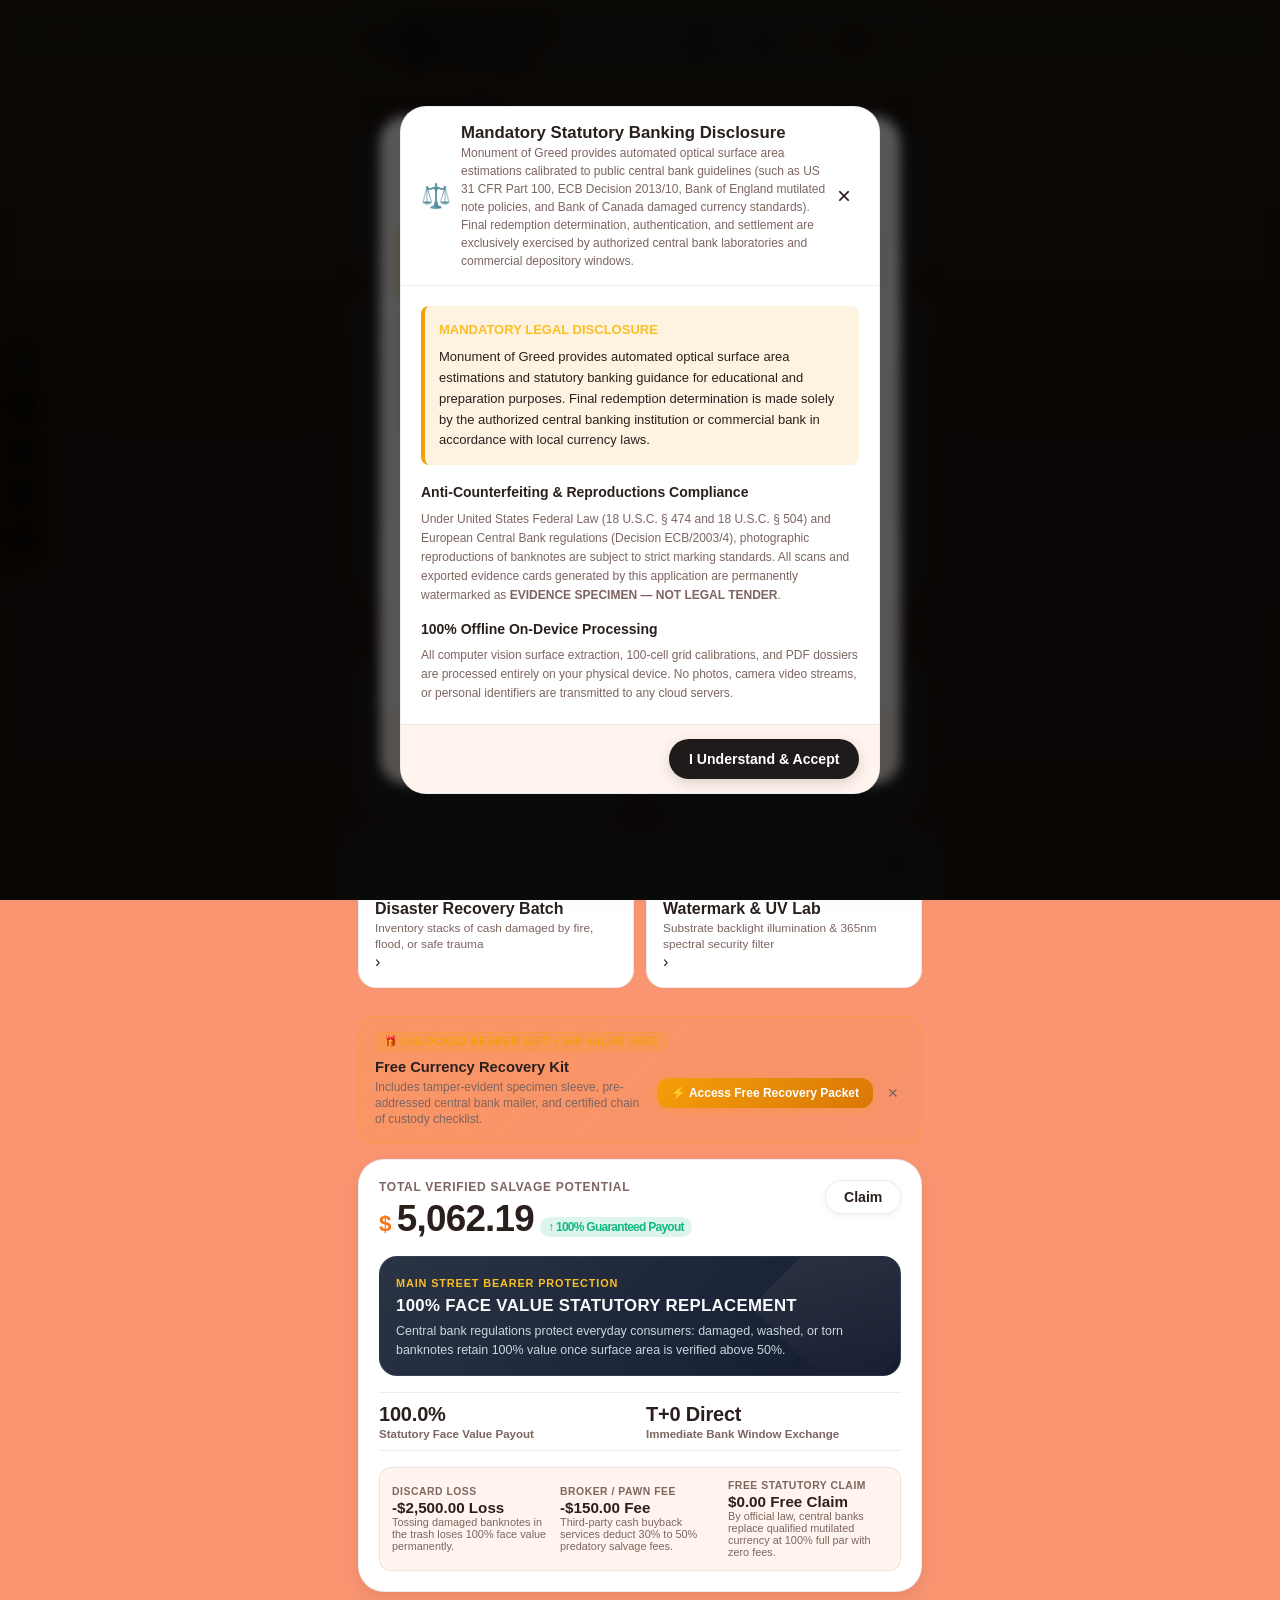
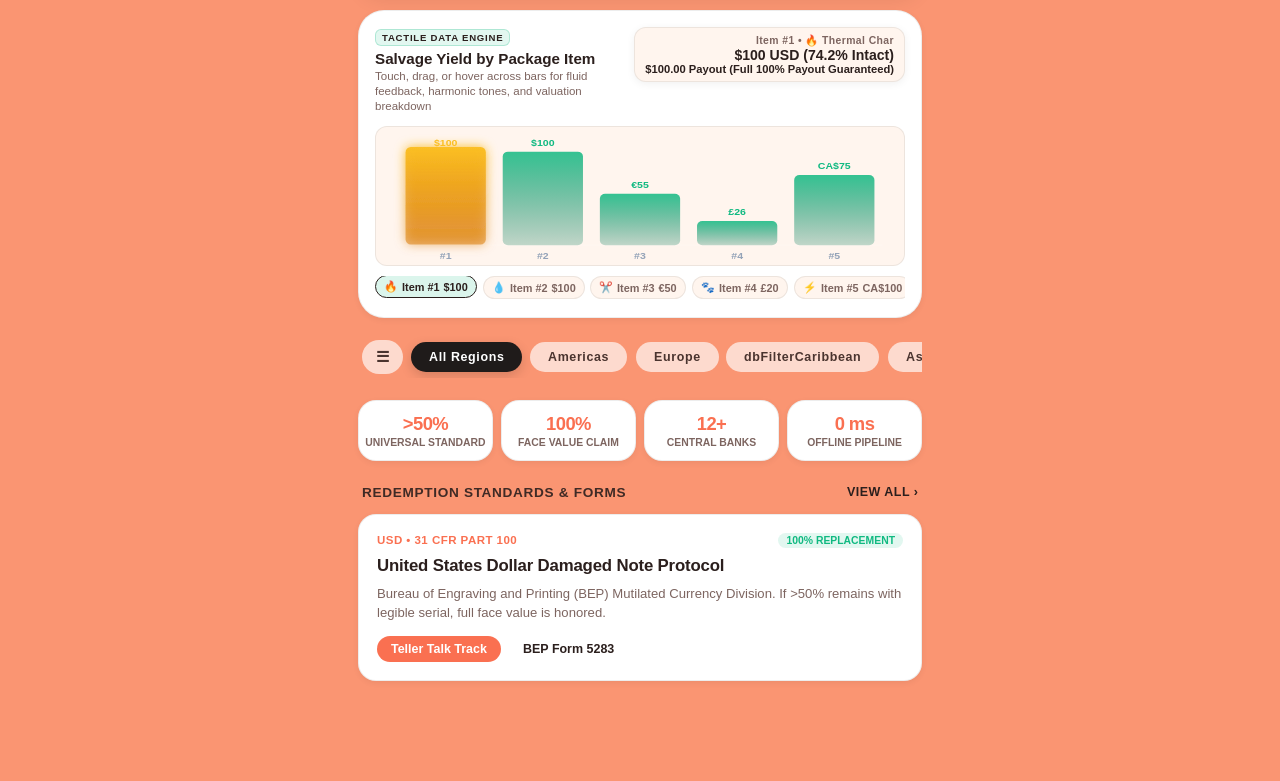
<file: web_app/index.html>
<!DOCTYPE html>
<html lang="en" style="background-color: #0a0d14;">
<head>
  <meta charset="UTF-8">
  <meta name="viewport" content="width=device-width, initial-scale=1.0, maximum-scale=1.0, user-scalable=no, viewport-fit=cover">
  <title>Monument of Greed — Currency Salvage & Damaged Note Redemption</title>
  <meta name="description" content="Professional utility to assess, measure, and redeem mutilated or torn banknotes using optical computer vision and statutory banking regulations.">
  <link rel="stylesheet" href="style.css">
  <link rel="icon" type="image/png" href="logos/mog-kintsugi-medallion.png">
</head>
<body class="theme-clay-peach">
  <!-- Live Ambient Motion Canvas Layer (Live Moving Atmosphere) -->
  <canvas id="ambient-motion-canvas" class="ambient-motion-canvas"></canvas>

  <!-- Audio Feedback Element (Synthesizer initialized via Web Audio) -->

  <!-- App Container -->
  <div id="app" class="app-root">

    <!-- Top Navigation Bar -->
    <header class="top-bar">
      <button id="btn-top-back" class="icon-btn top-back-btn" style="display: none;" aria-label="Back to Dashboard" title="Back to Dashboard">
        <svg width="20" height="20" viewBox="0 0 24 24" fill="none" stroke="currentColor" stroke-width="2.5" stroke-linecap="round" stroke-linejoin="round">
          <line x1="19" y1="12" x2="5" y2="12"></line>
          <polyline points="12 19 5 12 12 5"></polyline>
        </svg>
        <span class="top-back-label" data-i18n="back">Back</span>
      </button>

      <button id="btn-drawer-open" class="icon-btn" aria-label="Open Menu Drawer">
        <svg width="24" height="24" viewBox="0 0 24 24" fill="none" stroke="currentColor" stroke-width="2.2" stroke-linecap="round">
          <line x1="3" y1="6" x2="21" y2="6"></line>
          <line x1="3" y1="12" x2="21" y2="12"></line>
          <line x1="3" y1="18" x2="21" y2="18"></line>
        </svg>
      </button>

      <div class="brand-title-wrap" id="brand-header-link">
        <img src="logos/mog-kintsugi-medallion.png" alt="Monument of Greed Emblem" class="top-brand-logo-img">
        <span class="brand-title" data-i18n="brandTitle">Monument of Greed</span>
        <button id="btn-currency-selector" class="currency-selector-pill" aria-label="Select Country and Currency" title="Select Country & Currency">
          <span id="active-currency-flag" class="curr-flag">🇺🇸</span>
          <span id="active-currency-code" class="curr-code">USD</span>
          <span id="active-currency-symbol" class="curr-sym">($)</span>
          <span class="curr-arrow">▾</span>
        </button>
      </div>

      <div class="top-bar-actions">
        <button id="btn-lang-selector" class="lang-pill-btn" title="Display Language" aria-label="Select Display Language" data-i18n-title="displayLanguage">
          <span id="active-lang-flag" class="top-lang-flag">🇺🇸</span>
          <span id="active-lang-code" class="top-lang-code">EN</span>
        </button>
        <button id="btn-sound-toggle" class="icon-btn" title="Toggle Tactile Audio" aria-label="Toggle Tactile Audio">
          <span id="sound-icon-symbol">🔊</span>
        </button>
        <button id="btn-help-onboarding" class="icon-btn" title="How It Works / Onboarding" aria-label="How It Works">
          <span class="help-question-symbol">❓</span>
        </button>
        <button id="btn-theme-quick" class="icon-btn" title="Toggle Live Theme" aria-label="Toggle Live Theme">
          <svg width="22" height="22" viewBox="0 0 24 24" fill="none" stroke="currentColor" stroke-width="2" stroke-linecap="round" stroke-linejoin="round">
            <circle cx="12" cy="12" r="5"></circle>
            <path d="M12 1v2M12 21v2M4.22 4.22l1.42 1.42M18.36 18.36l1.42 1.42M1 12h2M21 12h2M4.22 19.78l1.42-1.42M18.36 5.64l1.42-1.42"></path>
          </svg>
        </button>
        <button id="btn-pro-crown" class="icon-btn crown-btn" title="Statutory Certification" aria-label="Pro Certification">
          <svg width="22" height="22" viewBox="0 0 24 24" fill="currentColor">
            <path d="M5 16L3 5l5.5 5L12 4l3.5 6L21 5l-2 11H5zm14 3c0 .6-.4 1-1 1H6c-.6 0-1-.4-1-1v-1h14v1z"/>
          </svg>
        </button>
      </div>
    </header>

    <!-- Side Drawer Menu -->
    <div id="drawer-overlay" class="drawer-overlay"></div>
    <aside id="app-drawer" class="app-drawer">
      <div class="drawer-header">
        <div class="drawer-logo-wrap">
          <img src="logos/mog-kintsugi-medallion.png" alt="Monument of Greed Logo" class="drawer-logo-img">
        </div>
        <div class="drawer-header-text">
          <div class="drawer-brand-name">MONUMENT OF GREED</div>
          <div class="drawer-brand-sub">Currency Salvage Division</div>
        </div>
        <button id="btn-drawer-close" class="icon-btn drawer-close-btn" aria-label="Close Menu">
          <svg width="22" height="22" viewBox="0 0 24 24" fill="none" stroke="currentColor" stroke-width="2.5" stroke-linecap="round">
            <line x1="18" y1="6" x2="6" y2="18"></line>
            <line x1="6" y1="6" x2="18" y2="18"></line>
          </svg>
        </button>
      </div>

      <div class="drawer-content">
        <div class="drawer-section-title" data-i18n="drawerNav">NAVIGATION</div>
        <ul class="drawer-menu-list">
          <li>
            <a href="#home" class="drawer-nav-link active" data-tab="tab-home">
              <span class="drawer-nav-icon">🏠</span>
              <span data-i18n="drawerHome">Home Dashboard</span>
            </a>
          </li>
          <li>
            <a href="#scanner" class="drawer-nav-link" data-tab="tab-scanner">
              <span class="drawer-nav-icon">📷</span>
              <span data-i18n="drawerScanner">Optical Surface Scanner</span>
            </a>
          </li>
          <li>
            <a href="#grid" class="drawer-nav-link" data-tab="tab-grid">
              <span class="drawer-nav-icon">📐</span>
              <span data-i18n="drawerGrid">Interactive 100-Grid Audit</span>
            </a>
          </li>
          <li>
            <a href="#database" class="drawer-nav-link" data-tab="tab-database">
              <span class="drawer-nav-icon">📚</span>
              <span data-i18n="drawerDatabase">Global Redemption Database</span>
            </a>
          </li>
          <li>
            <a href="#locator" class="drawer-nav-link" data-tab="tab-locator">
              <span class="drawer-nav-icon">📍</span>
              <span data-i18n="drawerLocator">Central Bank Locator</span>
            </a>
          </li>
          <li>
            <a href="#dossier" class="drawer-nav-link" data-tab="tab-dossier">
              <span class="drawer-nav-icon">📑</span>
              <span data-i18n="drawerDossier">Claim Dossier Generator</span>
            </a>
          </li>
          <li>
            <a href="#vault" class="drawer-nav-link" data-tab="tab-vault">
              <span class="drawer-nav-icon">💼</span>
              <span data-i18n="drawerVault">My Salvage Vault</span>
            </a>
          </li>
        </ul>

        <div class="drawer-section-title" data-i18n="displayLanguage">DISPLAY LANGUAGE</div>
        <div class="drawer-lang-selector-row">
          <button id="drawer-btn-lang" class="drawer-lang-btn" type="button" title="Select Display Language">
            <span style="display:flex;align-items:center;gap:8px;">
              <span id="drawer-lang-flag">🇺🇸</span>
              <span id="drawer-lang-name">English (US)</span>
            </span>
            <span class="curr-arrow">▾</span>
          </button>
        </div>

        <div class="drawer-section-title" data-i18n="drawerTheme">SELECT LIVE THEME</div>
        <div class="drawer-theme-picker">
          <button class="theme-select-btn active" data-theme="theme-clay-peach">
            <span class="theme-dot dot-clay"></span>
            <span data-i18n="themeWarmClay">Warm Clay & Peach</span>
          </button>
          <button class="theme-select-btn" data-theme="theme-vault-emerald">
            <span class="theme-dot dot-emerald"></span>
            <span data-i18n="themeVaultEmerald">Vault Emerald</span>
          </button>
          <button class="theme-select-btn" data-theme="theme-obsidian-oled">
            <span class="theme-dot dot-obsidian"></span>
            <span data-i18n="themeObsidian">Obsidian OLED</span>
          </button>
          <button class="theme-select-btn" data-theme="theme-royal-gold">
            <span class="theme-dot dot-royal"></span>
            <span data-i18n="themeRoyalGold">Royal Gold & Navy</span>
          </button>
          <button class="theme-select-btn" data-theme="theme-cyber-mint">
            <span class="theme-dot dot-cyber"></span>
            <span data-i18n="themeCyberMint">Cyber Mint</span>
          </button>
        </div>

        <div class="drawer-section-title" data-i18n="drawerStandards">GLOBAL LEGAL STANDARDS</div>
        <div class="drawer-legal-box">
          <div class="drawer-legal-item">
            <strong>US 31 CFR Part 100:</strong> >50% surface area = 100% full face value redemption.
          </div>
          <div class="drawer-legal-item">
            <strong>ECB Decision 2013/10:</strong> Euro notes replaced if >50% presented.
          </div>
          <div class="drawer-legal-item">
            <strong>Bank of England:</strong> Currency & Bank Notes Act for damaged polymer.
          </div>
          <div class="drawer-legal-item">
            <strong>Bank of Jamaica:</strong> Section 28 statutory tender reclamation.
          </div>
        </div>
      </div>

      <div class="drawer-footer">
        <div class="drawer-offline-badge" id="btn-drawer-privacy" style="cursor:pointer;" title="View Data Safety & Privacy Policy">
          <span class="offline-badge-shield">🛡️</span>
          <div class="offline-badge-text">
            <strong>100% Offline • Zero Cloud Upload</strong>
            <p>Bank-grade privacy • Tap to view Data Safety Policy</p>
          </div>
        </div>
        <div style="margin: 8px 0; display:flex; gap:6px;">
          <button id="btn-drawer-disclaimer" class="btn btn-sm btn-secondary" style="flex:1; font-size:11px; padding:6px 8px;" type="button" data-i18n="drawerDisclaimer">⚖️ Statutory Terms</button>
          <button id="btn-drawer-privacy-btn" class="btn btn-sm btn-secondary" style="flex:1; font-size:11px; padding:6px 8px;" type="button" data-i18n="drawerPrivacy">🛡️ Privacy Policy</button>
        </div>
        <div class="charter-badge">
          <img src="logos/alu-company-logo-symbol.png" alt="Charter Seal" class="charter-mini-seal">
          <div class="charter-text">
            <strong>Alumungandr Master Charter © 2026</strong>
            <p>100% Offline Optical Processing • No Data Leaves Device</p>
          </div>
        </div>
      </div>
    </aside>

    <!-- Tactile Amber Rail & Quick Action Strip (Inspired by Reference Design) -->
    <!-- Tactile Amber Rail & Quick Action Strip (Retractable on Mobile) -->
    <nav id="tactile-quick-strip" class="tactile-quick-strip" aria-label="Tactile Quick Rail">
      <div class="tactile-rail-groove"></div>
      <button id="rail-toggle-tab" class="rail-toggle-tab" title="Toggle Quick Rail" aria-label="Toggle Quick Rail">
        <span class="rail-toggle-icon">▶</span>
      </button>
      <div class="rail-buttons-column">
        <button id="rail-btn-scan" class="rail-icon-btn" title="Quick Camera Scan" aria-label="Camera Scan">
          <svg width="20" height="20" viewBox="0 0 24 24" fill="none" stroke="currentColor" stroke-width="2.2" stroke-linecap="round" stroke-linejoin="round">
            <path d="M23 19a2 2 0 0 1-2 2H3a2 2 0 0 1-2-2V8a2 2 0 0 1 2-2h4l2-3h6l2 3h4a2 2 0 0 1 2 2z"></path>
            <circle cx="12" cy="13" r="4"></circle>
          </svg>
        </button>
        <button id="rail-btn-currency" class="rail-icon-btn" title="Choose Country / Currency" aria-label="Select Currency">
          <span class="rail-sym-badge">$</span>
        </button>
        <button id="rail-btn-teller" class="rail-icon-btn" title="Bank Teller Talk Script" aria-label="Teller Script">
          <svg width="20" height="20" viewBox="0 0 24 24" fill="none" stroke="currentColor" stroke-width="2.2" stroke-linecap="round" stroke-linejoin="round">
            <path d="M21 15a2 2 0 0 1-2 2H7l-4 4V5a2 2 0 0 1 2-2h14a2 2 0 0 1 2 2z"></path>
          </svg>
        </button>
        <button id="rail-btn-dossier" class="rail-icon-btn" title="Claim Dossier & PDF" aria-label="Claim Dossier">
          <svg width="20" height="20" viewBox="0 0 24 24" fill="none" stroke="currentColor" stroke-width="2.2" stroke-linecap="round" stroke-linejoin="round">
            <path d="M14 2H6a2 2 0 0 0-2 2v16a2 2 0 0 0 2 2h12a2 2 0 0 0 2-2V8z"></path>
            <polyline points="14 2 14 8 20 8"></polyline>
          </svg>
        </button>
        <button id="rail-btn-help" class="rail-icon-btn" title="Consumer Guide / Onboarding" aria-label="Help Guide">
          <span class="rail-help-sym">❓</span>
        </button>
      </div>
    </nav>

    <!-- Main Content Area -->
    <main class="main-content">

      <!-- ======================================================== -->
      <!-- TAB 1: HOME DASHBOARD (InShot-Inspired Aesthetic)        -->
      <!-- ======================================================== -->
      <section id="tab-home" class="tab-pane active">
        
        <!-- Hero Section: CREATE NEW (InShot Style) -->
        <div class="home-hero-container">
          <div class="section-label-row">
            <span class="section-label" data-i18n="assessDamagedNote">ASSESS DAMAGED NOTE</span>
            <span class="section-sub-label" data-i18n="statutoryAudit">STATUTORY AUDIT</span>
          </div>

          <!-- Floating White Action Card with 3 Big Circular Buttons -->
          <div class="hero-action-card">
            <div class="circular-triggers-row">

              <!-- Trigger 1: Live Camera Scan (Pink/Coral Circle) -->
              <div class="action-trigger-item" id="trigger-live-scan">
                <button class="circle-btn circle-pink" aria-label="Open Camera Scan">
                  <svg width="34" height="34" viewBox="0 0 24 24" fill="none" stroke="currentColor" stroke-width="2" stroke-linecap="round" stroke-linejoin="round">
                    <path d="M23 19a2 2 0 0 1-2 2H3a2 2 0 0 1-2-2V8a2 2 0 0 1 2-2h4l2-3h6l2 3h4a2 2 0 0 1 2 2z"></path>
                    <circle cx="12" cy="13" r="4"></circle>
                  </svg>
                </button>
                <span class="trigger-label" data-i18n="heroLiveScan">Live Scan</span>
              </div>

              <!-- Trigger 2: Upload Bill Photo (Warm Orange/Peach Circle with Badge) -->
              <div class="action-trigger-item" id="trigger-upload-photo">
                <button class="circle-btn circle-peach" aria-label="Upload Banknote Photo">
                  <span class="trigger-badge">⚡</span>
                  <svg width="34" height="34" viewBox="0 0 24 24" fill="none" stroke="currentColor" stroke-width="2" stroke-linecap="round" stroke-linejoin="round">
                    <rect x="3" y="3" width="18" height="18" rx="2" ry="2"></rect>
                    <circle cx="8.5" cy="8.5" r="1.5"></circle>
                    <polyline points="21 15 16 10 5 21"></polyline>
                  </svg>
                </button>
                <span class="trigger-label" data-i18n="heroUploadPhoto">Upload Photo</span>
              </div>

              <!-- Trigger 3: Interactive Grid Audit (Tangerine/Mint Circle) -->
              <div class="action-trigger-item" id="trigger-grid-audit">
                <button class="circle-btn circle-tangerine" aria-label="Manual 100-Grid Audit">
                  <svg width="34" height="34" viewBox="0 0 24 24" fill="none" stroke="currentColor" stroke-width="2" stroke-linecap="round" stroke-linejoin="round">
                    <rect x="3" y="3" width="18" height="18" rx="2" ry="2"></rect>
                    <line x1="3" y1="9" x2="21" y2="9"></line>
                    <line x1="3" y1="15" x2="21" y2="15"></line>
                    <line x1="9" y1="3" x2="9" y2="21"></line>
                    <line x1="15" y1="3" x2="15" y2="21"></line>
                  </svg>
                </button>
                <span class="trigger-label" data-i18n="heroGridAudit">Grid Audit</span>
              </div>

            </div>
            <!-- Independent File Input -->
            <input type="file" id="file-input-upload" accept="image/*" class="visually-hidden">
          </div>
        </div>

        <!-- Active Selected Currency Workflow Card: Consumer-First, Neater, Real Legality -->
        <div class="active-currency-card" id="active-currency-workflow-card">
          <div class="curr-card-header">
            <div class="curr-card-brand">
              <span class="curr-card-flag" id="workflow-currency-flag">🇺🇸</span>
              <div class="curr-card-titles">
                <span class="curr-card-eyebrow" data-i18n="activeCurrencyWorkflow">ACTIVE CURRENCY WORKFLOW</span>
                <h3 class="curr-card-name" id="workflow-currency-name">United States Dollar ($ USD)</h3>
              </div>
            </div>
            <button id="btn-workflow-switch-curr" class="btn-sm btn-outline curr-switch-btn" type="button" title="Switch Country / Currency">
              <span data-i18n="change">Change</span> ▾
            </button>
          </div>

          <!-- Tactile Dish Element (Inspired by Reference Image Tray Element) -->
          <div class="tactile-salvage-tray">
            <div class="tactile-tray-dish" id="tactile-tray-dish" title="Tap or swirl to bounce currency tokens crazily!" role="button" tabindex="0" aria-label="Interactive 100% Par Value Vault">
              <div class="dish-glow-rim"></div>
              <div class="dish-physics-tokens" id="dish-physics-tokens">
                <span class="phys-token hero-token" id="dish-token-hero" data-idx="0" style="color:#fbbf24;">$</span>
                <span class="phys-token" data-idx="1" style="color:#38bdf8;">€</span>
                <span class="phys-token" data-idx="2" style="color:#f59e0b;">£</span>
                <span class="phys-token" data-idx="3" style="color:#c084fc;">¥</span>
                <span class="phys-token" data-idx="4" style="color:#fb923c;">₹</span>
                <span class="phys-token" data-idx="5" style="color:#34d399;">₣</span>
              </div>
              <div class="tray-dish-inner-label">
                <span class="tray-status-dot"></span>
                <span id="workflow-status-guarantee" data-i18n="parValueProtected">100% PAR VALUE PROTECTED</span>
              </div>
              <div class="dish-tap-wave" id="dish-tap-wave"></div>
            </div>
            <div class="tactile-tray-content">
              <div class="simple-consumer-rule">
                <strong data-i18n="consumerRulePrefix">Consumer Rule:</strong> <span id="workflow-simple-rule">If more than half (50%) of your banknote survives, central banks are legally required to exchange it for 100% full cash value.</span>
                <button class="info-circle-btn" data-info-id="statute-general" title="Official Central Bank Statutory Thresholds" aria-label="Statute Information" type="button">ⓘ</button>
              </div>
              <div class="curr-quick-actions-row">
                <button class="btn-curr-action accent" id="btn-workflow-counter-shield" type="button" title="Present Teller Defense Mode">
                  <span class="curr-action-icon">🛡️</span>
                  <span data-i18n="actionCounterShield">Counter Shield</span>
                </button>
                <button class="btn-curr-action" id="btn-workflow-jigsaw" type="button" title="Ripped Note Jigsaw Assembler">
                  <span class="curr-action-icon">🧩</span>
                  <span data-i18n="actionJigsaw">Jigsaw</span>
                </button>
                <button class="btn-curr-action" id="btn-workflow-teller-script" type="button" title="View Bank Teller Script">
                  <span class="curr-action-icon">💬</span>
                  <span data-i18n="actionTellerScript">Teller Script</span>
                </button>
                <button class="btn-curr-action" id="btn-workflow-mailer" type="button" title="Print Free Submission Mailer">
                  <span class="curr-action-icon">📮</span>
                  <span data-i18n="actionMailer">Mailer</span>
                </button>
                <button class="btn-curr-action primary" id="btn-workflow-scan-now" type="button" title="Scan Banknote with Camera">
                  <span class="curr-action-icon">📷</span>
                  <span data-i18n="actionScanBill">Scan Bill</span>
                </button>
              </div>
            </div>
          </div>

          <!-- Expandable Real Statutory Code (Mainstream simplicity upfront, authentic legality on demand) -->
          <details class="statutory-details-accordion" id="workflow-statutory-accordion">
            <summary class="accordion-summary">
              <span data-i18n="lawAuthorityTitle">Official Central Bank Law & Authority</span>
              <span class="accordion-chevron">▾</span>
            </summary>
            <div class="accordion-body">
              <div class="statute-item">
                <span class="statute-label" data-i18n="centralAuthorityLabel">Central Authority:</span>
                <span class="statute-val" id="workflow-authority-name">Bureau of Engraving and Printing (BEP) / Federal Reserve</span>
              </div>
              <div class="statute-item">
                <span class="statute-label" data-i18n="statutoryCodeLabel">Statutory Code:</span>
                <span class="statute-val" id="workflow-statute-code">31 CFR Part 100 (Exchange of Mutilated Paper Currency)</span>
              </div>
              <div class="statute-item">
                <span class="statute-label" data-i18n="statutoryCriterionLabel">Statutory Criterion:</span>
                <span class="statute-val" id="workflow-statute-rule">> 50.0% surface area required for 100% face-value reimbursement. If ≤ 50% remains, requires sworn affidavit proving missing portion was completely destroyed.</span>
              </div>
              <div class="statute-item">
                <span class="statute-label" data-i18n="officialMailingDeskLabel">Official Mailing Desk:</span>
                <span class="statute-val" id="workflow-submission-address">Bureau of Engraving and Printing, Mutilated Currency Branch, Washington, DC 20228</span>
              </div>
            </div>
          </details>
        </div>

        <!-- Modern Consumer Quick-Action Tool Tiles (Inspired by Clean Product Grid) -->
        <div class="consumer-tools-section">
          <div class="section-label-row">
            <span class="section-label" data-i18n="forensicToolsLabel">FORENSIC SALVAGE TOOLS</span>
            <span class="section-sub-label" data-i18n="bankGradeUtilities">BANK-GRADE UTILITIES</span>
          </div>
          <div class="consumer-tools-grid">
            <!-- Tool 1: Counter Shield -->
            <div class="tool-tile" id="tile-counter-shield" role="button" tabindex="0">
              <div class="tool-tile-icon-wrap bg-shield">
                <span class="tool-icon">🛡️</span>
              </div>
              <div class="tool-tile-info">
                <h4 class="tool-tile-title" data-i18n="tool1Title">Teller Counter Shield</h4>
                <p class="tool-tile-desc" data-i18n="tool1Desc">Full-screen defense mode with offline central bank statute QR code</p>
              </div>
              <span class="tool-chevron">›</span>
            </div>

            <!-- Tool 2: Multi-Fragment Jigsaw -->
            <div class="tool-tile" id="tile-jigsaw-assembler" role="button" tabindex="0">
              <div class="tool-tile-icon-wrap bg-jigsaw">
                <span class="tool-icon">🧩</span>
              </div>
              <div class="tool-tile-info">
                <h4 class="tool-tile-title" data-i18n="tool2Title">Ripped Note Jigsaw</h4>
                <p class="tool-tile-desc" data-i18n="tool2Desc">Align 2 or 3 torn pieces with serial verification and union area</p>
              </div>
              <span class="tool-chevron">›</span>
            </div>

            <!-- Tool 3: Disaster Recovery Batch -->
            <div class="tool-tile" id="tile-disaster-batch" role="button" tabindex="0">
              <div class="tool-tile-icon-wrap bg-batch">
                <span class="tool-icon">🌊</span>
              </div>
              <div class="tool-tile-info">
                <h4 class="tool-tile-title" data-i18n="tool3Title">Disaster Recovery Batch</h4>
                <p class="tool-tile-desc" data-i18n="tool3Desc">Inventory stacks of cash damaged by fire, flood, or safe trauma</p>
              </div>
              <span class="tool-chevron">›</span>
            </div>

            <!-- Tool 4: Watermark & UV Lightbox -->
            <div class="tool-tile" id="tile-watermark-lightbox" role="button" tabindex="0">
              <div class="tool-tile-icon-wrap bg-lightbox">
                <span class="tool-icon">🔬</span>
              </div>
              <div class="tool-tile-info">
                <h4 class="tool-tile-title" data-i18n="tool4Title">Watermark & UV Lab</h4>
                <p class="tool-tile-desc" data-i18n="tool4Desc">Substrate backlight illumination & 365nm spectral security filter</p>
              </div>
              <span class="tool-chevron">›</span>
            </div>
          </div>
        </div>

        <!-- The Principle of Reciprocity: High-Value Gift Provided First (Free Mutilated Currency Submission Kit) -->
        <div class="reciprocity-gift-card" id="reciprocity-gift-card">
          <div class="reciprocity-badge" data-i18n="reciprocityBadge">🎁 UNLOCKED BEARER GIFT • $49 VALUE FREE</div>
          <div class="reciprocity-body">
            <div class="reciprocity-info">
              <h4 class="reciprocity-title" data-i18n="reciprocityTitle">Complimentary Mutilated Banknote Recovery Kit</h4>
              <p class="reciprocity-desc" data-i18n="reciprocityDesc">We give value first before you file. Your free central bank submission mailer, statutory legal citation card, and teller talk-track are already unlocked.</p>
            </div>
            <div class="reciprocity-action-row">
              <button class="btn-reciprocity-claim" id="btn-claim-free-packet" type="button">
                <span data-i18n="freeRecoveryBtn">⚡ Access Free Recovery Packet</span>
              </button>
              <button class="btn-reciprocity-dismiss" id="btn-dismiss-gift" type="button" title="Dismiss">✕</button>
            </div>
          </div>
        </div>

        <!-- Fintech Revenue & Contrast Framing Card (Inspired by Reference Photo 2 & Price Contrast Principle) -->
        <div class="fintech-summary-card">
          <div class="fintech-card-top">
            <div class="fintech-revenue-group">
              <div class="fintech-label" data-i18n="fintechTotalLabel">Total Verified Salvage Potential</div>
              <div class="fintech-main-amount">
                <span class="fintech-currency-symbol">$</span><span id="rolling-salvage-total">5,062.19</span>
                <span class="fintech-delta-pill positive" data-i18n="fintechGuaranteedPill">↑ 100% Guaranteed Payout</span>
              </div>
            </div>
            <button id="btn-quick-claim-voucher" class="btn-fintech-action" title="Generate Free Instant Bank Voucher">
              <span data-i18n="btnClaimVoucher">Claim</span>
            </button>
          </div>

          <!-- Novice Protection Promo Banner (Inspired by Photo 2: The novice exclusive 10% annual earnings) -->
          <div class="contrast-anchor-banner">
            <div class="contrast-facet-shape"></div>
            <div class="contrast-banner-content">
              <span class="contrast-badge" data-i18n="contrastBadge">MAIN STREET BEARER PROTECTION</span>
              <h4 class="contrast-headline" data-i18n="contrastHeadline">100% FACE VALUE STATUTORY REPLACEMENT</h4>
              <p class="contrast-subtext" data-i18n="contrastSubtext">Central bank regulations protect everyday consumers: damaged, washed, or torn banknotes retain 100% value once surface area is verified above 50%.</p>
            </div>
          </div>

          <!-- Metric Pairs Row (Inspired by Photo 2: 12.0% Expected Rate of Return / T+0 draw) -->
          <div class="fintech-metrics-grid">
            <div class="fintech-metric-box">
              <div class="ft-num text-success">100.0%</div>
              <div class="ft-lbl" data-i18n="statutoryPayoutLabel">Statutory Face Value Payout</div>
            </div>
            <div class="fintech-metric-box">
              <div class="ft-num text-accent">T+0 Direct</div>
              <div class="ft-lbl" data-i18n="immediateExchangeLabel">Immediate Bank Window Exchange</div>
            </div>
          </div>

          <!-- The Contrast Effect: 3-Tier Price & Value Psychological Framing -->
          <div class="contrast-comparison-bar">
            <div class="contrast-col loss-anchor">
              <span class="contrast-col-title" data-i18n="discardLossTitle">TRASH DISCARD</span>
              <span class="contrast-col-val text-danger">-$2,500.00 Loss</span>
              <span class="contrast-col-desc" data-i18n="discardLossDesc">Assumed ruined; 100% loss</span>
            </div>
            <div class="contrast-col fee-anchor">
              <span class="contrast-col-title" data-i18n="brokerFeeTitle">COMMERCIAL BROKER</span>
              <span class="contrast-col-val text-warning">-$150.00 Fee</span>
              <span class="contrast-col-desc" data-i18n="brokerFeeDesc">Third-party assessor cut</span>
            </div>
            <div class="contrast-col recovery-anchor">
              <span class="contrast-col-title" data-i18n="freeRecoveryTitle">MONUMENT DIRECT</span>
              <span class="contrast-col-val text-success">$0.00 Free Claim</span>
              <span class="contrast-col-desc" data-i18n="freeRecoveryDesc">100% par value direct to you</span>
            </div>
          </div>
        </div>

        <!-- Tactile Interactive Financial Recovery Chart (Data Responds to Touch with Soft Glows, Fluid Motion & Haptics) -->
        <div class="tactile-chart-card">
          <div class="tactile-chart-header">
            <div class="tactile-chart-title-group">
              <span class="tactile-chart-badge" data-i18n="tactileChartBadge">TACTILE DATA ENGINE</span>
              <h3 class="tactile-chart-title" data-i18n="tactileChartTitle">Salvage Yield by Package Item</h3>
              <p class="tactile-chart-subtitle" data-i18n="tactileChartSubtitle">Touch, drag, or hover across bars for fluid feedback, harmonic tones, and valuation breakdown</p>
            </div>
            <div class="tactile-chart-hud" id="tactile-chart-hud">
              <span class="hud-item-num" id="hud-item-num">Item #1</span>
              <span class="hud-symbol-denom" id="hud-symbol-denom">$100 USD</span>
              <span class="hud-salvage-val text-success" id="hud-salvage-val">100% Salvage</span>
            </div>
          </div>
          <div class="tactile-chart-container" id="tactile-chart-container">
            <svg class="tactile-chart-svg" id="tactile-chart-svg" viewBox="0 0 500 140" preserveAspectRatio="none">
              <!-- Rendered dynamically by TactileChartManager -->
            </svg>
            <div class="tactile-chart-glow-cursor" id="tactile-glow-cursor"></div>
          </div>
          <div class="tactile-chart-legend" id="tactile-chart-legend">
            <!-- Dynamic Item Symbols & Numbers -->
          </div>
        </div>

        <!-- Horizontal Category Pill Filter Bar (InShot Reference Image 2 Style) -->
        <div class="category-pill-container">
          <div class="pill-scroll-track" id="home-category-pills">
            <button class="pill-menu-action-btn pill-menu-btn" id="pill-quick-menu" title="Filter Menu">☰</button>
            <button class="filter-pill active" data-category="all" data-i18n="dbFilterAll">ALL</button>
            <button class="filter-pill" data-category="north-america" data-i18n="dbFilterAmericas">NORTH AMERICA</button>
            <button class="filter-pill" data-category="europe" data-i18n="dbFilterEurope">EUROPE</button>
            <button class="filter-pill" data-category="caribbean" data-i18n="dbFilterCaribbean">CARIBBEAN</button>
            <button class="filter-pill" data-category="asia-pacific" data-i18n="dbFilterAsia">ASIA & PACIFIC</button>
            <button class="filter-pill" data-category="forms">OFFICIAL FORMS</button>
          </div>
        </div>

        <!-- Key Metrics Strip -->
        <div class="metrics-strip">
          <div class="metric-card">
            <div class="metric-val">>50%</div>
            <div class="metric-lbl">Universal Standard</div>
          </div>
          <div class="metric-card">
            <div class="metric-val">100%</div>
            <div class="metric-lbl">Face Value Claim</div>
          </div>
          <div class="metric-card">
            <div class="metric-val">12+</div>
            <div class="metric-lbl">Central Banks</div>
          </div>
          <div class="metric-card">
            <div class="metric-val">0 ms</div>
            <div class="metric-lbl">Offline Pipeline</div>
          </div>
        </div>

        <!-- Section: Featured Guides & Feeds -->
        <div class="home-feeds-section">
          <div class="section-header-inline">
            <h3 class="section-heading">REDEMPTION STANDARDS & FORMS</h3>
            <button class="link-btn" id="btn-see-all-db">VIEW ALL ›</button>
          </div>

          <div class="feed-cards-grid" id="home-feed-cards">
            <!-- Dynamically populated or rendered static cards -->
            <div class="guide-feed-card" data-cat="north-america" data-currency="USD">
              <div class="feed-card-header">
                <span class="currency-tag">USD • 31 CFR PART 100</span>
                <span class="badge-status-green">100% REPLACEMENT</span>
              </div>
              <h4 class="feed-card-title">United States Dollar Damaged Note Protocol</h4>
              <p class="feed-card-desc">Bureau of Engraving and Printing (BEP) Mutilated Currency Division. If >50% remains with legible serial, full face value is honored.</p>
              <div class="feed-card-actions">
                <button class="btn-sm btn-accent btn-open-guide" data-currency="USD">Teller Talk Track</button>
                <button class="btn-sm btn-outline btn-open-form" data-form="BEP5283">BEP Form 5283</button>
              </div>
            </div>

            <div class="guide-feed-card" data-cat="europe" data-currency="EUR">
              <div class="feed-card-header">
                <span class="currency-tag">EUR • ECB DECISION 2013/10</span>
                <span class="badge-status-green">OFFICIAL EUROSYSTEM</span>
              </div>
              <h4 class="feed-card-title">Eurozone Mutilated Banknote Redemption</h4>
              <p class="feed-card-desc">Exchangeable at any National Central Bank (Bundesbank, Banque de France, etc.) when presenting >50% of the surface area.</p>
              <div class="feed-card-actions">
                <button class="btn-sm btn-accent btn-open-guide" data-currency="EUR">Euro Guide</button>
                <button class="btn-sm btn-outline btn-open-form" data-form="ECB_REQUEST">ECB Claim Form</button>
              </div>
            </div>

            <div class="guide-feed-card" data-cat="europe" data-currency="GBP">
              <div class="feed-card-header">
                <span class="currency-tag">GBP • BANK OF ENGLAND</span>
                <span class="badge-status-green">POLYMER & PAPER</span>
              </div>
              <h4 class="feed-card-title">UK Damaged Banknote Section</h4>
              <p class="feed-card-desc">Bank of England Debden facility reimburses full value for torn polymer £5, £10, £20, and £50 notes when >50% is verified.</p>
              <div class="feed-card-actions">
                <button class="btn-sm btn-accent btn-open-guide" data-currency="GBP">BoE Protocol</button>
                <button class="btn-sm btn-outline btn-open-form" data-form="BOE_CLAIM">BoE Form</button>
              </div>
            </div>

            <div class="guide-feed-card" data-cat="caribbean" data-currency="JMD">
              <div class="feed-card-header">
                <span class="currency-tag">JMD • BANK OF JAMAICA ACT SEC 28</span>
                <span class="badge-status-green">POLYMER SERIES</span>
              </div>
              <h4 class="feed-card-title">Jamaican Dollar Salvage Standard</h4>
              <p class="feed-card-desc">Redeemable at BOJ Nethersole Place, Kingston or via commercial bank remittance for genuine polymer fragments exceeding 50%.</p>
              <div class="feed-card-actions">
                <button class="btn-sm btn-accent btn-open-guide" data-currency="JMD">BOJ Guide</button>
                <button class="btn-sm btn-outline btn-open-form" data-form="BOJ_FORM">BOJ Form</button>
              </div>
            </div>

            <div class="guide-feed-card" data-cat="asia-pacific" data-currency="CAD">
              <div class="feed-card-header">
                <span class="currency-tag">CAD • BANK OF CANADA SEC 25</span>
                <span class="badge-status-green">FRONTIER POLYMER</span>
              </div>
              <h4 class="feed-card-title">Bank of Canada Mutilated Bank Note Service</h4>
              <p class="feed-card-desc">Full reimbursement for polymer notes presenting >50% with verifiable maple leaf holographic security features.</p>
              <div class="feed-card-actions">
                <button class="btn-sm btn-accent btn-open-guide" data-currency="CAD">BoC Talk Track</button>
                <button class="btn-sm btn-outline btn-open-form" data-form="BOC_CLAIM">BoC Claim Form</button>
              </div>
            </div>

            <div class="guide-feed-card" data-cat="asia-pacific" data-currency="AUD">
              <div class="feed-card-header">
                <span class="currency-tag">AUD • RESERVE BANK ACT 1959</span>
                <span class="badge-status-green">PRO-RATA GRID</span>
              </div>
              <h4 class="feed-card-title">RBA Damaged Banknotes Redemption</h4>
              <p class="feed-card-desc">≥80% remaining pays 100% face value; 20% to 79% pays linear pro-rata proportional value across Australian banks.</p>
              <div class="feed-card-actions">
                <button class="btn-sm btn-accent btn-open-guide" data-currency="AUD">RBA Protocol</button>
                <button class="btn-sm btn-outline btn-open-form" data-form="RBA_CLAIM">RBA Form</button>
              </div>
            </div>

            <div class="guide-feed-card" data-cat="asia-pacific" data-currency="JPY">
              <div class="feed-card-header">
                <span class="currency-tag">JPY • BANK OF JAPAN</span>
                <span class="badge-status-amber">TWO-TIER RATIO</span>
              </div>
              <h4 class="feed-card-title">Japan Banknote Exchange Standard</h4>
              <p class="feed-card-desc">≥ 2/3 (66.7%) remaining = 100% face value. Between 2/5 (40.0%) and 2/3 = 50% face value. Under 2/5 = zero value.</p>
              <div class="feed-card-actions">
                <button class="btn-sm btn-accent btn-open-guide" data-currency="JPY">BOJ Japan Guide</button>
                <button class="btn-sm btn-outline btn-open-form" data-form="BOJ_JAPAN">BOJ Form</button>
              </div>
            </div>

            <div class="guide-feed-card" data-cat="europe" data-currency="CHF">
              <div class="feed-card-header">
                <span class="currency-tag">CHF • SNB STATUTE CPIA</span>
                <span class="badge-status-green">100% PAR VALUE</span>
              </div>
              <h4 class="feed-card-title">Swiss National Bank Damaged Note Exchange</h4>
              <p class="feed-card-desc">SNB Cash Office Berne replaces damaged 9th-series notes at 100% face value when presenting >50% intact surface area.</p>
              <div class="feed-card-actions">
                <button class="btn-sm btn-accent btn-open-guide" data-currency="CHF">SNB Guide</button>
                <button class="btn-sm btn-outline btn-open-form" data-form="SNB_CLAIM">SNB Claim Form</button>
              </div>
            </div>

            <div class="guide-feed-card" data-cat="north-america" data-currency="MXN">
              <div class="feed-card-header">
                <span class="currency-tag">MXN • BANXICO REGLA 10/2006</span>
                <span class="badge-status-green">CANJE EN VENTANILLA</span>
              </div>
              <h4 class="feed-card-title">Banco de México Canje de Billetes</h4>
              <p class="feed-card-desc">Fracciones continuas con más del 50% de superficie conservan el 100% de valor en cualquier sucursal bancaria del país.</p>
              <div class="feed-card-actions">
                <button class="btn-sm btn-accent btn-open-guide" data-currency="MXN">Banxico Guía</button>
                <button class="btn-sm btn-outline btn-open-form" data-form="BANXICO_DICTAMEN">Banxico Dictamen</button>
              </div>
            </div>

            <div class="guide-feed-card" data-cat="asia-pacific" data-currency="INR">
              <div class="feed-card-header">
                <span class="currency-tag">INR • RBI NOTE REFUND RULES</span>
                <span class="badge-status-green">ISSUE DEPARTMENT</span>
              </div>
              <h4 class="feed-card-title">Reserve Bank of India Damaged Note Rules</h4>
              <p class="feed-card-desc">≥80% intact area pays full value; 40% to 79% pays half value across all public and commercial currency chests.</p>
              <div class="feed-card-actions">
                <button class="btn-sm btn-accent btn-open-guide" data-currency="INR">RBI Guide</button>
                <button class="btn-sm btn-outline btn-open-form" data-form="RBI_REFUND">RBI Refund Form</button>
              </div>
            </div>

          </div>
        </div>

      </section>

      <!-- ======================================================== -->
      <!-- TAB 2: OPTICAL NOTE SCANNER                              -->
      <!-- ======================================================== -->
      <section id="tab-scanner" class="tab-pane">
        
        <div class="scanner-header-strip">
          <div class="scanner-title-group">
            <div style="display:flex;align-items:center;">
              <h2 class="view-title" style="margin-bottom:0;">Optical Note Scanner</h2>
              <button class="info-circle-btn" data-info-id="scanner-cv" title="Optical Edge Density & Aspect Ratio Thresholds" aria-label="Scanner Information" type="button">ⓘ</button>
            </div>
            <p class="view-subtitle">Calculates remaining banknote fragment surface area against standard aspect ratios</p>
          </div>
        </div>

        <!-- Scanner Configuration Controls -->
        <div class="scanner-controls-card">
          <div class="form-row-2">
            <div class="form-group">
              <label for="select-scanner-currency">Currency Standard:</label>
              <select id="select-scanner-currency" class="styled-select">
                <option value="USD">USD — US Dollar (Aspect 2.353:1)</option>
                <option value="EUR">EUR — Euro Note (Aspect 1.818:1)</option>
                <option value="GBP">GBP — British Pound Polymer (Aspect 1.904:1)</option>
                <option value="JMD">JMD — Jamaican Dollar Polymer (Aspect 2.132:1)</option>
                <option value="CAD">CAD — Canadian Dollar Polymer (Aspect 2.162:1)</option>
                <option value="AUD">AUD — Australian Dollar Polymer (Aspect 2.000:1)</option>
                <option value="JPY">JPY — Japanese Yen (Aspect 2.000:1)</option>
                <option value="CHF">CHF — Swiss Franc (Aspect 2.000:1)</option>
                <option value="MXN">MXN — Mexican Peso (Aspect 2.308:1)</option>
                <option value="INR">INR — Indian Rupee (Aspect 2.212:1)</option>
                <option value="CNY">CNY — Chinese Yuan (Aspect 2.088:1)</option>
              </select>
            </div>

            <div class="form-group">
              <label for="select-scanner-denom">Denomination:</label>
              <select id="select-scanner-denom" class="styled-select">
                <option value="20">$20 Standard Bill</option>
                <option value="100">$100 High Value</option>
                <option value="50">$50 Note</option>
                <option value="10">$10 Note</option>
                <option value="5">$5 Note</option>
                <option value="1">$1 Note</option>
              </select>
            </div>
          </div>

          <div class="side-selector-container">
            <span class="side-lbl">Banknote Face:</span>
            <div class="side-tabs">
              <button id="btn-side-front" class="side-tab active" type="button">Front (Obverse)</button>
              <button id="btn-side-back" class="side-tab" type="button">Back (Reverse)</button>
            </div>
          </div>

          <div class="scanner-action-buttons">
            <button id="btn-start-camera" class="btn btn-primary">
              <span class="btn-icon">📷</span>
              <span>Start Camera</span>
            </button>
            <button id="btn-switch-camera" class="btn btn-secondary" title="Flip Camera" style="display:none;">
              <span>🔄 Flip</span>
            </button>
            <button id="btn-trigger-upload" class="btn btn-secondary">
              <span class="btn-icon">🖼️</span>
              <span>Upload Image</span>
            </button>
            <button id="btn-load-sample" class="btn btn-secondary" title="Test with sample damaged bill">
              <span>🧪 Sample Bill</span>
            </button>
            <button id="btn-auto-snap" class="btn btn-secondary" title="Auto-detect corners and snap perspective">
              <span>📐 Auto-Snap</span>
            </button>
            <button id="btn-scanner-torch" class="btn btn-secondary" title="Toggle Hardware Flashlight Torch">
              <span>🔦 Torch</span>
            </button>
            <button id="btn-scanner-uv" class="btn btn-secondary" title="Toggle 365nm Forensic UV Spectral Filter">
              <span id="uv-btn-label">🟣 UV Filter</span>
            </button>
            <button id="btn-scanner-voice" class="btn btn-secondary" title="Toggle Speech Guidance for Accessibility">
              <span id="voice-btn-label">🔊 Voice: OFF</span>
            </button>
            <button id="btn-scanner-shield" class="btn btn-accent" title="Present Teller Defense Counter Shield">
              <span>🛡️ Teller Shield</span>
            </button>
          </div>
        </div>

        <!-- Viewfinder & Canvas Processing Stage -->
        <div class="viewfinder-container">
          <div class="viewfinder-viewport" id="viewfinder-viewport">
            <!-- Hidden Video Stream Source -->
            <video id="scanner-video" autoplay playsinline muted class="camera-stream"></video>
            
            <!-- Real Canvas Processing Layer -->
            <canvas id="scanner-canvas" class="processing-canvas"></canvas>

            <!-- Rive-Style Laser Beam & Kintsugi Gold Healing Overlays -->
            <div class="laser-scan-beam" id="viewfinder-laser-beam">
              <div class="laser-scan-trail"></div>
            </div>
            <div class="kintsugi-gold-seam" id="viewfinder-kintsugi-seam">
              <svg class="kintsugi-svg" viewBox="0 0 400 200" preserveAspectRatio="none" style="width:100%;height:100%;">
                <path class="kintsugi-gold-line" d="M 230 15 Q 245 55 228 95 T 242 185" />
              </svg>
            </div>

            <!-- 4-Corner Perspective Warp Overlay -->
            <div id="perspective-overlay" class="perspective-overlay" style="display:none;">
              <svg id="perspective-svg" class="perspective-svg"></svg>
              <div class="corner-pin" id="pin-tl" data-corner="tl"></div>
              <div class="corner-pin" id="pin-tr" data-corner="tr"></div>
              <div class="corner-pin" id="pin-br" data-corner="br"></div>
              <div class="corner-pin" id="pin-bl" data-corner="bl"></div>
            </div>

            <!-- Digital & Optical Macro Zoom Controls (1x, 2x, 3x) -->
            <div class="viewfinder-zoom-controls" id="viewfinder-zoom-controls">
              <button class="zoom-pill active" data-zoom="1.0" id="btn-zoom-1x" type="button" aria-label="Normal 1x Zoom">1x</button>
              <button class="zoom-pill" data-zoom="2.0" id="btn-zoom-2x" type="button" aria-label="Macro 2x Zoom">2x</button>
              <button class="zoom-pill" data-zoom="3.0" id="btn-zoom-3x" type="button" aria-label="Fine Detail 3x Zoom">3x</button>
            </div>

            <!-- Numismatic Collector Rarity Warning Banner -->
            <div id="viewfinder-numismatic-banner" class="viewfinder-numismatic-banner" style="display:none;">
              <span class="numis-icon">⚠️</span>
              <div class="numis-text">
                <strong id="numis-title">RARE NUMISMATIC SPECIMEN DETECTED</strong>
                <p id="numis-desc">This vintage note carries significant collector premium. Appraise before central bank surrender!</p>
              </div>
              <button class="info-circle-btn" data-info-id="numismatic-collector" title="Collector Value & Rarity" aria-label="Numismatic Info" type="button" style="margin-left:auto;">ⓘ</button>
            </div>

            <!-- Standby: No Banknote Detected Banner -->
            <div id="viewfinder-no-note-banner" class="viewfinder-standby-banner" style="display:none;">
              <div class="standby-icon">⚠️</div>
              <div class="standby-text-wrap">
                <div class="standby-title">NO BANKNOTE DETECTED</div>
                <div class="standby-desc">Place bill flat on a dark, non-reflective background inside the frame</div>
              </div>
            </div>

            <!-- Viewfinder Top Badges HUD Container (Zero Collision Overlay) -->
            <div class="viewfinder-top-overlay">
              <!-- Camera Real-Time Currency Recognition HUD Badge -->
              <div id="scanner-currency-recognition-hud" class="currency-recognition-hud" style="display:none;">
                <div class="recog-pill">
                  <span class="recog-sparkle">✨</span>
                  <span id="recog-banknote-title">US Dollar ($20 Bill)</span>
                  <span id="recog-confidence-badge" class="recog-confidence-badge">96% Match</span>
                </div>
                <div id="recog-switch-prompt" class="recog-switch-banner" style="display:none;">
                  <span id="recog-switch-text">Detected Euro (€50).</span>
                  <button id="btn-recog-switch-curr" class="btn-recog-switch" type="button">Switch App to Euro (€) ›</button>
                </div>
              </div>

              <!-- Glare Warning Chip -->
              <div id="viewfinder-glare-chip" class="viewfinder-alert-chip alert-glare" style="display:none;">
                <span class="chip-icon">⚡</span>
                <span>Glare Detected — Tilt bill slightly</span>
              </div>

              <!-- Low-Light Warning Chip -->
              <div id="viewfinder-light-chip" class="viewfinder-alert-chip alert-lowlight" style="display:none;">
                <span class="chip-icon">💡</span>
                <span>Low Light — Increase illumination</span>
              </div>
            </div>

            <!-- Guide Overlay Frame with Target Aspect Ratio -->
            <div id="aspect-guide-box" class="aspect-guide-box">
              <div class="guide-corner top-left"></div>
              <div class="guide-corner top-right"></div>
              <div class="guide-corner bottom-left"></div>
              <div class="guide-corner bottom-right"></div>
              <div class="guide-crosshair"></div>
              <div class="guide-label-chip">ALIGN BILL EDGES TO FRAME</div>
            </div>

            <!-- Optical Processing Active Indicator -->
            <div id="scanner-status-chip" class="scanner-status-chip">
              <span class="pulse-indicator"></span>
              <span id="scanner-status-text">CAMERA READY</span>
            </div>
          </div>

          <!-- Slider Controls for Optical Edge Sensitivity -->
          <div class="optical-tuner-card">
            <div class="tuner-row">
              <label for="slider-threshold">Luminance Cutoff: <span id="val-threshold">128</span></label>
              <input type="range" id="slider-threshold" min="30" max="220" value="128" class="styled-slider">
            </div>
            <div class="tuner-row">
              <label for="slider-edge-gain">Contrast Gain: <span id="val-gain">1.2</span>x</label>
              <input type="range" id="slider-edge-gain" min="0.8" max="2.5" step="0.1" value="1.2" class="styled-slider">
            </div>
            <div class="tuner-mode-row">
              <button id="btn-auto-otsu" class="btn-sm btn-accent" title="Automatic Bimodal Threshold">⚡ Auto-Tune (Otsu)</button>
              <button id="btn-toggle-perspective" class="chip-toggle" title="4-Corner Perspective Flattening">📐 Perspective Warp</button>
              <button id="btn-toggle-polymer" class="chip-toggle" title="Polymer Window Transparency Exclusion">🔬 Polymer Filter</button>
              <button id="btn-toggle-mask" class="chip-toggle active">🟩 Highlight</button>
              <button id="btn-toggle-missing" class="chip-toggle active">🟥 Missing</button>
              <button id="btn-recalculate" class="btn-sm btn-primary">⚡ Compute</button>
            </div>
          </div>
        </div>

        <!-- Real-Time Surface Area Gauge & Statutory Verdict -->
        <div class="measurement-results-card">
          <div class="gauge-display-container">
            <!-- Speedometer-style Gauge -->
            <div class="gauge-meter-box">
              <svg viewBox="0 0 200 120" class="gauge-svg">
                <!-- Background Arc -->
                <path d="M 20 100 A 80 80 0 0 1 180 100" fill="none" stroke="rgba(0,0,0,0.12)" stroke-width="18" stroke-linecap="round"/>
                <!-- Sub-50% Red Zone -->
                <path d="M 20 100 A 80 80 0 0 1 100 20" fill="none" stroke="#ef4444" stroke-width="18" stroke-dasharray="125.6" stroke-dashoffset="0"/>
                <!-- 50%+ Green Zone -->
                <path d="M 100 20 A 80 80 0 0 1 180 100" fill="none" stroke="#10b981" stroke-width="18" stroke-dasharray="125.6" stroke-dashoffset="0"/>
                <!-- Active Measurement Arc -->
                <path id="gauge-active-arc" d="M 20 100 A 80 80 0 0 1 180 100" fill="none" stroke="currentColor" stroke-width="10" stroke-linecap="round" stroke-dasharray="251.2" stroke-dashoffset="251.2"/>
                <!-- Needle Indicator -->
                <line id="gauge-needle" x1="100" y1="100" x2="100" y2="28" stroke="#1f2937" stroke-width="4" stroke-linecap="round" transform="rotate(-90 100 100)"/>
                <circle cx="100" cy="100" r="8" fill="#1f2937"/>
              </svg>

              <div class="gauge-readout-value">
                <span id="meter-percent-display">0.0%</span>
                <span class="readout-label">SURFACE AREA REMAINING</span>
              </div>
            </div>

            <!-- Statutory Verdict Badge & Explanation -->
            <div class="verdict-summary-box">
              <div id="verdict-badge" class="verdict-pill verdict-pending">
                <span id="verdict-status-icon">⏳</span>
                <span id="verdict-status-title">AWAITING SCAN</span>
              </div>
              
              <div id="verdict-details" class="verdict-text-box">
                Position your banknote inside the frame or load an image to begin optical calculation.
              </div>

              <div class="verdict-metric-row">
                <div class="verdict-stat">
                  <span class="stat-lbl">Fragment Pixels</span>
                  <span class="stat-val" id="val-fragment-px">0 px</span>
                </div>
                <div class="verdict-stat">
                  <span class="stat-lbl">Full Bill Target</span>
                  <span class="stat-val" id="val-target-px">0 px</span>
                </div>
                <div class="verdict-stat">
                  <span class="stat-lbl">Legal Threshold</span>
                  <span class="stat-val" id="val-legal-threshold">> 50.0%</span>
                </div>
              </div>
            </div>
          </div>

          <!-- Security Feature Audit Checklist -->
          <div class="security-features-card">
            <h4 class="card-subtitle">SECURITY FEATURE INSPECTION (REQUIRED BY CENTRAL BANKS)</h4>
            <div class="checklist-grid">
              <label class="check-item">
                <input type="checkbox" id="chk-serial-left" class="styled-checkbox">
                <span>Left Serial Number Intact & Legible</span>
              </label>
              <label class="check-item">
                <input type="checkbox" id="chk-serial-right" class="styled-checkbox">
                <span>Right Serial Number Intact & Legible</span>
              </label>
              <label class="check-item">
                <input type="checkbox" id="chk-watermark" class="styled-checkbox">
                <span>Watermark Portrait Verified (Backlit)</span>
              </label>
              <label class="check-item">
                <input type="checkbox" id="chk-security-thread" class="styled-checkbox">
                <span>Embedded Security Thread / Polymer Window</span>
              </label>
              <label class="check-item">
                <input type="checkbox" id="chk-treasury-seal" class="styled-checkbox">
                <span>Treasury / Central Bank Seal Intact</span>
              </label>
            </div>
          </div>

          <!-- Interactive 3D Holographic Banknote Showcase Stage (3D Physical Substrate Directive) -->
          <div class="banknote-3d-stage" id="banknote-3d-stage">
            <div class="stage-header-row">
              <div class="stage-title-wrap">
                <span class="stage-title">🔮 3D HOLOGRAPHIC SUBSTRATE INSPECTOR</span>
                <span class="stage-sub">Interactive 3D Depth & Security Foil Reflection</span>
              </div>
              <div class="stage-controls">
                <button id="btn-flip-3d-card" class="btn-micro" type="button" title="Flip 3D Card">🔄 Flip 180°</button>
                <button id="btn-shimmer-3d" class="btn-micro" type="button" title="Simulate Specular Holographic Glint">✨ Specular Foil</button>
              </div>
            </div>
            
            <div class="card-3d-scene" id="card-3d-scene">
              <div class="card-3d-object" id="card-3d-object">
                <!-- Obverse (Front) Face -->
                <div class="card-3d-face card-3d-front" id="card-face-front">
                  <canvas id="canvas-3d-front" class="card-3d-canvas"></canvas>
                  <div class="card-3d-holo-sheen" id="holo-sheen-front"></div>
                  <div class="card-3d-badge">OBVERSE (FRONT)</div>
                </div>
                <!-- Reverse (Back) Face -->
                <div class="card-3d-face card-3d-back" id="card-face-back">
                  <canvas id="canvas-3d-back" class="card-3d-canvas"></canvas>
                  <div class="card-3d-holo-sheen" id="holo-sheen-back"></div>
                  <div class="card-3d-badge">REVERSE (BACK)</div>
                </div>
              </div>
            </div>
            <div class="stage-footer-hint">
              <span>🖐️ Drag finger or move cursor to tilt note in 3D perspective and catch holographic foil light</span>
            </div>
          </div>

          <!-- Quick Action: Export directly to Claim Dossier -->
          <div class="scanner-footer-actions">
            <button id="btn-export-to-dossier" class="btn btn-accent btn-block" disabled>
              <span>Compile Into Official Claim Dossier ›</span>
            </button>
          </div>
        </div>

      </section>

      <!-- ======================================================== -->
      <!-- TAB 3: INTERACTIVE 100-GRID AUDIT                        -->
      <!-- ======================================================== -->
      <section id="tab-grid" class="tab-pane">
        
        <div class="view-header-strip">
          <div style="display:flex;align-items:center;">
            <h2 class="view-title" style="margin-bottom:0;" data-i18n="gridTitle">Manual 100-Grid Surface Audit</h2>
            <button class="info-circle-btn" data-info-id="grid-formula" title="100-Cell Forensic Calibration Standard" aria-label="Grid Information" type="button">ⓘ</button>
          </div>
          <p class="view-subtitle" data-i18n="gridSubtitle">Precision 1% tactile grid for charred, water-logged, or heavily fragmented currency</p>
        </div>

        <div class="grid-audit-workspace">
          <div class="grid-audit-instructions">
            <div style="display:flex;align-items:center;justify-content:space-between;flex-wrap:wrap;gap:6px;margin-bottom:8px;">
              <span style="font-size:0.8rem;color:var(--text-muted);font-weight:600;">Touch or drag across cells (1 cell = 1.0% surface area):</span>
              <span id="grid-aspect-indicator" class="aspect-indicator-chip">USD Ratio (2.35:1)</span>
            </div>
            <div class="grid-tools-row">
              <button id="btn-grid-all" class="btn-sm btn-secondary">Fill 100%</button>
              <button id="btn-grid-clear" class="btn-sm btn-secondary" data-i18n="clear">Clear All</button>
              <button id="btn-grid-51" class="btn-sm btn-accent">Set 51% (Threshold)</button>
              <button id="btn-grid-invert" class="btn-sm btn-secondary">Invert Selection</button>
            </div>

            <!-- Photo Backdrop Projection Control -->
            <div class="grid-backdrop-control">
              <div class="backdrop-slider-row">
                <label for="slider-backdrop-opacity">Photo Backdrop Overlay Opacity: <span id="val-backdrop-opacity">40%</span></label>
                <input type="range" id="slider-backdrop-opacity" min="0" max="100" value="40" class="styled-slider">
              </div>
              <button id="btn-load-photo-to-grid" class="btn-sm btn-secondary" title="Project scanner photo under grid">📷 Project Scan Under Grid</button>
            </div>
          </div>

          <!-- The 10x10 Interactive Grid with Photo Backdrop Layer -->
          <div class="grid-100-wrapper">
            <div class="banknote-aspect-container" id="grid-aspect-box">
              <canvas id="grid-photo-backdrop" class="grid-photo-backdrop"></canvas>
              <div id="grid-100" class="grid-100-cells">
                <!-- 100 cells generated via JS -->
              </div>
            </div>
          </div>

          <!-- Grid Calculation Summary -->
          <div class="grid-summary-card">
            <div class="grid-stat-display">
              <div class="grid-big-percent" id="grid-percent-display">51.0%</div>
              <div class="grid-stat-sub">
                <span id="grid-intact-count">51</span> of 100 segments present • <span id="grid-destroyed-count">49</span> segments missing
              </div>
            </div>

            <div id="grid-verdict-banner" class="verdict-banner banner-green">
              <div class="banner-title">✅ STATUTORY >50% THRESHOLD MET</div>
              <div class="banner-desc">Meets US 31 CFR § 100.5, ECB Decision 2013/10, and Bank of England standard. Eligible for 100% face-value reimbursement.</div>
            </div>

            <div class="grid-action-row">
              <button id="btn-grid-to-dossier" class="btn btn-primary btn-block">
                <span>Transfer 100-Grid Data to Claim Dossier ›</span>
              </button>
            </div>
          </div>
        </div>

      </section>

      <!-- ======================================================== -->
      <!-- TAB 4: GLOBAL REDEMPTION DATABASE                        -->
      <!-- ======================================================== -->
      <section id="tab-database" class="tab-pane">
        
        <div class="view-header-strip">
          <div style="display:flex;align-items:center;">
            <h2 class="view-title" style="margin-bottom:0;" data-i18n="databaseTitle">Global Redemption Database</h2>
            <button class="info-circle-btn" data-info-id="statute-general" title="Central Bank Statutory Regulations & Legal Codes" aria-label="Database Information" type="button">ⓘ</button>
          </div>
          <p class="view-subtitle" data-i18n="databaseSubtitle">Official statutory banking codes, redemption thresholds, and claim procedures worldwide</p>
        </div>

        <!-- Search & Filter Controls -->
        <div class="db-filter-bar">
          <div class="search-input-wrap">
            <svg width="20" height="20" viewBox="0 0 24 24" fill="none" stroke="currentColor" stroke-width="2">
              <circle cx="11" cy="11" r="8"></circle>
              <line x1="21" y1="21" x2="16.65" y2="16.65"></line>
            </svg>
            <input type="text" id="db-search-input" data-i18n-placeholder="databaseSearchPlaceholder" placeholder="Search by country, currency, statutory regulation, or authority..." class="styled-input">
          </div>
          
          <div class="db-region-pills">
            <button class="filter-pill active" data-dbregion="all" data-i18n="dbFilterAll">All Currencies</button>
            <button class="filter-pill" data-dbregion="North America" data-i18n="dbFilterAmericas">North America</button>
            <button class="filter-pill" data-dbregion="Europe" data-i18n="dbFilterEurope">Europe</button>
            <button class="filter-pill" data-dbregion="Caribbean" data-i18n="dbFilterCaribbean">Caribbean</button>
            <button class="filter-pill" data-dbregion="Asia & Pacific" data-i18n="dbFilterAsia">Asia & Pacific</button>
          </div>
        </div>

        <!-- Active Currency Scope Banner -->
        <div class="currency-filter-scope-banner" id="database-scope-banner">
          <div class="scope-banner-text">
            <span class="scope-banner-flag" id="database-scope-flag">🇺🇸</span>
            <span><span data-i18n="databaseScopeBannerText">Displaying statutory redemption codex for</span> <strong><span id="database-scope-name">USD (United States Dollar)</span></strong></span>
          </div>
          <button id="btn-toggle-global-db" class="scope-toggle-btn" type="button" data-i18n="btnViewOtherCurrencies">🌐 View Other Currencies</button>
        </div>

        <!-- Currency List Accordion / Grid -->
        <div class="db-currency-list" id="db-currency-list">
          <!-- Populated dynamically by app.js -->
        </div>

      </section>

      <!-- ======================================================== -->
      <!-- TAB 5: CENTRAL BANK & TELLER LOCATOR                     -->
      <!-- ======================================================== -->
      <section id="tab-locator" class="tab-pane">
        
        <div class="view-header-strip">
          <div style="display:flex;align-items:center;">
            <h2 class="view-title" style="margin-bottom:0;" data-i18n="locatorTitle">Central Bank & Depository Locator</h2>
            <button class="info-circle-btn" data-info-id="chain-custody" title="Registered Mail Chain of Custody & Packaging" aria-label="Locator Information" type="button">ⓘ</button>
          </div>
          <p class="view-subtitle" data-i18n="locatorSubtitle">Verified redemption windows, Federal Reserve cash offices, and commercial depository branches</p>
        </div>

        <!-- Locator Search & Filters -->
        <div class="locator-filter-card">
          <div class="search-input-wrap">
            <svg width="20" height="20" viewBox="0 0 24 24" fill="none" stroke="currentColor" stroke-width="2">
              <circle cx="11" cy="11" r="8"></circle>
              <line x1="21" y1="21" x2="16.65" y2="16.65"></line>
            </svg>
            <input type="text" id="locator-search-input" data-i18n-placeholder="locatorSearchPlaceholder" placeholder="Search bank branch, city, postal code, or facility..." class="styled-input">
            <button id="btn-locator-search-clear" class="search-clear-btn" type="button" title="Clear Search" style="display:none;">✕</button>
          </div>

          <!-- Active Currency Isolation Banner -->
          <div class="currency-filter-scope-banner" id="locator-scope-banner">
            <div class="scope-banner-text">
              <span class="scope-banner-flag" id="locator-scope-flag">🇺🇸</span>
              <span><span data-i18n="locatorScopeBannerText">Showing verified redemption windows for</span> <strong><span id="locator-scope-name">USD (United States Dollar)</span></strong></span>
            </div>
            <button id="btn-toggle-global-locator" class="scope-toggle-btn" type="button" data-i18n="btnViewAllCurrencies">🌐 View All Currencies</button>
          </div>

          <!-- Quick Geographic & Central Bank Filter Chips -->
          <div class="locator-quick-chips" id="locator-quick-chips">
            <button class="quick-chip active" data-query="" type="button">All Regions</button>
            <button class="quick-chip" data-query="Federal Reserve" type="button">🇺🇸 US Federal Reserve</button>
            <button class="quick-chip" data-query="European Central Bank" type="button">🇪🇺 European Central Bank</button>
            <button class="quick-chip" data-query="Bank of England" type="button">🇬🇧 Bank of England</button>
            <button class="quick-chip" data-query="Bank of Canada" type="button">🇨🇦 Bank of Canada</button>
            <button class="quick-chip" data-query="Bank of Jamaica" type="button">🇯🇲 Bank of Jamaica</button>
            <button class="quick-chip" data-query="Reserve Bank of Australia" type="button">🇦🇺 Reserve Bank of Australia</button>
          </div>

          <div class="locator-type-tabs">
            <button class="type-tab active" data-type="all" data-i18n="locAllTypes">All Locations</button>
            <button class="type-tab" data-type="central" data-i18n="locCentralBank">Central Banks</button>
            <button class="type-tab" data-type="commercial" data-i18n="locCommercial">Commercial Hubs</button>
            <button class="type-tab" data-type="mail" data-i18n="locPostalDepot">Postal Submission Depts</button>
          </div>
        </div>

        <!-- Bank Location Cards -->
        <div class="bank-locations-grid" id="bank-locations-grid">
          <!-- Populated dynamically by app.js -->
        </div>

      </section>

      <!-- ======================================================== -->
      <!-- TAB 6: CLAIM DOSSIER GENERATOR                           -->
      <!-- ======================================================== -->
      <section id="tab-dossier" class="tab-pane">
        
        <div class="view-header-strip">
          <div style="display:flex;align-items:center;">
            <h2 class="view-title" style="margin-bottom:0;">Official Claim Dossier Generator</h2>
            <button class="info-circle-btn" data-info-id="dossier-courtroom" title="Courtroom Admissibility & Legal Standards" aria-label="Dossier Information" type="button">ⓘ</button>
          </div>
          <p class="view-subtitle">Compiles optical measurements, serial numbers, fragment imagery, and legal declarations</p>
        </div>

        <div class="dossier-builder-grid">
          
          <!-- Dossier Form Inputs -->
          <div class="dossier-input-card">
            <h3 class="card-title">Claimant & Note Details</h3>
            
            <form id="dossier-form" onsubmit="return false;">
              <div class="form-row-2">
                <div class="form-group">
                  <label for="dossier-claimant-name">Claimant Full Legal Name:</label>
                  <input type="text" id="dossier-claimant-name" class="styled-input" placeholder="e.g. Jane Doe" value="Legal Currency Bearer">
                </div>
                <div class="form-group">
                  <label for="dossier-phone">Contact Phone / Email:</label>
                  <input type="text" id="dossier-phone" class="styled-input" placeholder="e.g. +1 (555) 019-2834" value="+1 (555) 234-5678">
                </div>
              </div>

              <div class="form-row-2">
                <div class="form-group">
                  <label for="dossier-currency">Currency & Denomination:</label>
                  <input type="text" id="dossier-currency" class="styled-input" value="USD $20 Federal Reserve Note">
                </div>
                <div class="form-group">
                  <label for="dossier-surface-area">Assessed Surface Area:</label>
                  <input type="text" id="dossier-surface-area" class="styled-input" value="58.4% (Threshold Satisfied)">
                </div>
              </div>

              <div style="display: flex; justify-content: space-between; align-items: center; margin-top: 10px; margin-bottom: 6px;">
                <span style="font-size: 0.8rem; font-weight: 700; color: var(--text-secondary);">BANKNOTE SERIAL IDENTIFIERS</span>
                <button id="btn-ocr-extract-serial" class="btn-sm btn-outline" type="button" title="Extract Serial Numbers from Scanned Banknote via OCR">
                  <span>🔍 Auto-Scan Serial (OCR)</span>
                </button>
              </div>
              <div class="form-row-2">
                <div class="form-group">
                  <label for="dossier-serial-left">Left Serial Number:</label>
                  <input type="text" id="dossier-serial-left" class="styled-input" placeholder="e.g. MF 89234812 B" value="MF 89234812 B">
                  <div id="val-badge-serial-l" class="serial-val-badge"></div>
                </div>
                <div class="form-group">
                  <label for="dossier-serial-right">Right Serial Number:</label>
                  <input type="text" id="dossier-serial-right" class="styled-input" placeholder="e.g. MF 89234812 B (or Partial)" value="MF 89234812 B">
                  <div id="val-badge-serial-r" class="serial-val-badge"></div>
                </div>
              </div>

              <div class="form-group">
                <label for="dossier-cause-damage">Circumstance of Destruction / Damage:</label>
                <select id="dossier-cause-damage" class="styled-select">
                  <option value="Accidentally torn during pocket extraction">Accidentally torn during pocket extraction</option>
                  <option value="Laundered accidentally in residential washing machine">Laundered accidentally in residential washing machine</option>
                  <option value="Mutilated by household pet / animal chewing">Mutilated by household pet / animal chewing</option>
                  <option value="Surface charring or heat exposure from fire">Surface charring or heat exposure from fire</option>
                  <option value="Partial water saturation or moisture decomposition">Partial water saturation or moisture decomposition</option>
                  <option value="Industrial equipment or paper shredder accident">Industrial equipment or paper shredder accident</option>
                  <option value="Other accidental physical trauma">Other accidental physical trauma</option>
                </select>
              </div>

              <div class="form-group">
                <label for="dossier-narrative">Detailed Statement of Facts:</label>
                <textarea id="dossier-narrative" class="styled-textarea" rows="3">The presented banknote was damaged accidentally under ordinary domestic circumstances. More than 50% of the genuine original note remains physically intact with legible serial identifiers. No portion of this banknote has been previously redeemed or tendered for duplicate value.</textarea>
              </div>

              <div class="dossier-btn-group">
                <button id="btn-download-pdf" class="btn btn-accent" title="Generate Courtroom-Grade 3-Page Filing PDF">
                  <span data-i18n="btnExportPdf">⚖️ Courtroom PDF Dossier</span>
                </button>
                <button id="btn-copy-claim-text" class="btn btn-secondary" title="Copy Plain Text Claim Package to Clipboard">
                  <span data-i18n="btnCopyClaim">📋 Copy Claim Text</span>
                </button>
                <button id="btn-locate-redemption-bank" class="btn btn-secondary" title="Find Local Bank Window for this Currency">
                  <span data-i18n="btnLocateBank">🏦 Locate Bank Windows</span>
                </button>
                <button id="btn-update-preview" class="btn btn-secondary" title="Refresh Live Dossier Preview">
                  <span>🔄 Refresh Preview</span>
                </button>
                <button id="btn-share-pdf" class="btn btn-primary" title="Share Claim Package PDF">
                  <span>📤 Share Dossier</span>
                </button>
                <button id="btn-save-dossier-vault" class="btn btn-secondary" title="Save claim to local Salvage Vault">
                  <span>💼 Save to My Vault</span>
                </button>
                <button id="btn-export-photo-card" class="btn btn-secondary" title="Export High-Res Forensic Evidence Photo Card">
                  <span>📸 Forensic Photo Card</span>
                </button>
                <button id="btn-dossier-export-csv" class="btn btn-secondary" title="Export IRS Form 4684 Casualty Loss Schedule">
                  <span data-i18n="btnExportCsv">📊 Form 4684 CSV</span>
                </button>
                <button id="btn-print-dossier" class="btn btn-secondary" title="Print Hardcopy Filing Spool">
                  <span>🖨️ Print Spooler</span>
                </button>
                <button id="btn-open-affidavit-modal" class="btn btn-outline" title="Sworn Destruction Declaration (≤50% Claims)">
                  <span data-i18n="btnOpenAffidavit">📜 Generate Destruction Affidavit (≤50% Claims)</span>
                </button>
              </div>
            </form>
          </div>

          <!-- Live Printable Dossier Preview -->
          <div class="dossier-preview-card">
            <div style="font-size:0.75rem;color:var(--text-muted);display:flex;align-items:center;gap:6px;margin-bottom:8px;padding:6px 12px;background:rgba(56,189,248,0.06);border:1px solid rgba(56,189,248,0.15);border-radius:6px;">
              <span>💡</span>
              <span><strong>Interactive In-Place Document:</strong> Tap or click any field (name, contact, date, serials, statement) to edit directly.</span>
            </div>
            <div class="dossier-sheet" id="printable-dossier">
              <div class="dossier-sheet-header">
                <div class="dossier-header-logo">
                  <img src="logos/mog-kintsugi-medallion.png" alt="Official Header Seal" class="sheet-seal-img">
                </div>
                <div class="dossier-header-text">
                  <div class="sheet-title">CLAIM DOSSIER FOR MUTILATED CURRENCY</div>
                  <div class="sheet-subtitle">COMPLIANT WITH 31 CFR PART 100 • ECB DECISION 2013/10 • BANK OF ENGLAND PROTOCOLS</div>
                  <div class="sheet-id">DOSSIER REF: <span id="sheet-ref-id">MOG-2026-9812-US</span></div>
                </div>
              </div>

              <div class="sheet-divider"></div>

              <div class="sheet-section">
                <div class="sheet-sec-title" data-i18n="secClaimantId">1. CLAIMANT IDENTIFICATION</div>
                <div class="sheet-grid-2">
                  <div><strong>Full Name:</strong> <span id="sheet-name" class="editable-sheet-field" contenteditable="true" title="Click to edit claimant name" spellcheck="false">Legal Currency Bearer</span></div>
                  <div><strong>Contact:</strong> <span id="sheet-contact" class="editable-sheet-field" contenteditable="true" title="Click to edit contact details" spellcheck="false">+1 (555) 234-5678</span></div>
                  <div><strong>Date Assessed:</strong> <span id="sheet-date" class="editable-sheet-field" contenteditable="true" title="Click to edit assessment date" spellcheck="false">October 12, 2026</span></div>
                  <div><strong>Claim Type:</strong> <span id="sheet-claim-type" class="editable-sheet-field" contenteditable="true" title="Click to edit claim type" spellcheck="false">Direct Bank Window / Central Submission</span></div>
                </div>
              </div>

              <div class="sheet-section">
                <div class="sheet-sec-title" data-i18n="secBanknoteAudit">2. BANKNOTE PARTICULARS & OPTICAL AUDIT</div>
                <div class="sheet-grid-2">
                  <div><strong>Currency & Note:</strong> <span id="sheet-currency" class="editable-sheet-field" contenteditable="true" title="Click to edit currency and note particulars" spellcheck="false">USD $20 Federal Reserve Note</span></div>
                  <div><strong>Remaining Surface Area:</strong> <span id="sheet-area" class="highlight-green editable-sheet-field" contenteditable="true" title="Click to edit surface area" spellcheck="false">58.4% (Threshold Met)</span></div>
                  <div><strong>Left Serial:</strong> <span id="sheet-serial-l" class="editable-sheet-field" contenteditable="true" title="Click to edit left serial" spellcheck="false">MF 89234812 B</span></div>
                  <div><strong>Right Serial:</strong> <span id="sheet-serial-r" class="editable-sheet-field" contenteditable="true" title="Click to edit right serial" spellcheck="false">MF 89234812 B</span></div>
                </div>
              </div>

              <div class="sheet-section">
                <div class="sheet-sec-title" data-i18n="secEvidentiaryMask">3. EVIDENTIARY OPTICAL FRAGMENT MASK</div>
                <div class="sheet-image-box">
                  <canvas id="dossier-snapshot-canvas" width="400" height="170" class="sheet-canvas"></canvas>
                  <div class="sheet-caption">Certified Optical Surface Boundary Detection Overlay (>50% Standard Verified)</div>
                </div>
              </div>

              <div class="sheet-section">
                <div class="sheet-sec-title" data-i18n="secCircumstance">4. CIRCUMSTANCE OF DAMAGE</div>
                <div class="sheet-narrative editable-sheet-field" id="sheet-narrative-text" contenteditable="true" title="Click to edit circumstance statement directly" spellcheck="false">
                  The presented banknote was damaged accidentally under ordinary domestic circumstances. More than 50% of the genuine original note remains physically intact with legible serial identifiers. No portion of this banknote has been previously redeemed or tendered for duplicate value.
                </div>
              </div>

              <div class="sheet-section">
                <div class="sheet-sec-title" data-i18n="secDeclaration">5. SWORN DECLARATION & SIGNATURE</div>
                <p class="sheet-legal-text" data-i18n="declarationAffirmation">
                  I solemnly declare under penalty of perjury under the laws of the applicable jurisdiction that the currency presented herein is genuine legal tender, that the missing portions were destroyed accidentally and not intentionally mutilated, and that I have not received duplicate payment or credit for any portion thereof.
                </p>
                <div class="sheet-signature-box">
                  <div class="sig-line">
                    <span class="sig-placeholder">X <span id="sheet-sig-name" class="editable-sheet-field" contenteditable="true" title="Click to edit signer name" spellcheck="false">Legal Currency Bearer</span></span>
                    <span class="sig-lbl" data-i18n="signatureLabel">Signature of Claimant / Bearer</span>
                  </div>
                  <div class="sig-line">
                    <span class="sig-placeholder">Date: <span id="sheet-sig-date" class="editable-sheet-field" contenteditable="true" title="Click to edit execution date" spellcheck="false">October 12, 2026</span></span>
                    <span class="sig-lbl">Execution Date</span>
                  </div>
                </div>
              </div>

              <div class="sheet-footer">
                <span>Certified via Monument of Greed Utility • Master Charter © 2026 • Verified Banking Channels</span>
              </div>
            </div>
          </div>

        </div>

        <!-- Multi-Item Package Manifest & Tactile Info Sheet -->
        <div class="batch-envelope-card" id="package-manifest-envelope">
          <div class="batch-envelope-header">
            <div class="package-header-left">
              <span class="package-badge-tag">OFFICIAL PACKAGE MANIFEST</span>
              <div class="batch-title">📦 Consignment Info Sheet & Items Registry</div>
              <div class="package-id-code" id="package-id-display">PKG-2026-USBEP-8842</div>
            </div>
            <div class="batch-stats">
              <span id="batch-notes-count">5 Items</span> • <span id="batch-total-value" class="text-success">$470.00 Total Salvage Value</span>
            </div>
          </div>

          <!-- Manifest Controls & Package Loader -->
          <div class="package-manifest-toolbar">
            <button id="btn-load-sample-package" class="btn-sm btn-accent" type="button">
              <span>⚡ Load Authentic 5-Item Vault Consignment</span>
            </button>
            <button id="btn-add-to-batch" class="btn-sm btn-secondary" type="button">
              <span>➕ Add Scanner Note to Package</span>
            </button>
            <button id="btn-print-manifest" class="btn-sm btn-secondary" type="button">
              <span>🖨️ Spool Manifest</span>
            </button>
            <button id="btn-clear-batch" class="btn-sm btn-outline-danger" type="button">Clear</button>
          </div>

          <!-- Info Sheet Items Overview Table with Numbers & Symbols -->
          <div class="batch-table-wrap">
            <table class="batch-table" id="batch-notes-table">
              <thead>
                <tr>
                  <th data-i18n="tblItemNum">Item #</th>
                  <th data-i18n="tblSymbol">Symbol</th>
                  <th data-i18n="tblCurrencyDenom">Currency & Denom</th>
                  <th data-i18n="tblDamageType">Damage Type & Icon</th>
                  <th data-i18n="tblSurvivingArea">Surviving Area</th>
                  <th data-i18n="tblVerdict">Statutory Verdict</th>
                  <th data-i18n="tblAction">Action</th>
                </tr>
              </thead>
              <tbody id="batch-notes-tbody">
                <!-- Dynamically populated with numbers, symbols, and item rows -->
              </tbody>
            </table>
          </div>

          <!-- Detailed Item Info Cards (Interactive Accordion Drawer with deep forensic info for each item) -->
          <div class="package-items-cards-container" id="package-items-cards-container">
            <!-- Dynamic interactive info cards for each item in the package -->
          </div>
        </div>

      </section>

      <!-- ================================================================= -->
      <!-- TAB 7: MY SALVAGE VAULT (PERSISTENT CLAIM HISTORY & LEDGER)       -->
      <!-- ================================================================= -->
      <section id="tab-vault" class="tab-pane">
        <div class="view-header">
          <div class="header-icon-badge">💼</div>
          <div class="header-text-group">
            <div style="display:flex;align-items:center;">
              <h2 class="view-title" style="margin-bottom:0;" data-i18n="vaultTitle">My Salvage Vault</h2>
              <button class="info-circle-btn" data-info-id="vault-ledger" title="Salvage Vault & Postal Tracking Lifecycle" aria-label="Vault Information" type="button">ⓘ</button>
            </div>
            <p class="view-subtitle">Permanent local ledger tracking claims from audit to reimbursement</p>
          </div>
        </div>

        <!-- Ledger Financial Summary Hero -->
        <div class="vault-hero-card">
          <div class="vault-hero-bg-glow"></div>
          <div class="vault-hero-content">
            <div class="vault-metric-block main">
              <span class="vault-metric-label" data-i18n="vaultTotalValue">LIFETIME RECOVERED VALUE</span>
              <div class="vault-metric-num gold" id="vault-lifetime-recovered">$0.00</div>
              <span class="vault-metric-sub">Paid out by central bank treasuries</span>
            </div>
            <div class="vault-metrics-row">
              <div class="vault-metric-block">
                <span class="vault-metric-label" data-i18n="vaultActiveClaims">IN-FLIGHT CLAIMS</span>
                <div class="vault-metric-num" id="vault-inflight-amount">$0.00</div>
                <span class="vault-metric-sub" id="vault-inflight-count">0 packages mailed</span>
              </div>
              <div class="vault-metric-block">
                <span class="vault-metric-label" data-i18n="vaultRedeemedNotes">AUDITED / READY</span>
                <div class="vault-metric-num" id="vault-audited-amount">$0.00</div>
                <span class="vault-metric-sub" id="vault-audited-count">0 notes waiting</span>
              </div>
            </div>
          </div>
        </div>

        <!-- Vault Filter Bar & Actions -->
        <div class="vault-toolbar">
          <div class="vault-filter-pills">
            <button class="vault-filter-pill active" data-filter="all">All Claims (<span id="vault-count-all">0</span>)</button>
            <button class="vault-filter-pill" data-filter="audited">Audited</button>
            <button class="vault-filter-pill" data-filter="mailed">Mailed / In-Flight</button>
            <button class="vault-filter-pill" data-filter="reimbursed">Reimbursed</button>
          </div>
          <div class="vault-actions">
            <button id="btn-vault-new-claim" class="btn btn-sm btn-primary">
              <span>➕ Add Current Dossier</span>
            </button>
            <button id="btn-vault-export-csv" class="btn btn-sm btn-secondary" title="Export IRS Form 4684 Casualty Loss Schedule">
              <span>📊 Form 4684 CSV</span>
            </button>
            <button id="btn-vault-export-json" class="btn btn-sm btn-secondary" title="Export encrypted vault backup">
              <span>📥 Export JSON</span>
            </button>
            <button id="btn-vault-import-json" class="btn btn-sm btn-secondary" title="Restore ledger from JSON backup">
              <span>📤 Restore JSON</span>
            </button>
            <input type="file" id="vault-import-file-input" accept=".json" style="display:none;">
            <button id="btn-vault-lock-toggle" class="btn btn-sm btn-secondary" title="Lock Salvage Vault">
              <span>🔒 Lock Vault</span>
            </button>
            <button id="btn-vault-purge" class="btn btn-sm btn-outline-danger" title="Purge local ledger records (Panic Wipe)">
              <span>⚠️ Purge Ledger</span>
            </button>
          </div>
        </div>

        <!-- Vault Claims List -->
        <div class="vault-claims-container" id="vault-claims-container">
          <!-- Populated dynamically via app.js -->
        </div>

        <!-- Empty State View -->
        <div class="vault-empty-state" id="vault-empty-state" style="display:none;">
          <div class="empty-icon">🏦</div>
          <div class="empty-title" data-i18n="vaultEmptyTitle">Your Salvage Vault is Empty</div>
          <div class="empty-desc" data-i18n="vaultEmptyDesc">Scan a mutilated banknote with the camera or grid audit, then click "Save to My Vault" in the Claim Dossier to track your redemption here.</div>
          <button id="btn-vault-seed-samples" class="btn btn-accent">
            <span>⚡ Load Realistic Demo Claims</span>
          </button>
        </div>

      </section>

    </main>

    <!-- Bottom Navigation Dock -->
    <nav class="bottom-nav">
      <button class="nav-tab-btn active" data-tab="tab-home">
        <span class="nav-icon">🏠</span>
        <span class="nav-label" data-i18n="tabHome">Home</span>
      </button>
      <button class="nav-tab-btn" data-tab="tab-scanner">
        <span class="nav-icon">📷</span>
        <span class="nav-label" data-i18n="tabScanner">Scanner</span>
      </button>
      <button class="nav-tab-btn" data-tab="tab-grid">
        <span class="nav-icon">📐</span>
        <span class="nav-label" data-i18n="tabGrid">Grid</span>
      </button>
      <button class="nav-tab-btn" data-tab="tab-database">
        <span class="nav-icon">📚</span>
        <span class="nav-label" data-i18n="tabGuides">Guides</span>
      </button>
      <button class="nav-tab-btn" data-tab="tab-locator">
        <span class="nav-icon">📍</span>
        <span class="nav-label" data-i18n="tabBanks">Banks</span>
      </button>
      <button class="nav-tab-btn" data-tab="tab-dossier">
        <span class="nav-icon">📑</span>
        <span class="nav-label" data-i18n="tabDossier">Dossier</span>
      </button>
      <button class="nav-tab-btn" data-tab="tab-vault">
        <span class="nav-icon">💼</span>
        <span class="nav-label" data-i18n="tabVault">Vault</span>
      </button>
    </nav>

  </div>

  <!-- Official Form Modal (BEP 5283, ECB, BoE, BOJ) -->
  <div id="modal-form-viewer" class="modal-overlay">
    <div class="modal-card">
      <div class="modal-header">
        <button id="btn-form-viewer-back" class="btn btn-sm btn-outline modal-back-btn" type="button">← Back</button>
        <h3 id="modal-form-title" class="modal-title" data-i18n="officialClaimFormTitle">Official Claim Form Viewer</h3>
        <button class="info-circle-btn" data-info-id="statute-general" title="Statutory Claims & Official Forms" aria-label="Form Info" type="button">ⓘ</button>
        <button id="btn-modal-close" class="icon-btn modal-close-btn">&times;</button>
      </div>
      <div class="modal-body" id="modal-form-content">
        <!-- Injected form template -->
      </div>
      <div class="modal-footer">
        <button id="btn-print-modal-form" class="btn btn-primary" data-i18n="btnPrintFormTemplate">Print Form Template</button>
        <button id="btn-dismiss-modal" class="btn btn-secondary">Close</button>
      </div>
    </div>
  </div>

  <!-- Teller Script Modal -->
  <div id="modal-teller-script" class="modal-overlay">
    <div class="modal-card">
      <div class="modal-header">
        <button id="btn-teller-script-back" class="btn btn-sm btn-outline modal-back-btn" type="button">← Back</button>
        <h3 id="modal-script-title" class="modal-title" data-i18n="tellerScriptTitle">Bank Teller Talk Track</h3>
        <button class="info-circle-btn" data-info-id="statute-general" title="Statutory Code & Teller Defense" aria-label="Statute Info" type="button">ⓘ</button>
        <button id="btn-script-close" class="icon-btn modal-close-btn">&times;</button>
      </div>
      <div class="modal-body" id="modal-script-content">
        <!-- Injected talk track -->
      </div>
      <div class="modal-footer">
        <button id="btn-dismiss-script" class="btn btn-primary">Got It</button>
      </div>
    </div>
  </div>

  <!-- Sworn Destruction Affidavit Modal (for <=50% claims) -->
  <div id="modal-affidavit-generator" class="modal-overlay">
    <div class="modal-card modal-large">
      <div class="modal-header">
        <button id="btn-affidavit-back" class="btn btn-sm btn-outline modal-back-btn" type="button">← Back</button>
        <h3 class="modal-title" data-i18n="affidavitModalTitle">Sworn Affidavit of Total Destruction</h3>
        <button class="info-circle-btn" data-info-id="statute-general" title="Statutory Affidavit Mandate" aria-label="Affidavit Info" type="button">ⓘ</button>
        <button id="btn-affidavit-close" class="icon-btn modal-close-btn">&times;</button>
      </div>
      <div class="modal-body" id="modal-affidavit-content">
        <div class="affidavit-callout">
          ⚖️ <strong>Statutory Compliance Requirement:</strong> For banknotes with 50% or less surface area remaining (under US 31 CFR § 100.5, ECB Decision 2013/10, or Bank of England scheme), central banks strictly require a notarized affidavit proving under penalty of perjury that the missing portion was completely destroyed.
        </div>
        <div class="form-row-2">
          <div class="form-group">
            <label for="affidavit-jurisdiction" data-i18n="affidavitJurisdictionLabel">Applicable Jurisdiction / Authority:</label>
            <select id="affidavit-jurisdiction" class="styled-select">
              <option value="US">United States (BEP / 31 CFR Part 100)</option>
              <option value="EU">Eurozone (ECB Decision 2013/10)</option>
              <option value="UK">United Kingdom (Bank of England Act)</option>
              <option value="CA">Canada (Bank of Canada Act)</option>
              <option value="MX">Mexico (Banco de México Rule 10/2006)</option>
              <option value="JP">Japan (Bank of Japan Act)</option>
              <option value="AU">Australia (Reserve Bank of Australia)</option>
            </select>
          </div>
          <div class="form-group">
            <label for="affidavit-incident-date" data-i18n="affidavitDateLabel">Date of Incident / Destruction:</label>
            <input type="date" id="affidavit-incident-date" class="styled-input">
          </div>
        </div>
        <div class="form-group">
          <label for="affidavit-destruction-cause" data-i18n="affidavitCauseLabel">Specific Cause of Total Destruction:</label>
          <select id="affidavit-destruction-cause" class="styled-select">
            <option value="Thermal / House Fire">Thermal / House Fire (Ash residue only, remaining portion incinerated)</option>
            <option value="Industrial / Cross-Cut Shredder">Industrial / Cross-Cut Shredder (Fragmented beyond physical reconstitution)</option>
            <option value="Marine / Flood Submersion">Marine / Severe Flood Submersion (Dissolved organic cellulose pulp)</option>
            <option value="Chemical Acid / Alkaline Reaction">Chemical Reaction (Severe caustic decomposition)</option>
            <option value="Highway / Transportation Trauma">Transportation / Highway Mechanical Trauma (Torn and lost in transit)</option>
            <option value="Animal Consumption">Domestic Animal / Livestock Consumption (Involuntary digestion)</option>
          </select>
        </div>
        <div class="form-group">
          <label for="affidavit-location" data-i18n="affidavitLocationLabel">Incident Physical Location (City, State/Province, Country):</label>
          <input type="text" id="affidavit-location" class="styled-input" placeholder="e.g. Austin, Texas, USA" value="Austin, Texas, USA">
        </div>
        <div class="form-group">
          <label for="affidavit-generated-text" data-i18n="affidavitStatementLabel">Legal Affidavit Declaration (Editable):</label>
          <textarea id="affidavit-generated-text" class="styled-textarea" rows="7" placeholder="Enter or customize your sworn statement of total destruction..." title="Click to edit your sworn declaration"></textarea>
        </div>
      </div>
      <div class="modal-footer">
        <button id="btn-copy-affidavit" class="btn btn-secondary" data-i18n="btnCopyAffidavit">📋 Copy Declaration</button>
        <button id="btn-attach-affidavit" class="btn btn-accent" data-i18n="btnAttachAffidavit">Attach to Claim Dossier</button>
        <button id="btn-dismiss-affidavit" class="btn btn-secondary">Close</button>
      </div>
    </div>
  </div>

  <!-- Friendly Mainstream Onboarding Modal (Soften Experience & Consumer-First Directive) -->
  <div id="modal-onboarding" class="modal-overlay">
    <div class="modal-card modal-medium onboarding-modal-card">
      <div class="modal-header">
        <div class="onboarding-header-title">
          <span class="onboarding-emoji">💸</span>
          <div>
            <h3 class="modal-title" style="margin:0;" data-i18n="onboardingTitle">Don't Panic, It's Still Money!</h3>
            <span class="onboarding-sub" data-i18n="onboardingSub">Official Bearer Protection Guide</span>
          </div>
        </div>
        <button id="btn-onboarding-close" class="icon-btn modal-close-btn">&times;</button>
      </div>
      <div class="modal-body onboarding-body">
        <div class="onboarding-hero-banner">
          <p class="onboarding-lead">
            Did your money get ripped in a pocket, washed in the laundry, chewed by a pet, or singed in a fire?
            <strong data-i18n="onboardingLead">Under central bank laws worldwide, genuine currency never loses its value simply because it is damaged.</strong>
          </p>
        </div>

        <div class="onboarding-steps-grid">
          <div class="onboarding-step-card">
            <div class="step-num-bubble">1</div>
            <div class="step-icon">📸</div>
            <h4 data-i18n="onboardingStep1Title">Snap or Upload</h4>
            <p data-i18n="onboardingStep1Desc">Take a quick photo of your damaged banknote on a dark, flat table.</p>
          </div>

          <div class="onboarding-step-card">
            <div class="step-num-bubble">2</div>
            <div class="step-icon">⚖️</div>
            <h4 data-i18n="onboardingStep2Title">The 50% Rule</h4>
            <p data-i18n="onboardingStep2Desc">Our offline scanner checks if you have more than half of the original note intact.</p>
          </div>

          <div class="onboarding-step-card">
            <div class="step-num-bubble">3</div>
            <div class="step-icon">💵</div>
            <h4 data-i18n="onboardingStep3Title">100% Cash Back</h4>
            <p data-i18n="onboardingStep3Desc">If >50% remains, any commercial bank will exchange it for crisp fresh cash!</p>
          </div>
        </div>

        <div class="onboarding-tip-box">
          <span class="tip-icon">💡</span>
          <div class="tip-text">
            <strong data-i18n="onboardingGoldenRuleLabel">Golden Rule:</strong> <span data-i18n="onboardingGoldenRuleText">Never use scotch tape or glue directly on torn banknote edges! Keep your pieces safe in a clean envelope or plastic sleeve.</span>
          </div>
        </div>
      </div>
      <div class="modal-footer onboarding-footer">
        <button id="btn-onboarding-sample" class="btn btn-secondary" type="button" data-i18n="btnTrySampleBill">🧪 Try Sample Damaged Bill</button>
        <button id="btn-onboarding-start" class="btn btn-primary" type="button" data-i18n="btnStartAssessment">🚀 Start My Free Assessment</button>
      </div>
    </div>
  </div>

  <!-- Complimentary Recovery Kit Modal (Reciprocity Principle: Value First) -->
  <div id="modal-reciprocity-gift" class="modal-overlay">
    <div class="modal-card modal-large reciprocity-modal-card">
      <div class="modal-header">
        <button id="btn-gift-back" class="btn btn-sm btn-outline modal-back-btn" type="button">← Back</button>
        <div class="onboarding-header-title">
          <span class="onboarding-emoji">🎁</span>
          <div>
            <h3 class="modal-title" style="margin:0;" data-i18n="giftModalTitle">Complimentary Mutilated Banknote Recovery Kit</h3>
            <span class="onboarding-sub" data-i18n="giftModalSub">$49 Statutory Tool Unlocked Free of Charge</span>
          </div>
        </div>
        <button class="info-circle-btn" data-info-id="statute-general" title="Statutory Rights" aria-label="Gift Info" type="button">ⓘ</button>
        <button id="btn-close-gift-modal-x" class="icon-btn modal-close-btn">&times;</button>
      </div>
      <div class="modal-body">
        <div class="gift-welcome-alert">
          <strong data-i18n="reciprocityTitle">Bearer Protection Guarantee:</strong> <span data-i18n="giftWelcomeAlert">Under 31 CFR § 100 and ECB Decision 2013/10, central banks are legally mandated to replace damaged notes. Use this free packet at any commercial bank counter or mail it directly to the Treasury forensic lab.</span>
        </div>

        <div class="gift-sections-grid">
          <!-- Item 1: Statutory Teller Citation Card -->
          <div class="gift-card-box">
            <div class="gift-card-badge">CARD 1 OF 3</div>
            <h4 class="gift-card-title">📜 Statutory Teller Citation Card</h4>
            <p class="gift-card-text">Show this card to the bank teller if they hesitate or mistakenly tell you that damaged cash is unexchangeable:</p>
            <div class="statutory-quote-box">
              "Notice to Financial Institution: Pursuant to 31 CFR § 100.5 and Federal Reserve Circular No. 2, genuine United States currency with more than 50% of the original note intact qualifies for 100% legal tender reimbursement. The presenting bearer is entitled to immediate par value deposit or exchange."
            </div>
            <button id="btn-copy-teller-card" class="btn btn-sm btn-secondary" type="button">📋 Copy Citation Card</button>
          </div>

          <!-- Item 2: Pre-Addressed Submission Envelope -->
          <div class="gift-card-box">
            <div class="gift-card-badge">CARD 2 OF 3</div>
            <h4 class="gift-card-title">✉️ Official Forensic Laboratory Mailer</h4>
            <p class="gift-card-text">Pre-formatted direct submission envelope template addressed directly to central bank forensic examiners:</p>
            <div class="mailer-address-preview">
              <strong>DELIVER TO:</strong><br>
              Bureau of Engraving and Printing<br>
              MCD/OFM, Room E-151<br>
              14th and C Streets SW<br>
              Washington, DC 20228, United States
            </div>
            <button id="btn-print-gift-envelope" class="btn btn-sm btn-accent" type="button">🖨️ Print Submission Mailer</button>
          </div>

          <!-- Item 3: 5-Point Stabilization Checklist -->
          <div class="gift-card-box">
            <div class="gift-card-badge">CARD 3 OF 3</div>
            <h4 class="gift-card-title">🛡️ Forensic Handling Checklist</h4>
            <ul class="gift-checklist">
              <li>✅ <strong>Do NOT tape edges</strong>: Cellulose tape adhesive chemically contaminates banknote fibers.</li>
              <li>✅ <strong>Keep charred fragments intact</strong>: Do not unfold brittle ash; sandwich between cardstock.</li>
              <li>✅ <strong>Freeze wet notes</strong>: If damp, seal in an airtight bag and freeze to halt fungal mold.</li>
              <li>✅ <strong>Gather all fragments</strong>: Even 1mm flakes can push your verified surface over 50.0%.</li>
            </ul>
          </div>
        </div>
      </div>
      <div class="modal-footer">
        <button id="btn-close-gift-modal" class="btn btn-primary" type="button" data-i18n="btnGotItThanks">Got It, Thanks!</button>
      </div>
    </div>
  </div>

  <!-- Display Language Selection Modal (Exact match to media_1791826297147.png) -->
  <div id="modal-language-picker" class="modal-overlay">
    <div class="language-picker-modal-card">
      <div class="language-picker-header">
        <span class="language-picker-title" data-i18n="displayLanguage">DISPLAY LANGUAGE</span>
        <button id="btn-close-language-modal" class="icon-btn modal-close-btn" aria-label="Close Language Selector">&times;</button>
      </div>
      <div class="lang-options-list" id="lang-options-list">
        <button class="lang-option-btn selected" data-lang="en" type="button">
          <div class="lang-option-left">
            <span class="lang-flag">🇺🇸</span>
            <span class="lang-name">English (US)</span>
          </div>
          <span class="lang-check">✓</span>
        </button>
        <button class="lang-option-btn" data-lang="hi" type="button">
          <div class="lang-option-left">
            <span class="lang-flag">🇮🇳</span>
            <span class="lang-name">हिन्दी</span>
          </div>
          <span class="lang-check"></span>
        </button>
        <button class="lang-option-btn" data-lang="es" type="button">
          <div class="lang-option-left">
            <span class="lang-flag">🇪🇸</span>
            <span class="lang-name">Español</span>
          </div>
          <span class="lang-check"></span>
        </button>
        <button class="lang-option-btn" data-lang="de" type="button">
          <div class="lang-option-left">
            <span class="lang-flag">🇩🇪</span>
            <span class="lang-name">Deutsch</span>
          </div>
          <span class="lang-check"></span>
        </button>
        <button class="lang-option-btn" data-lang="fr" type="button">
          <div class="lang-option-left">
            <span class="lang-flag">🇫🇷</span>
            <span class="lang-name">Français</span>
          </div>
          <span class="lang-check"></span>
        </button>
        <button class="lang-option-btn" data-lang="ja" type="button">
          <div class="lang-option-left">
            <span class="lang-flag">🇯🇵</span>
            <span class="lang-name">日本語</span>
          </div>
          <span class="lang-check"></span>
        </button>
        <button class="lang-option-btn" data-lang="zh" type="button">
          <div class="lang-option-left">
            <span class="lang-flag">🇨🇳</span>
            <span class="lang-name">简体中文</span>
          </div>
          <span class="lang-check"></span>
        </button>
      </div>
    </div>
  </div>

  <!-- Country & Currency Selection Modal (First-Step Consumer Workflow) -->
  <div id="modal-currency-selector" class="modal-overlay">
    <div class="modal-card modal-large currency-selector-modal-card">
      <div class="modal-header">
        <button id="btn-currency-back" class="btn btn-sm btn-outline modal-back-btn" type="button">← Back</button>
        <div class="onboarding-header-title">
          <span class="onboarding-emoji">🌍</span>
          <div>
            <h3 class="modal-title" style="margin:0;">Select Your Country / Currency</h3>
            <span class="onboarding-sub">We tailor all central bank statutes, scanner templates, and claim forms to your country</span>
          </div>
        </div>
        <button id="btn-close-currency-modal-x" class="icon-btn modal-close-btn" aria-label="Close Currency Picker">&times;</button>
      </div>
      <div class="modal-body">
        <div class="currency-welcome-callout">
          <strong>Consumer Protection:</strong> Central banks across the world guarantee 100% face-value replacement for genuine damaged cash if more than 50% survives. Select your local currency to begin:
        </div>
        <div class="currency-picker-grid" id="currency-picker-grid">
          <!-- Populated dynamically and initialized with primary global currencies -->
          <div class="curr-select-tile active" data-code="USD">
            <div class="curr-tile-flag">🇺🇸</div>
            <div class="curr-tile-info">
              <div class="curr-tile-top">
                <span class="curr-tile-name">United States</span>
                <span class="curr-tile-badge">100% Payout</span>
              </div>
              <div class="curr-tile-code">USD • Dollar ($)</div>
              <div class="curr-tile-law">31 CFR § 100 • Bureau of Engraving & Printing</div>
            </div>
            <div class="curr-tile-check">✓</div>
          </div>

          <div class="curr-select-tile" data-code="EUR">
            <div class="curr-tile-flag">🇪🇺</div>
            <div class="curr-tile-info">
              <div class="curr-tile-top">
                <span class="curr-tile-name">Eurozone (EU)</span>
                <span class="curr-tile-badge">100% Payout</span>
              </div>
              <div class="curr-tile-code">EUR • Euro (€)</div>
              <div class="curr-tile-law">ECB Decision 2013/10 • European Central Bank</div>
            </div>
            <div class="curr-tile-check">✓</div>
          </div>

          <div class="curr-select-tile" data-code="GBP">
            <div class="curr-tile-flag">🇬🇧</div>
            <div class="curr-tile-info">
              <div class="curr-tile-top">
                <span class="curr-tile-name">United Kingdom</span>
                <span class="curr-tile-badge">100% Payout</span>
              </div>
              <div class="curr-tile-code">GBP • Pound Sterling (£)</div>
              <div class="curr-tile-law">Bank of England Mutilated Notes Scheme</div>
            </div>
            <div class="curr-tile-check">✓</div>
          </div>

          <div class="curr-select-tile" data-code="CAD">
            <div class="curr-tile-flag">🇨🇦</div>
            <div class="curr-tile-info">
              <div class="curr-tile-top">
                <span class="curr-tile-name">Canada</span>
                <span class="curr-tile-badge">100% Payout</span>
              </div>
              <div class="curr-tile-code">CAD • Canadian Dollar (CA$)</div>
              <div class="curr-tile-law">Bank of Canada Act • Note Redemption Service</div>
            </div>
            <div class="curr-tile-check">✓</div>
          </div>

          <div class="curr-select-tile" data-code="MXN">
            <div class="curr-tile-flag">🇲🇽</div>
            <div class="curr-tile-info">
              <div class="curr-tile-top">
                <span class="curr-tile-name">Mexico</span>
                <span class="curr-tile-badge">100% Payout</span>
              </div>
              <div class="curr-tile-code">MXN • Mexican Peso (Mex$)</div>
              <div class="curr-tile-law">Banco de México Regla 10/2006 • Canje de Billetes</div>
            </div>
            <div class="curr-tile-check">✓</div>
          </div>

          <div class="curr-select-tile" data-code="INR">
            <div class="curr-tile-flag">🇮🇳</div>
            <div class="curr-tile-info">
              <div class="curr-tile-top">
                <span class="curr-tile-name">India</span>
                <span class="curr-tile-badge">100% Payout</span>
              </div>
              <div class="curr-tile-code">INR • Indian Rupee (₹)</div>
              <div class="curr-tile-law">Reserve Bank of India (Note Refund) Rules 2018</div>
            </div>
            <div class="curr-tile-check">✓</div>
          </div>

          <div class="curr-select-tile" data-code="CNY">
            <div class="curr-tile-flag">🇨🇳</div>
            <div class="curr-tile-info">
              <div class="curr-tile-top">
                <span class="curr-tile-name">China</span>
                <span class="curr-tile-badge">100% Payout</span>
              </div>
              <div class="curr-tile-code">CNY • Chinese Yuan (¥)</div>
              <div class="curr-tile-law">People's Bank of China Damaged Renminbi Order</div>
            </div>
            <div class="curr-tile-check">✓</div>
          </div>

          <div class="curr-select-tile" data-code="JMD">
            <div class="curr-tile-flag">🇯🇲</div>
            <div class="curr-tile-info">
              <div class="curr-tile-top">
                <span class="curr-tile-name">Jamaica</span>
                <span class="curr-tile-badge">100% Payout</span>
              </div>
              <div class="curr-tile-code">JMD • Jamaican Dollar (J$)</div>
              <div class="curr-tile-law">Bank of Jamaica Act, Section 28</div>
            </div>
            <div class="curr-tile-check">✓</div>
          </div>

          <div class="curr-select-tile" data-code="AUD">
            <div class="curr-tile-flag">🇦🇺</div>
            <div class="curr-tile-info">
              <div class="curr-tile-top">
                <span class="curr-tile-name">Australia</span>
                <span class="curr-tile-badge">100% Payout</span>
              </div>
              <div class="curr-tile-code">AUD • Australian Dollar (A$)</div>
              <div class="curr-tile-law">Reserve Bank of Australia Damaged Banknotes Policy</div>
            </div>
            <div class="curr-tile-check">✓</div>
          </div>
        </div>
      </div>
      <div class="modal-footer">
        <button id="btn-close-currency-modal" class="btn btn-secondary" type="button">Close</button>
      </div>
    </div>
  </div>

  <!-- Vault Input & Confirmation Modal (In-App Non-Blocking) -->
  <div id="modal-vault-input" class="modal-overlay">
    <div class="modal-card modal-small" style="max-width: 420px;">
      <div class="modal-header">
        <button id="btn-vault-input-back" class="btn btn-sm btn-outline modal-back-btn" type="button">← Back</button>
        <h3 id="modal-vault-input-title" class="modal-title">Update Claim</h3>
        <button class="info-circle-btn" data-info-id="vault-ledger" title="Salvage Vault Lifecycle" aria-label="Vault Info" type="button">ⓘ</button>
        <button id="btn-vault-input-close" class="icon-btn modal-close-btn">&times;</button>
      </div>
      <div class="modal-body" style="padding: 16px 20px;">
        <p id="modal-vault-input-desc" style="font-size: 0.85rem; color: var(--text-muted); margin-bottom: 12px;"></p>
        <div class="form-group" style="margin-bottom: 0;">
          <input type="text" id="modal-vault-input-field" class="form-input" style="width: 100%; font-family: var(--font-mono); font-size: 0.95rem; font-weight: 600;" />
        </div>
      </div>
      <div class="modal-footer" style="display: flex; justify-content: flex-end; gap: 8px;">
        <button id="btn-vault-input-cancel" class="btn btn-secondary" type="button">Cancel</button>
        <button id="btn-vault-input-confirm" class="btn btn-primary" type="button">Confirm</button>
      </div>
    </div>
  </div>

  <!-- Modal 1: Counter Shield (Teller Defense Presentation Mode) -->
  <div id="modal-counter-shield" class="modal-overlay counter-shield-overlay">
    <div class="counter-shield-container">
      <div class="counter-shield-top-bar">
        <div style="display:flex;align-items:center;gap:8px;">
          <button id="btn-shield-back" class="btn btn-sm btn-outline modal-back-btn" type="button" title="Back to Previous Screen">
            <span>← Back</span>
          </button>
          <div class="shield-badge-tag">
            <span class="shield-pulse-dot"></span>
            <span data-i18n="shieldTitle">BANK-GRADE STATUTORY COUNTER SHIELD</span>
          </div>
          <button class="info-circle-btn" data-info-id="statute-general" title="Central Bank Statutory Regulations" aria-label="Statute Info" type="button" style="color:#f8fafc;border-color:rgba(255,255,255,0.4);">ⓘ</button>
        </div>
        <div class="shield-controls-row">
          <button id="btn-shield-rotate" class="btn btn-sm btn-outline" title="Rotate 180° for Teller View across the counter">
            <span>🔄 Rotate View</span>
          </button>
          <button id="btn-shield-max-bright" class="btn btn-sm btn-outline" title="Boost Screen Brightness">
            <span>☀️ Max Contrast</span>
          </button>
          <button id="btn-close-counter-shield" class="btn btn-sm btn-secondary" title="Exit Shield">
            <span>✕ Close</span>
          </button>
        </div>
      </div>

      <div class="counter-shield-content" id="counter-shield-card">
        <div class="shield-header-block">
          <span class="shield-alert-eyebrow" data-i18n="shieldStatuteHeader">OFFICIAL BEARER LEGAL NOTICE</span>
          <h2 class="shield-main-title">NOTICE TO FINANCIAL INSTITUTION & CASHIER</h2>
          <div class="shield-par-badge">100% PAR VALUE REIMBURSEMENT MANDATED</div>
        </div>

        <div class="shield-statement-box">
          <p class="shield-statute-statement" id="shield-statute-text">
            Under <strong>31 CFR § 100.5</strong> and Federal Reserve Circular No. 2, genuine United States currency with more than 50% of the original note intact qualifies for <strong>100% legal tender reimbursement</strong>. The presenting bearer is entitled to immediate par value deposit or exchange.
          </p>
        </div>

        <div class="shield-evidence-grid">
          <div class="shield-metric-cell">
            <span class="s-lbl">PRESENTED CURRENCY</span>
            <span class="s-val" id="shield-curr-name">USD $20 Federal Reserve Note</span>
          </div>
          <div class="shield-metric-cell">
            <span class="s-lbl">SURFACE AREA VERIFIED</span>
            <span class="s-val text-success" id="shield-area-percent">58.4% (Threshold Satisfied)</span>
          </div>
          <div class="shield-metric-cell">
            <span class="s-lbl">SERIAL IDENTIFIERS</span>
            <span class="s-val font-mono" id="shield-serial-val">MF 89234812 B</span>
          </div>
          <div class="shield-metric-cell">
            <span class="s-lbl">STATUTORY JURISDICTION</span>
            <span class="s-val" id="shield-authority-name">BEP / Federal Reserve System</span>
          </div>
        </div>

        <div class="shield-qr-section">
          <div class="shield-qr-box" id="shield-qr-container">
            <!-- Dynamic SVG QR Code generated offline -->
          </div>
          <div class="shield-qr-info">
            <span class="qr-heading">📱 TELLER INSTANT VERIFICATION QR</span>
            <p class="qr-sub" data-i18n="shieldQrHint">Scan with branch terminal or mobile camera to open the official government regulation page:</p>
            <a id="shield-statute-url-link" href="https://www.bep.gov/services/mutilated-currency" target="_blank" class="shield-url-chip">
              <span id="shield-statute-url-text">https://www.bep.gov/services/mutilated-currency</span>
              <span>↗</span>
            </a>
          </div>
        </div>
      </div>
    </div>
  </div>

  <!-- Modal 2: Multi-Fragment Jigsaw Assembler -->
  <div id="modal-jigsaw-assembler" class="modal-overlay">
    <div class="modal-card modal-large jigsaw-modal-card">
      <div class="modal-header">
        <button id="btn-jigsaw-back" class="btn btn-sm btn-outline modal-back-btn" type="button">← Back</button>
        <div class="modal-header-brand">
          <span class="modal-badge-tag">FORENSIC RECONSTRUCTION</span>
          <div style="display:flex;align-items:center;">
            <h3 class="modal-title" style="margin:0;">🧩 Multi-Fragment Banknote Jigsaw</h3>
            <button class="info-circle-btn" data-info-id="jigsaw-union" title="Non-Overlapping Pixel-Union Mathematics" aria-label="Jigsaw Information" type="button">ⓘ</button>
          </div>
        </div>
        <button id="btn-close-jigsaw" class="icon-btn modal-close-btn">&times;</button>
      </div>
      <div class="modal-body jigsaw-body">
        <div class="jigsaw-intro-strip" style="display:flex;align-items:center;justify-content:space-between;margin-bottom:8px;">
          <span style="font-size:0.8rem;color:var(--text-muted);font-weight:600;">Align torn fragments along shear lines (non-overlapping area calculation)</span>
        </div>

        <div class="jigsaw-toolbar">
          <button id="btn-jigsaw-sample" class="btn btn-sm btn-secondary">🧪 Load Torn Specimen</button>
          <button id="btn-jigsaw-snap-a" class="btn btn-sm btn-outline">📷 Fragment A</button>
          <button id="btn-jigsaw-snap-b" class="btn btn-sm btn-outline">📷 Fragment B</button>
          <button id="btn-jigsaw-auto-align" class="btn btn-sm btn-accent">⚡ Auto-Align Tear</button>
          <button id="btn-jigsaw-reset" class="btn btn-sm btn-secondary">🔄 Reset</button>
        </div>

        <div class="jigsaw-canvas-wrapper">
          <canvas id="jigsaw-canvas" width="560" height="260"></canvas>
          <div class="jigsaw-hint-pill">Touch & drag fragments to align • Slider controls rotation</div>
        </div>

        <div class="jigsaw-sliders-row">
          <div class="frag-slider-group">
            <label>Fragment A Rotation: <span id="val-rot-a">0°</span></label>
            <input type="range" id="slider-rot-a" min="-90" max="90" value="0" class="styled-slider">
          </div>
          <div class="frag-slider-group">
            <label>Fragment B Rotation: <span id="val-rot-b">0°</span></label>
            <input type="range" id="slider-rot-b" min="-90" max="90" value="0" class="styled-slider">
          </div>
        </div>

        <div class="jigsaw-metrics-summary">
          <div class="jigsaw-metric-box">
            <span class="jm-lbl">Fragment A</span>
            <span class="jm-val" id="jigsaw-val-a">34.2%</span>
          </div>
          <div class="jigsaw-metric-box">
            <span class="jm-lbl">Fragment B</span>
            <span class="jm-val" id="jigsaw-val-b">28.6%</span>
          </div>
          <div class="jigsaw-metric-box">
            <span class="jm-lbl">Overlap Detected</span>
            <span class="jm-val text-warning" id="jigsaw-val-overlap">0.0%</span>
          </div>
          <div class="jigsaw-metric-box highlight">
            <span class="jm-lbl">Combined Surface</span>
            <span class="jm-val text-success" id="jigsaw-val-total">62.8%</span>
          </div>
        </div>

        <div id="jigsaw-serial-match-card" class="jigsaw-match-card">
          <span class="match-icon">✓</span>
          <div class="match-info">
            <strong>Serial Continuity Verified:</strong>
            <span id="jigsaw-match-desc">Piece A left prefix and Piece B right suffix match identical genuine note series.</span>
          </div>
        </div>
      </div>
      <div class="modal-footer">
        <button id="btn-export-jigsaw-dossier" class="btn btn-primary">
          <span>📋 Export Composite Scan to Dossier</span>
        </button>
      </div>
    </div>
  </div>

  <!-- Modal 3: Watermark Lightbox & Screen Backlight -->
  <div id="modal-watermark-lightbox" class="modal-overlay lightbox-overlay">
    <div class="lightbox-fullscreen" id="lightbox-fullscreen">
      <div class="lightbox-screen-surface">
        <div class="lightbox-calibration-guide">
          <div class="lightbox-outline-bill">
            <span class="lightbox-hint-tag">PLACE DAMAGED NOTE FLAT OVER LIGHTBOX</span>
            <div class="lightbox-crosshair"></div>
          </div>
        </div>
      </div>

      <div class="lightbox-control-bar">
        <div class="lightbox-status-text">
          💡 <strong>Watermark Substrate Backlight:</strong> In a dark room, hold physical note flat against this screen to reveal embedded watermarks, metallic threads, and micro-perforations.
        </div>
        <div class="lightbox-actions">
          <button id="btn-lightbox-back" class="btn btn-sm btn-outline modal-back-btn" type="button">← Back</button>
          <button class="info-circle-btn" data-info-id="lightbox-watermark" title="Substrate Watermark & Security Thread Verification" aria-label="Lightbox Info" type="button">ⓘ</button>
          <button id="btn-lightbox-invert-tint" class="btn btn-sm btn-secondary">🎨 Invert Tint</button>
          <button id="btn-lightbox-torch" class="btn btn-sm btn-accent">🔦 Hardware Torch</button>
          <button id="btn-close-lightbox" class="btn btn-sm btn-primary">✕ Exit Lightbox</button>
        </div>
      </div>
    </div>
  </div>

  <!-- Modal 4: Disaster Recovery & Mass Salvage Batch Claim Manifest -->
  <div id="modal-batch-manifest" class="modal-overlay">
    <div class="modal-card modal-large batch-modal-card">
      <div class="modal-header">
        <button id="btn-batch-back" class="btn btn-sm btn-outline modal-back-btn" type="button">← Back</button>
        <div class="modal-header-brand">
          <span class="modal-badge-tag">DISASTER RECOVERY</span>
          <div style="display:flex;align-items:center;">
            <h3 class="modal-title" style="margin:0;">🌊 Mass Salvage Batch Claim Manifest</h3>
            <button class="info-circle-btn" data-info-id="batch-manifest" title="Disaster Loss Schedule & Statutory Protocol" aria-label="Batch Information" type="button">ⓘ</button>
          </div>
        </div>
        <button id="btn-close-batch-modal" class="icon-btn modal-close-btn">&times;</button>
      </div>
      <div class="modal-body batch-modal-body">
        <div class="batch-incident-strip">
          <div class="form-row-2">
            <div class="form-group">
              <label for="batch-incident-type">Incident / Casualty Event:</label>
              <select id="batch-incident-type" class="styled-select">
                <option value="Residential House Fire (Charred Cash)">Residential House Fire (Charred Cash)</option>
                <option value="Plumbing Leak / Basement Flood (Water Saturation)">Plumbing Leak / Basement Flood (Water Saturation)</option>
                <option value="Hurricane / Storm Surge Flooding">Hurricane / Storm Surge Flooding</option>
                <option value="Commercial Safe Trauma / Chemical Exposure">Commercial Safe Trauma / Chemical Exposure</option>
                <option value="Domestic Pet Mutilation">Domestic Pet Mutilation</option>
              </select>
            </div>
            <div class="form-group">
              <label for="batch-claimant-carrier">Insurance Carrier / Claim # (Optional):</label>
              <input type="text" id="batch-claimant-carrier" class="styled-input" placeholder="e.g. State Farm Claim #892-019">
            </div>
          </div>
        </div>

        <div class="batch-tally-grid">
          <div class="batch-tally-card">
            <span class="tally-val" id="batch-total-notes">0</span>
            <span class="tally-lbl">Notes Logged</span>
          </div>
          <div class="batch-tally-card">
            <span class="tally-val" id="batch-face-val">$0.00</span>
            <span class="tally-lbl">Total Face Value</span>
          </div>
          <div class="batch-tally-card highlight-green">
            <span class="tally-val text-success" id="batch-recoverable-val">$0.00</span>
            <span class="tally-lbl">Recoverable Par Value</span>
          </div>
          <div class="batch-tally-card">
            <span class="tally-val" id="batch-counter-eligible">0</span>
            <span class="tally-lbl">>50% Counter Exchange</span>
          </div>
        </div>

        <div class="batch-add-row">
          <div class="form-group" style="flex:1;">
            <label>Denom:</label>
            <input type="number" id="batch-add-denom" class="styled-input" value="20">
          </div>
          <div class="form-group" style="flex:1.2;">
            <label>Surviving %:</label>
            <input type="number" id="batch-add-pct" class="styled-input" value="65" min="1" max="100">
          </div>
          <div class="form-group" style="flex:2;">
            <label>Serial / Marker:</label>
            <input type="text" id="batch-add-serial" class="styled-input" value="BEP-9812">
          </div>
          <div class="form-group" style="flex:1.5;">
            <label>Condition:</label>
            <select id="batch-add-cond" class="styled-select">
              <option value="Charred / Heat">Charred / Heat</option>
              <option value="Waterlogged">Waterlogged</option>
              <option value="Torn / Shredded">Torn / Shredded</option>
              <option value="Chemical / Soiled">Chemical / Soiled</option>
            </select>
          </div>
          <button id="btn-batch-add-note" class="btn btn-accent" type="button" style="align-self:flex-end;">+ Add Note</button>
        </div>

        <div class="batch-table-container">
          <table class="batch-manifest-table" id="batch-manifest-table">
            <thead>
              <tr>
                <th>#</th>
                <th>Denom</th>
                <th>Serial / ID</th>
                <th>Condition</th>
                <th>Intact %</th>
                <th>Payout Value</th>
                <th>Action</th>
              </tr>
            </thead>
            <tbody id="batch-table-body">
            </tbody>
          </table>
        </div>
      </div>
      <div class="modal-footer">
        <button id="btn-batch-sample-stack" class="btn btn-secondary">🧪 Load Sample 10-Note Bundle</button>
        <button id="btn-batch-export-csv" class="btn btn-secondary">📊 Export CSV</button>
        <button id="btn-batch-export-pdf" class="btn btn-accent">📄 Generate Loss Schedule PDF</button>
        <button id="btn-batch-save-vault" class="btn btn-primary">💼 Save Batch to Vault</button>
      </div>
    </div>
  </div>

  <!-- Universal Statutory & Forensic Knowledge Card Modal (Info-Circle System) -->
  <div id="modal-info-sheet" class="modal-overlay info-sheet-overlay">
    <div class="modal-card modal-large info-modal-card">
      <div class="modal-header info-modal-header">
        <button id="btn-info-sheet-back" class="btn btn-sm btn-outline modal-back-btn" type="button">← Back</button>
        <span class="info-sheet-badge" id="info-sheet-badge">OFFICIAL STATUTE</span>
        <button id="btn-info-sheet-close" class="icon-btn modal-close-btn" type="button" aria-label="Close Info">&times;</button>
      </div>
      <div class="modal-body info-modal-body">
        <div class="info-sheet-hero">
          <div class="info-sheet-icon" id="info-sheet-icon">⚖️</div>
          <h3 class="info-sheet-title" id="info-sheet-title">Statutory Basis</h3>
        </div>
        <div class="info-sheet-content" id="info-sheet-content">
          <!-- Populated dynamically with legit central bank statutes & forensic logic -->
        </div>
        <div class="info-sheet-citations-box" id="info-sheet-citations">
          <!-- Official legal code citations -->
        </div>
      </div>
      <div class="modal-footer info-modal-footer">
        <button id="btn-info-sheet-done" class="btn btn-primary" type="button" style="width:100%;">Understood / Continue</button>
      </div>
    </div>
  </div>

  <!-- ========================================================================= -->
  <!-- BIOMETRIC & 4-DIGIT PIN VAULT PRIVACY MODAL                               -->
  <!-- ========================================================================= -->
  <div id="modal-vault-auth" class="modal-overlay" style="display:none;">
    <div class="modal-card modal-vault-pin-card">
      <div class="vault-auth-header">
        <div class="vault-auth-emblem-wrap">
          <img src="logos/mog-kintsugi-medallion.png" alt="Monument of Greed Security" class="vault-auth-logo">
        </div>
        <h3 id="vault-auth-title" class="vault-auth-title" data-i18n="pinModalTitle">Salvage Vault Security Lock</h3>
        <p id="vault-auth-subtitle" class="vault-auth-subtitle" data-i18n="pinModalSubtitle">Enter your 4-digit security PIN to unlock financial records</p>
      </div>

      <div class="vault-pin-indicator" id="vault-pin-indicator">
        <span class="pin-dot" data-idx="0"></span>
        <span class="pin-dot" data-idx="1"></span>
        <span class="pin-dot" data-idx="2"></span>
        <span class="pin-dot" data-idx="3"></span>
      </div>

      <div id="vault-auth-error" class="vault-auth-error-msg" style="display:none;"></div>

      <div class="vault-keypad-grid" id="vault-keypad">
        <button class="keypad-btn" data-val="1" type="button">1</button>
        <button class="keypad-btn" data-val="2" type="button">2</button>
        <button class="keypad-btn" data-val="3" type="button">3</button>
        <button class="keypad-btn" data-val="4" type="button">4</button>
        <button class="keypad-btn" data-val="5" type="button">5</button>
        <button class="keypad-btn" data-val="6" type="button">6</button>
        <button class="keypad-btn" data-val="7" type="button">7</button>
        <button class="keypad-btn" data-val="8" type="button">8</button>
        <button class="keypad-btn" data-val="9" type="button">9</button>
        <button class="keypad-btn action-clear" id="btn-keypad-clear" type="button">Clear</button>
        <button class="keypad-btn" data-val="0" type="button">0</button>
        <button class="keypad-btn action-backspace" id="btn-keypad-back" type="button">⌫</button>
      </div>

      <div class="vault-auth-actions">
        <button id="btn-vault-biometric-auth" class="btn btn-accent vault-bio-btn" type="button">
          <span class="bio-icon">👆</span>
          <span>Unlock with Biometrics</span>
        </button>
        <button id="btn-vault-auth-cancel" class="btn btn-secondary" type="button">Cancel</button>
      </div>
    </div>
  </div>

  <!-- ========================================================================= -->
  <!-- PANIC WIPE / VAULT PURGE CONFIRMATION MODAL                               -->
  <!-- ========================================================================= -->
  <div id="modal-purge-confirm" class="modal-overlay" style="display:none;">
    <div class="modal-card modal-purge-card">
      <div class="purge-icon-wrap">⚠️</div>
      <h3 class="purge-title" data-i18n="dangerZoneTitle">CONFIRM PERMANENT VAULT PURGE</h3>
      <p class="purge-desc" data-i18n="dangerZoneDesc">This action will immediately and irreversibly delete all salvaged banknotes, claimant PII, serial numbers, and postal tracking receipts stored in your local ledger. No cloud backup exists.</p>
      <div class="purge-actions">
        <button id="btn-cancel-purge" class="btn btn-secondary" type="button">Cancel (Keep Data)</button>
        <button id="btn-confirm-purge" class="btn btn-danger" type="button">Yes, Purge All Records</button>
      </div>
    </div>
  </div>

  <!-- ========================================================================= -->
  <!-- STATUTORY BANKING DISCLAIMER MODAL                                      -->
  <!-- ========================================================================= -->
  <div id="modal-statutory-disclaimer" class="modal-overlay">
    <div class="modal-card modal-medium">
      <div class="modal-header">
        <div style="display:flex;align-items:center;gap:10px;">
          <span style="font-size:24px;">⚖️</span>
          <div>
            <h3 class="modal-title" style="margin:0;" data-i18n="disclaimerModalTitle">Statutory Banking Disclaimer</h3>
            <span style="font-size:12px;color:var(--text-muted);" data-i18n="disclaimerModalText">Federal &amp; Central Bank Regulatory Notice</span>
          </div>
        </div>
        <button id="btn-statutory-disclaimer-close" class="icon-btn modal-close-btn">&times;</button>
      </div>
      <div class="modal-body" style="padding:20px;line-height:1.6;">
        <div style="background:rgba(245, 158, 11, 0.12);border-left:4px solid #f59e0b;padding:14px;border-radius:8px;margin-bottom:16px;">
          <p style="font-size:13px;font-weight:700;color:#fbbf24;margin:0 0 6px 0;">MANDATORY LEGAL DISCLOSURE</p>
          <p style="font-size:13px;color:var(--text-main);margin:0;line-height:1.6;" id="disclaimer-statutory-text">
            Monument of Greed provides automated optical surface area estimations and statutory banking guidance for educational and preparation purposes. Final redemption determination is made solely by the authorized central banking institution or commercial bank in accordance with local currency laws.
          </p>
        </div>
        <h4 style="font-size:14px;margin:12px 0 6px 0;font-weight:700;">Anti-Counterfeiting &amp; Reproductions Compliance</h4>
        <p style="font-size:12px;color:var(--text-muted);margin-bottom:12px;line-height:1.6;">
          Under United States Federal Law (18 U.S.C. § 474 and 18 U.S.C. § 504) and European Central Bank regulations (Decision ECB/2003/4), photographic reproductions of banknotes are subject to strict marking standards. All scans and exported evidence cards generated by this application are permanently watermarked as <strong>EVIDENCE SPECIMEN — NOT LEGAL TENDER</strong>.
        </p>
        <h4 style="font-size:14px;margin:12px 0 6px 0;font-weight:700;">100% Offline On-Device Processing</h4>
        <p style="font-size:12px;color:var(--text-muted);margin:0;line-height:1.6;">
          All computer vision surface extraction, 100-cell grid calibrations, and PDF dossiers are processed entirely on your physical device. No photos, camera video streams, or personal identifiers are transmitted to any cloud servers.
        </p>
      </div>
      <div class="modal-footer" style="display:flex;justify-content:flex-end;gap:10px;padding:14px 20px;">
        <button id="btn-statutory-disclaimer-accept" class="btn btn-primary" type="button">I Understand &amp; Accept</button>
      </div>
    </div>
  </div>

  <!-- ========================================================================= -->
  <!-- DATA SAFETY & OFFLINE PRIVACY POLICY MODAL                                -->
  <!-- ========================================================================= -->
  <div id="modal-privacy-policy" class="modal-overlay">
    <div class="modal-card modal-medium">
      <div class="modal-header">
        <div style="display:flex;align-items:center;gap:10px;">
          <span style="font-size:24px;">🛡️</span>
          <div>
            <h3 class="modal-title" style="margin:0;" data-i18n="privacyModalTitle">Data Safety &amp; Offline Privacy</h3>
            <span style="font-size:12px;color:var(--text-muted);" data-i18n="privacyModalText">Zero Cloud Transmission Guarantee</span>
          </div>
        </div>
        <button id="btn-privacy-close" class="icon-btn modal-close-btn">&times;</button>
      </div>
      <div class="modal-body" style="padding:20px;line-height:1.6;">
        <div style="background:rgba(16, 185, 129, 0.12);border-left:4px solid #10b981;padding:14px;border-radius:8px;margin-bottom:16px;">
          <p style="font-size:13px;font-weight:700;color:#34d399;margin:0 0 6px 0;">100% ON-DEVICE PRIVACY CERTIFICATION</p>
          <p style="font-size:13px;color:var(--text-main);margin:0;line-height:1.6;">
            Monument of Greed operates 100% offline. All camera frames, photos, serial numbers, and claim dossiers are computed strictly in local device memory and storage.
          </p>
        </div>
        <ul style="font-size:12px;color:var(--text-muted);padding-left:18px;line-height:1.7;">
          <li><strong>Zero Remote Servers:</strong> No telemetry, analytics, tracking pixels, or third-party SDKs are bundled.</li>
          <li><strong>Scoped Storage:</strong> Generated PDF claim dossiers and CSV schedules are written exclusively to standard system Downloads or local app storage.</li>
          <li><strong>Camera Permission Rationale:</strong> The camera is used solely to capture high-contrast optical photographs of mutilated notes for local surface area pixel calculation.</li>
          <li><strong>Biometrics &amp; Identity:</strong> Any claimant name, address, or email entered into claim forms remains encrypted in client-side IndexedDB / local storage.</li>
        </ul>
        <p style="font-size:11px;color:var(--text-muted);margin-top:14px;">
          Official Policy URL: <a href="https://alumungandr.com/privacy" target="_blank" style="color:var(--color-primary);text-decoration:underline;">https://alumungandr.com/privacy</a>
        </p>
      </div>
      <div class="modal-footer" style="display:flex;justify-content:flex-end;padding:14px 20px;">
        <button id="btn-privacy-dismiss" class="btn btn-secondary" type="button">Close</button>
      </div>
    </div>
  </div>

  <script src="i18n.js"></script>
  <script src="currency_i18n.js"></script>
  <script src="app.js"></script>
</body>
</html>
</file>
<file: web_app/style.css>
/* ==========================================================================
   MONUMENT OF GREED — STYLESHEET
   Design Language: InShot-Inspired Tactile Clay & Live Multi-Theme Architecture
   Zero Third-Party CSS Frameworks • 100% Native CSS3
   ========================================================================== */

/* --------------------------------------------------------------------------
   1. CSS VARIABLES & THEMES
   -------------------------------------------------------------------------- */
:root {
  --font-sans: -apple-system, BlinkMacSystemFont, "Segoe UI", Roboto, "Helvetica Neue", Arial, sans-serif;
  --font-mono: "SF Mono", Consolas, "Liberation Mono", Menlo, monospace;
  
  --radius-xs: 6px;
  --radius-sm: 12px;
  --radius-md: 18px;
  --radius-lg: 26px;
  --radius-full: 9999px;
  
  --transition-fast: 0.15s ease;
  --transition-normal: 0.25s ease;
  
  --shadow-sm: 0 2px 6px rgba(0, 0, 0, 0.06);
  --shadow-md: 0 8px 20px rgba(0, 0, 0, 0.08);
  --shadow-lg: 0 14px 32px rgba(0, 0, 0, 0.12);
  --shadow-clay: 0 12px 28px rgba(180, 100, 60, 0.15);
}

/* THEME 1: Warm Clay & Peach (Default, InShot Mobile Reference) */
body.theme-clay-peach {
  --bg-gradient: linear-gradient(180deg, #f9c28d 0%, #fa9572 45%, #f67b5e 100%);
  --bg-solid: #fa9572;
  --bg-card: #ffffff;
  --bg-card-subtle: #fff5ee;
  --text-main: #2b1f1d;
  --text-muted: #7d6560;
  --text-on-accent: #ffffff;
  
  --accent-pink: #f43f5e;
  --accent-peach: #fb7185;
  --accent-coral: #f97316;
  --accent-tangerine: #f59e0b;
  --accent-mint: #10b981;
  --accent-dark: #1e1e1e;
  
  --border-light: rgba(0, 0, 0, 0.07);
  --border-active: #fa7051;
  
  --pill-bg: rgba(255, 255, 255, 0.65);
  --pill-text: #4a342f;
  --pill-active-bg: #1f1b1a;
  --pill-active-text: #ffffff;
  
  --bottom-nav-bg: rgba(255, 255, 255, 0.94);
  --bottom-nav-border: rgba(0, 0, 0, 0.08);
  --bottom-nav-active: #fa613e;
}

/* THEME 2: Vault Emerald (Central Banking & Currency) */
body.theme-vault-emerald {
  --bg-gradient: linear-gradient(180deg, #134e35 0%, #0d3826 45%, #072217 100%);
  --bg-solid: #0d3826;
  --bg-card: #184732;
  --bg-card-subtle: #123726;
  --text-main: #f0fdf4;
  --text-muted: #a7f3d0;
  --text-on-accent: #052e16;
  
  --accent-pink: #34d399;
  --accent-peach: #10b981;
  --accent-coral: #059669;
  --accent-tangerine: #f59e0b;
  --accent-mint: #10b981;
  --accent-dark: #047857;
  
  --border-light: rgba(255, 255, 255, 0.12);
  --border-active: #34d399;
  
  --pill-bg: rgba(255, 255, 255, 0.15);
  --pill-text: #d1fae5;
  --pill-active-bg: #34d399;
  --pill-active-text: #064e3b;
  
  --bottom-nav-bg: rgba(14, 43, 30, 0.95);
  --bottom-nav-border: rgba(255, 255, 255, 0.1);
  --bottom-nav-active: #34d399;
}

/* THEME 3: Obsidian OLED (True Black & Neon Highlights) */
body.theme-obsidian-oled {
  --bg-gradient: linear-gradient(180deg, #121214 0%, #000000 60%, #000000 100%);
  --bg-solid: #000000;
  --bg-card: #141416;
  --bg-card-subtle: #1c1c20;
  --text-main: #f9fafb;
  --text-muted: #9ca3af;
  --text-on-accent: #000000;
  
  --accent-pink: #ec4899;
  --accent-peach: #06b6d4;
  --accent-coral: #3b82f6;
  --accent-tangerine: #f59e0b;
  --accent-mint: #10b981;
  --accent-dark: #00f5d4;
  
  --border-light: rgba(255, 255, 255, 0.12);
  --border-active: #00f5d4;
  
  --pill-bg: #222226;
  --pill-text: #e5e7eb;
  --pill-active-bg: #00f5d4;
  --pill-active-text: #000000;
  
  --bottom-nav-bg: rgba(18, 18, 20, 0.95);
  --bottom-nav-border: rgba(255, 255, 255, 0.1);
  --bottom-nav-active: #00f5d4;
}

/* THEME 4: Royal Gold & Navy */
body.theme-royal-gold {
  --bg-gradient: linear-gradient(180deg, #1e293b 0%, #0f172a 50%, #020617 100%);
  --bg-solid: #0f172a;
  --bg-card: #1e293b;
  --bg-card-subtle: #273549;
  --text-main: #f8fafc;
  --text-muted: #cbd5e1;
  --text-on-accent: #0f172a;
  
  --accent-pink: #f59e0b;
  --accent-peach: #fbbf24;
  --accent-coral: #d97706;
  --accent-tangerine: #b45309;
  --accent-mint: #10b981;
  --accent-dark: #f59e0b;
  
  --border-light: rgba(255, 255, 255, 0.1);
  --border-active: #fbbf24;
  
  --pill-bg: rgba(255, 255, 255, 0.12);
  --pill-text: #e2e8f0;
  --pill-active-bg: #f59e0b;
  --pill-active-text: #0f172a;
  
  --bottom-nav-bg: rgba(15, 23, 42, 0.95);
  --bottom-nav-border: rgba(255, 255, 255, 0.1);
  --bottom-nav-active: #fbbf24;
}

/* THEME 5: Cyber Mint */
body.theme-cyber-mint {
  --bg-gradient: linear-gradient(180deg, #1e293b 0%, #111827 50%, #030712 100%);
  --bg-solid: #111827;
  --bg-card: #1f2937;
  --bg-card-subtle: #2d3748;
  --text-main: #f9fafb;
  --text-muted: #94a3b8;
  --text-on-accent: #022c22;
  
  --accent-pink: #10b981;
  --accent-peach: #34d399;
  --accent-coral: #059669;
  --accent-tangerine: #06b6d4;
  --accent-mint: #10b981;
  --accent-dark: #10b981;
  
  --border-light: rgba(255, 255, 255, 0.1);
  --border-active: #34d399;
  
  --pill-bg: rgba(255, 255, 255, 0.1);
  --pill-text: #e2e8f0;
  --pill-active-bg: #10b981;
  --pill-active-text: #022c22;
  
  --bottom-nav-bg: rgba(17, 24, 39, 0.95);
  --bottom-nav-border: rgba(255, 255, 255, 0.1);
  --bottom-nav-active: #10b981;
}

/* --------------------------------------------------------------------------
   2. GLOBAL RESET & BASE STYLES
   -------------------------------------------------------------------------- */
* {
  box-sizing: border-box;
  margin: 0;
  padding: 0;
  -webkit-tap-highlight-color: transparent;
}

html {
  min-height: 100%;
  height: 100%;
  background-color: #0a0d14 !important;
}

body {
  min-height: 100%;
  margin: 0;
  padding: 0;
  overflow-x: hidden;
  overflow-y: auto;
  font-family: var(--font-sans);
  background-color: #0a0d14;
  background: var(--bg-solid, #0a0d14);
  background-image: var(--bg-gradient);
  background-attachment: fixed;
  background-repeat: no-repeat;
  background-size: cover;
  color: var(--text-main);
  transition: background var(--transition-normal), color var(--transition-normal);
}

.visually-hidden {
  position: absolute;
  width: 1px;
  height: 1px;
  padding: 0;
  margin: -1px;
  overflow: hidden;
  clip: rect(0, 0, 0, 0);
  border: 0;
}

/* --------------------------------------------------------------------------
   3. APP CONTAINER & LAYOUT
   -------------------------------------------------------------------------- */
.ambient-motion-canvas {
  position: fixed;
  top: 0;
  left: 0;
  width: 100vw;
  height: 100vh;
  pointer-events: none;
  z-index: 0;
  opacity: 0.9;
}

.app-root {
  display: flex;
  flex-direction: column;
  min-height: 100vh;
  width: 100%;
  max-width: 540px;
  margin: 0 auto;
  position: relative;
  z-index: 1;
  background: transparent;
}

@media (min-width: 768px) {
  .app-root {
    max-width: 600px;
  }
}

/* --------------------------------------------------------------------------
   4. TOP BAR
   -------------------------------------------------------------------------- */
.top-bar {
  display: flex;
  align-items: center;
  justify-content: space-between;
  padding: 16px 20px 10px 20px;
  position: sticky;
  top: 0;
  z-index: 50;
  backdrop-filter: blur(14px);
  -webkit-backdrop-filter: blur(14px);
  background: rgba(255, 255, 255, 0.1);
}

.brand-title-wrap {
  display: flex;
  align-items: center;
  gap: 8px;
  cursor: pointer;
}

.brand-title {
  font-size: 1.35rem;
  font-weight: 800;
  letter-spacing: -0.02em;
  color: var(--text-main);
}

.brand-badge {
  background: #1e1e1e;
  color: #f59e0b;
  font-size: 0.68rem;
  font-weight: 900;
  padding: 2px 7px;
  border-radius: var(--radius-full);
  letter-spacing: 0.05em;
  border: 1px solid rgba(245, 158, 11, 0.3);
}

.top-bar-actions {
  display: flex;
  align-items: center;
  gap: 10px;
}

.icon-btn {
  background: transparent;
  border: none;
  color: var(--text-main);
  padding: 8px;
  border-radius: var(--radius-full);
  display: flex;
  align-items: center;
  justify-content: center;
  cursor: pointer;
  transition: transform var(--transition-fast), background var(--transition-fast);
}

.icon-btn:hover {
  background: rgba(0, 0, 0, 0.06);
  transform: scale(1.05);
}

.icon-btn:active {
  transform: scale(0.95);
}

.crown-btn {
  color: #f59e0b;
}

/* --------------------------------------------------------------------------
   5. DRAWER MENU & OVERLAY
   -------------------------------------------------------------------------- */
.drawer-overlay {
  position: fixed;
  top: 0;
  left: 0;
  width: 100vw;
  height: 100vh;
  background: rgba(0, 0, 0, 0.6);
  backdrop-filter: blur(4px);
  z-index: 100;
  opacity: 0;
  pointer-events: none;
  transition: opacity var(--transition-normal);
}

.drawer-overlay.active {
  opacity: 1;
  pointer-events: auto;
}

.app-drawer {
  position: fixed;
  top: 0;
  left: 0;
  width: 320px;
  max-width: 85vw;
  height: 100vh;
  background: var(--bg-card);
  color: var(--text-main);
  z-index: 110;
  transform: translateX(-100%);
  visibility: hidden;
  pointer-events: none;
  transition: transform var(--transition-normal) cubic-bezier(0.16, 1, 0.3, 1), visibility var(--transition-normal);
  display: flex;
  flex-direction: column;
  box-shadow: 10px 0 30px rgba(0, 0, 0, 0.3);
  overflow-y: auto;
}

.app-drawer.active {
  transform: translateX(0);
  visibility: visible;
  pointer-events: auto;
}

.drawer-header {
  display: flex;
  align-items: center;
  gap: 12px;
  padding: 24px 20px;
  border-bottom: 1px solid var(--border-light);
  position: relative;
}

.drawer-logo-wrap {
  width: 46px;
  height: 46px;
  border-radius: 50%;
  background: radial-gradient(circle at 35% 35%, #1e293b, #0f172a);
  padding: 0;
  display: flex;
  align-items: center;
  justify-content: center;
  box-shadow: 0 2px 8px rgba(0, 0, 0, 0.45), 0 0 0 1.5px rgba(245, 158, 11, 0.65);
  border: none;
  overflow: hidden;
  flex-shrink: 0;
}

.drawer-logo-img {
  width: 100%;
  height: 100%;
  border-radius: 50%;
  object-fit: cover;
  display: block;
}

.drawer-header-text {
  flex: 1;
}

.drawer-brand-name {
  font-size: 0.95rem;
  font-weight: 800;
  letter-spacing: 0.02em;
}

.drawer-brand-sub {
  font-size: 0.72rem;
  color: var(--text-muted);
}

.drawer-close-btn {
  position: absolute;
  top: 20px;
  right: 16px;
}

.drawer-content {
  flex: 1;
  padding: 20px;
}

.drawer-section-title {
  font-size: 0.72rem;
  font-weight: 800;
  letter-spacing: 0.08em;
  color: var(--text-muted);
  margin-bottom: 12px;
  margin-top: 20px;
}

.drawer-section-title:first-child {
  margin-top: 0;
}

.drawer-menu-list {
  list-style: none;
  display: flex;
  flex-direction: column;
  gap: 6px;
}

.drawer-nav-link {
  display: flex;
  align-items: center;
  gap: 12px;
  padding: 12px 14px;
  border-radius: var(--radius-sm);
  color: var(--text-main);
  text-decoration: none;
  font-weight: 600;
  font-size: 0.92rem;
  transition: background var(--transition-fast);
}

.drawer-nav-link:hover, .drawer-nav-link.active {
  background: var(--bg-card-subtle);
  color: var(--border-active);
}

.drawer-nav-icon {
  font-size: 1.15rem;
}

.drawer-theme-picker {
  display: flex;
  flex-direction: column;
  gap: 8px;
}

.theme-select-btn {
  display: flex;
  align-items: center;
  gap: 12px;
  padding: 10px 14px;
  border-radius: var(--radius-sm);
  border: 1px solid var(--border-light);
  background: var(--bg-card);
  color: var(--text-main);
  font-size: 0.88rem;
  font-weight: 600;
  cursor: pointer;
  text-align: left;
  transition: all var(--transition-fast);
}

.theme-select-btn:hover {
  border-color: var(--border-active);
}

.theme-select-btn.active {
  background: var(--bg-card-subtle);
  border-color: var(--border-active);
}

.theme-dot {
  width: 14px;
  height: 14px;
  border-radius: var(--radius-full);
}

.dot-clay { background: #f97316; }
.dot-emerald { background: #10b981; }
.dot-obsidian { background: #00f5d4; }
.dot-royal { background: #fbbf24; }
.dot-cyber { background: #06b6d4; }

.drawer-legal-box {
  background: var(--bg-card-subtle);
  padding: 12px;
  border-radius: var(--radius-sm);
  font-size: 0.78rem;
  color: var(--text-muted);
  line-height: 1.45;
  display: flex;
  flex-direction: column;
  gap: 8px;
}

.drawer-footer {
  padding: 16px 20px;
  border-top: 1px solid var(--border-light);
  background: var(--bg-card-subtle);
}

.charter-badge {
  display: flex;
  align-items: center;
  gap: 10px;
}

.charter-mini-seal {
  width: 32px;
  height: 32px;
  object-fit: contain;
}

.charter-text strong {
  font-size: 0.75rem;
  display: block;
}

.charter-text p {
  font-size: 0.65rem;
  color: var(--text-muted);
}

/* --------------------------------------------------------------------------
   6. MAIN VIEWS & TAB PANES
   -------------------------------------------------------------------------- */
.main-content {
  flex: 1;
  padding: 12px 18px 100px 18px;
}

.tab-pane {
  display: none;
  animation: fadeIn 0.25s ease;
}

.tab-pane.active {
  display: block;
}

@keyframes fadeIn {
  from { opacity: 0; transform: translateY(6px); }
  to { opacity: 1; transform: translateY(0); }
}

/* --------------------------------------------------------------------------
   7. INSHOT HERO SECTION (Home Tab)
   -------------------------------------------------------------------------- */
.home-hero-container {
  margin-top: 10px;
  margin-bottom: 20px;
}

.section-label-row {
  display: flex;
  justify-content: space-between;
  align-items: center;
  padding: 0 4px;
  margin-bottom: 12px;
}

.section-label {
  font-size: 0.85rem;
  font-weight: 800;
  letter-spacing: 0.05em;
  color: var(--text-main);
  opacity: 0.9;
}

.section-sub-label {
  font-size: 0.72rem;
  font-weight: 700;
  letter-spacing: 0.06em;
  color: var(--text-muted);
}

/* Floating White Hero Action Card */
.hero-action-card {
  background: var(--bg-card);
  border-radius: var(--radius-lg);
  padding: 24px 14px;
  box-shadow: var(--shadow-clay), var(--shadow-md);
  border: 1px solid rgba(255, 255, 255, 0.4);
}

.circular-triggers-row {
  display: flex;
  justify-content: space-around;
  align-items: center;
}

.action-trigger-item {
  display: flex;
  flex-direction: column;
  align-items: center;
  gap: 10px;
  cursor: pointer;
}

.circle-btn {
  width: 70px;
  height: 70px;
  border-radius: var(--radius-full);
  border: none;
  display: flex;
  align-items: center;
  justify-content: center;
  color: #ffffff;
  cursor: pointer;
  position: relative;
  box-shadow: 0 8px 18px rgba(0, 0, 0, 0.16);
  transition: transform var(--transition-fast), box-shadow var(--transition-fast);
}

.circle-btn:hover {
  transform: translateY(-3px) scale(1.05);
  box-shadow: 0 12px 24px rgba(0, 0, 0, 0.22);
}

.circle-btn:active {
  transform: translateY(1px) scale(0.96);
}

/* Gradient Palette for Action Circles */
.circle-pink {
  background: linear-gradient(135deg, #ff416c 0%, #ff4b2b 100%);
}

.circle-peach {
  background: linear-gradient(135deg, #ff758c 0%, #ff7eb3 100%);
}

.circle-tangerine {
  background: linear-gradient(135deg, #f8961e 0%, #f9844a 100%);
}

.trigger-badge {
  position: absolute;
  top: 0;
  right: 0;
  background: #ffffff;
  color: #f59e0b;
  width: 22px;
  height: 22px;
  border-radius: var(--radius-full);
  display: flex;
  align-items: center;
  justify-content: center;
  font-size: 0.72rem;
  box-shadow: 0 2px 6px rgba(0, 0, 0, 0.15);
}

.trigger-label {
  font-size: 0.85rem;
  font-weight: 700;
  color: var(--text-main);
  letter-spacing: -0.01em;
}

/* --------------------------------------------------------------------------
   8. CATEGORY PILL FILTER TRACK (InShot Image 2 Style)
   -------------------------------------------------------------------------- */
.category-pill-container {
  margin-bottom: 22px;
  overflow-x: auto;
  -webkit-overflow-scrolling: touch;
  scrollbar-width: none;
  padding: 0 2px;
}

.category-pill-container::-webkit-scrollbar {
  display: none;
}

.pill-scroll-track {
  display: flex;
  align-items: center;
  gap: 8px;
  padding: 4px 2px;
  padding-right: 24px;
  width: max-content;
}

.filter-pill {
  border: none;
  background: var(--pill-bg);
  color: var(--pill-text);
  padding: 8px 18px;
  border-radius: var(--radius-full);
  font-size: 0.78rem;
  font-weight: 800;
  letter-spacing: 0.05em;
  cursor: pointer;
  white-space: nowrap;
  transition: all var(--transition-fast);
  backdrop-filter: blur(8px);
  -webkit-backdrop-filter: blur(8px);
}

.filter-pill:hover {
  transform: translateY(-1px);
}

.filter-pill.active {
  background: var(--pill-active-bg);
  color: var(--pill-active-text);
  box-shadow: 0 4px 12px rgba(0, 0, 0, 0.15);
}

.pill-menu-btn {
  padding: 8px 14px;
  font-size: 0.95rem;
}

/* --------------------------------------------------------------------------
   9. METRICS STRIP
   -------------------------------------------------------------------------- */
.metrics-strip {
  display: grid;
  grid-template-columns: repeat(4, 1fr);
  gap: 8px;
  margin-bottom: 24px;
}

.metric-card {
  background: var(--bg-card);
  padding: 12px 6px;
  border-radius: var(--radius-md);
  text-align: center;
  box-shadow: var(--shadow-sm);
  border: 1px solid var(--border-light);
}

.metric-val {
  font-size: 1.15rem;
  font-weight: 900;
  color: var(--border-active);
  letter-spacing: -0.03em;
}

.metric-lbl {
  font-size: 0.65rem;
  font-weight: 700;
  color: var(--text-muted);
  margin-top: 2px;
  text-transform: uppercase;
}

/* --------------------------------------------------------------------------
   10. FEED CARDS (Home Tab)
   -------------------------------------------------------------------------- */
.home-feeds-section {
  display: flex;
  flex-direction: column;
  gap: 14px;
}

.section-header-inline {
  display: flex;
  justify-content: space-between;
  align-items: center;
  padding: 0 4px;
}

.section-heading {
  font-size: 0.85rem;
  font-weight: 800;
  letter-spacing: 0.05em;
  color: var(--text-main);
  opacity: 0.9;
}

.link-btn {
  background: transparent;
  border: none;
  color: var(--text-main);
  font-size: 0.78rem;
  font-weight: 800;
  cursor: pointer;
  letter-spacing: 0.04em;
}

.feed-cards-grid {
  display: flex;
  flex-direction: column;
  gap: 14px;
}

.guide-feed-card {
  background: var(--bg-card);
  border-radius: var(--radius-md);
  padding: 18px;
  box-shadow: var(--shadow-sm);
  border: 1px solid var(--border-light);
  display: flex;
  flex-direction: column;
  gap: 8px;
  transition: transform var(--transition-fast), box-shadow var(--transition-fast);
}

.guide-feed-card:hover {
  transform: translateY(-2px);
  box-shadow: var(--shadow-md);
}

.feed-card-header {
  display: flex;
  justify-content: space-between;
  align-items: center;
}

.currency-tag {
  font-size: 0.72rem;
  font-weight: 800;
  letter-spacing: 0.04em;
  color: var(--border-active);
}

.badge-status-green {
  background: rgba(16, 185, 129, 0.12);
  color: #10b981;
  font-size: 0.65rem;
  font-weight: 800;
  padding: 2px 8px;
  border-radius: var(--radius-full);
}

.badge-status-amber {
  background: rgba(245, 158, 11, 0.12);
  color: #f59e0b;
  font-size: 0.65rem;
  font-weight: 800;
  padding: 2px 8px;
  border-radius: var(--radius-full);
}

.feed-card-title {
  font-size: 1.05rem;
  font-weight: 800;
  letter-spacing: -0.01em;
  color: var(--text-main);
}

.feed-card-desc {
  font-size: 0.82rem;
  color: var(--text-muted);
  line-height: 1.45;
}

.feed-card-actions {
  display: flex;
  gap: 8px;
  margin-top: 6px;
}

/* --------------------------------------------------------------------------
   11. BUTTONS & CONTROLS
   -------------------------------------------------------------------------- */
.btn {
  padding: 12px 20px;
  border-radius: var(--radius-full);
  border: none;
  font-size: 0.88rem;
  font-weight: 700;
  cursor: pointer;
  display: inline-flex;
  align-items: center;
  justify-content: center;
  gap: 8px;
  transition: all var(--transition-fast);
}

.btn-primary {
  background: var(--pill-active-bg);
  color: var(--pill-active-text);
  box-shadow: 0 4px 14px rgba(0, 0, 0, 0.15);
}

.btn-primary:hover {
  transform: translateY(-1px);
}

.btn-secondary {
  background: var(--bg-card-subtle);
  color: var(--text-main);
  border: 1px solid var(--border-light);
}

.btn-secondary:hover {
  background: rgba(0, 0, 0, 0.05);
}

.btn-accent {
  background: var(--border-active);
  color: #ffffff;
}

.btn-outline {
  background: transparent;
  border: 1px solid var(--border-light);
  color: var(--text-main);
}

.btn-sm {
  padding: 6px 14px;
  font-size: 0.78rem;
  border-radius: var(--radius-full);
  border: none;
  font-weight: 700;
  cursor: pointer;
}

.btn-block {
  width: 100%;
}

.styled-select, .styled-input, .styled-textarea {
  width: 100%;
  padding: 10px 14px;
  border-radius: var(--radius-sm);
  border: 1px solid var(--border-light);
  background: var(--bg-card);
  color: var(--text-main);
  font-family: inherit;
  font-size: 0.88rem;
  outline: none;
  transition: border-color var(--transition-fast);
}

.styled-select:focus, .styled-input:focus, .styled-textarea:focus {
  border-color: var(--border-active);
}

.form-group {
  display: flex;
  flex-direction: column;
  gap: 6px;
  margin-bottom: 12px;
}

.form-group label {
  font-size: 0.78rem;
  font-weight: 700;
  color: var(--text-muted);
}

.form-row-2 {
  display: grid;
  grid-template-columns: 1fr 1fr;
  gap: 12px;
}

/* --------------------------------------------------------------------------
   12. TAB 2: OPTICAL SCANNER STYLES
   -------------------------------------------------------------------------- */
.view-header-strip {
  margin-bottom: 16px;
}

.view-title {
  font-size: 1.35rem;
  font-weight: 900;
  letter-spacing: -0.02em;
  color: var(--text-main);
}

.view-subtitle {
  font-size: 0.82rem;
  color: var(--text-muted);
  margin-top: 4px;
  line-height: 1.4;
}

.scanner-controls-card {
  background: var(--bg-card);
  border-radius: var(--radius-md);
  padding: 16px;
  box-shadow: var(--shadow-sm);
  border: 1px solid var(--border-light);
  margin-bottom: 16px;
}

.scanner-action-buttons {
  display: flex;
  gap: 8px;
  margin-top: 10px;
  flex-wrap: wrap;
}

/* Viewfinder */
.viewfinder-container {
  display: flex;
  flex-direction: column;
  gap: 12px;
  margin-bottom: 16px;
}

.viewfinder-viewport {
  position: relative;
  width: 100%;
  height: 280px;
  background: #000000;
  border-radius: var(--radius-md);
  overflow: hidden;
  box-shadow: var(--shadow-md);
  display: flex;
  align-items: center;
  justify-content: center;
  touch-action: pan-y;
}

.camera-stream {
  position: absolute;
  width: 100%;
  height: 100%;
  object-fit: cover;
  display: none;
}

.processing-canvas {
  width: 100%;
  height: 100%;
  object-fit: contain;
  touch-action: pan-y;
}

.perspective-overlay {
  position: absolute;
  top: 0;
  left: 0;
  width: 100%;
  height: 100%;
  pointer-events: auto;
  touch-action: none;
  z-index: 15;
}

.perspective-svg {
  position: absolute;
  top: 0;
  left: 0;
  width: 100%;
  height: 100%;
  pointer-events: none;
}

.corner-pin {
  position: absolute;
  width: 30px;
  height: 30px;
  border-radius: 50%;
  background: #3b82f6;
  border: 3px solid #ffffff;
  box-shadow: 0 3px 10px rgba(0,0,0,0.6);
  transform: translate(-50%, -50%);
  cursor: grab;
  touch-action: none;
  z-index: 20;
}

.corner-pin:active {
  cursor: grabbing;
  transform: translate(-50%, -50%) scale(1.25);
  background: #2563eb;
}

/* Aspect Ratio Overlay Frame */
.aspect-guide-box {
  position: absolute;
  width: 82%;
  height: 60%;
  border: 2px dashed rgba(255, 255, 255, 0.7);
  border-radius: var(--radius-xs);
  pointer-events: none;
  box-shadow: 0 0 0 9999px rgba(0, 0, 0, 0.45);
}

.guide-corner {
  position: absolute;
  width: 18px;
  height: 18px;
  border-color: #10b981;
  border-style: solid;
}

.guide-corner.top-left {
  top: -2px; left: -2px;
  border-width: 4px 0 0 4px;
}

.guide-corner.top-right {
  top: -2px; right: -2px;
  border-width: 4px 4px 0 0;
}

.guide-corner.bottom-left {
  bottom: -2px; left: -2px;
  border-width: 0 0 4px 4px;
}

.guide-corner.bottom-right {
  bottom: -2px; right: -2px;
  border-width: 0 4px 4px 0;
}

.guide-label-chip {
  position: absolute;
  bottom: -26px;
  left: 50%;
  transform: translateX(-50%);
  background: rgba(0, 0, 0, 0.75);
  color: #ffffff;
  font-size: 0.65rem;
  font-weight: 800;
  padding: 3px 8px;
  border-radius: var(--radius-full);
  white-space: nowrap;
}

.scanner-status-chip {
  position: absolute;
  top: 12px;
  left: 12px;
  background: rgba(0, 0, 0, 0.65);
  backdrop-filter: blur(4px);
  color: #ffffff;
  padding: 4px 10px;
  border-radius: var(--radius-full);
  font-size: 0.72rem;
  font-weight: 800;
  display: flex;
  align-items: center;
  gap: 6px;
}

.pulse-indicator {
  width: 8px;
  height: 8px;
  border-radius: var(--radius-full);
  background: #10b981;
  box-shadow: 0 0 8px #10b981;
  animation: pulse 1.5s infinite;
}

@keyframes pulse {
  0% { transform: scale(0.95); opacity: 0.7; }
  50% { transform: scale(1.2); opacity: 1; }
  100% { transform: scale(0.95); opacity: 0.7; }
}

/* Optical Tuner */
.optical-tuner-card {
  background: var(--bg-card);
  border-radius: var(--radius-md);
  padding: 14px;
  box-shadow: var(--shadow-sm);
  border: 1px solid var(--border-light);
  display: flex;
  flex-direction: column;
  gap: 10px;
}

.tuner-row {
  display: flex;
  align-items: center;
  justify-content: space-between;
  gap: 12px;
  font-size: 0.78rem;
  font-weight: 700;
  color: var(--text-muted);
}

.styled-slider {
  flex: 1;
  accent-color: var(--border-active);
  cursor: pointer;
}

.tuner-mode-row {
  display: grid;
  grid-template-columns: repeat(2, 1fr);
  gap: 8px;
  padding-top: 10px;
  border-top: 1px solid var(--border-light);
}

.tuner-mode-row button {
  width: 100%;
  height: 38px;
  display: inline-flex;
  align-items: center;
  justify-content: center;
  font-size: 0.76rem;
  font-weight: 700;
  border-radius: var(--radius-sm);
  padding: 0 8px;
  white-space: nowrap;
  box-sizing: border-box;
}

.chip-toggle {
  background: var(--bg-card-subtle);
  border: 1px solid var(--border-light);
  color: var(--text-main);
  padding: 6px 10px;
  border-radius: var(--radius-sm);
  font-size: 0.76rem;
  font-weight: 700;
  cursor: pointer;
  transition: all var(--transition-fast);
}

.chip-toggle.active {
  background: var(--pill-active-bg);
  color: var(--pill-active-text);
  border-color: var(--border-active);
}

/* Measurement Results Card */
.measurement-results-card {
  background: var(--bg-card);
  border-radius: var(--radius-md);
  padding: 18px;
  box-shadow: var(--shadow-sm);
  border: 1px solid var(--border-light);
  display: flex;
  flex-direction: column;
  gap: 16px;
}

.gauge-display-container {
  display: flex;
  flex-direction: column;
  align-items: center;
  gap: 14px;
}

.gauge-meter-box {
  width: 220px;
  position: relative;
  text-align: center;
}

.gauge-svg {
  width: 100%;
  height: auto;
}

.gauge-readout-value {
  margin-top: -30px;
  display: flex;
  flex-direction: column;
  align-items: center;
}

#meter-percent-display {
  font-size: 2.2rem;
  font-weight: 900;
  letter-spacing: -0.03em;
  color: var(--text-main);
}

.readout-label {
  font-size: 0.65rem;
  font-weight: 800;
  letter-spacing: 0.08em;
  color: var(--text-muted);
}

.verdict-summary-box {
  width: 100%;
  background: var(--bg-card-subtle);
  border-radius: var(--radius-sm);
  padding: 14px;
  display: flex;
  flex-direction: column;
  gap: 10px;
}

.verdict-pill {
  display: inline-flex;
  align-items: center;
  gap: 8px;
  padding: 6px 14px;
  border-radius: var(--radius-full);
  font-size: 0.82rem;
  font-weight: 800;
  width: max-content;
  transition: all 0.35s cubic-bezier(0.34, 1.56, 0.64, 1);
}

.verdict-pending {
  background: rgba(156, 163, 175, 0.2);
  color: var(--text-muted);
}

.verdict-pass {
  background: rgba(16, 185, 129, 0.2);
  color: #10b981;
}

.verdict-fail {
  background: rgba(239, 68, 68, 0.2);
  color: #ef4444;
}

.verdict-marginal {
  background: rgba(245, 158, 11, 0.2);
  color: #f59e0b;
}

.verdict-text-box {
  font-size: 0.82rem;
  color: var(--text-main);
  line-height: 1.45;
}

.verdict-metric-row {
  display: grid;
  grid-template-columns: repeat(3, 1fr);
  gap: 8px;
  padding-top: 8px;
  border-top: 1px solid var(--border-light);
}

.verdict-stat {
  display: flex;
  flex-direction: column;
}

.stat-lbl {
  font-size: 0.65rem;
  color: var(--text-muted);
  font-weight: 700;
}

.stat-val {
  font-size: 0.88rem;
  font-weight: 800;
  color: var(--text-main);
}

/* Security Checklist */
.security-features-card {
  display: flex;
  flex-direction: column;
  gap: 10px;
}

.card-subtitle {
  font-size: 0.72rem;
  font-weight: 800;
  letter-spacing: 0.06em;
  color: var(--text-muted);
}

.checklist-grid {
  display: flex;
  flex-direction: column;
  gap: 8px;
}

.check-item {
  display: flex;
  align-items: center;
  gap: 10px;
  font-size: 0.82rem;
  font-weight: 600;
  cursor: pointer;
}

.styled-checkbox {
  width: 18px;
  height: 18px;
  accent-color: var(--border-active);
  cursor: pointer;
}

/* --------------------------------------------------------------------------
   13. TAB 3: 100-GRID AUDIT STYLES
   -------------------------------------------------------------------------- */
.grid-audit-workspace {
  display: flex;
  flex-direction: column;
  gap: 16px;
}

.grid-audit-instructions {
  background: var(--bg-card);
  border-radius: var(--radius-md);
  padding: 16px;
  font-size: 0.82rem;
  color: var(--text-muted);
  line-height: 1.45;
  box-shadow: var(--shadow-sm);
  border: 1px solid var(--border-light);
}

.grid-tools-row {
  display: flex;
  gap: 8px;
  margin-top: 12px;
  flex-wrap: wrap;
}

.grid-100-wrapper {
  background: var(--bg-card);
  border-radius: var(--radius-md);
  padding: 16px;
  box-shadow: var(--shadow-sm);
  border: 1px solid var(--border-light);
  display: flex;
  justify-content: center;
}

.banknote-aspect-container {
  width: 100%;
  max-width: 440px;
  aspect-ratio: 2.35 / 1;
  background: #f8fafc;
  border-radius: var(--radius-xs);
  box-shadow: inset 0 2px 6px rgba(0, 0, 0, 0.1);
  padding: 4px;
  position: relative;
  touch-action: none;
}

.grid-photo-backdrop {
  position: absolute;
  top: 4px;
  left: 4px;
  width: calc(100% - 8px);
  height: calc(100% - 8px);
  object-fit: fill;
  pointer-events: none;
  opacity: 0.4;
  border-radius: 2px;
  z-index: 1;
}

.grid-100-cells {
  display: grid;
  grid-template-columns: repeat(10, 1fr);
  grid-template-rows: repeat(10, 1fr);
  gap: 2px;
  width: 100%;
  height: 100%;
  user-select: none;
  touch-action: none;
  position: relative;
  z-index: 2;
}

.grid-cell {
  background: rgba(16, 185, 129, 0.85);
  border-radius: 2px;
  cursor: pointer;
  transition: transform 0.1s ease, background 0.15s ease;
  touch-action: none;
}

.grid-cell:hover {
  transform: scale(1.15);
  z-index: 2;
}

.grid-cell.destroyed {
  background: rgba(239, 68, 68, 0.25);
  position: relative;
}

.grid-cell.destroyed::after {
  content: "";
  position: absolute;
  top: 50%;
  left: 10%;
  right: 10%;
  height: 1px;
  background: rgba(239, 68, 68, 0.6);
  transform: rotate(45deg);
}

.grid-summary-card {
  background: var(--bg-card);
  border-radius: var(--radius-md);
  padding: 18px;
  box-shadow: var(--shadow-sm);
  border: 1px solid var(--border-light);
  display: flex;
  flex-direction: column;
  gap: 14px;
}

.grid-stat-display {
  text-align: center;
}

.grid-big-percent {
  font-size: 2.6rem;
  font-weight: 900;
  letter-spacing: -0.03em;
  color: var(--border-active);
}

.grid-stat-sub {
  font-size: 0.78rem;
  font-weight: 700;
  color: var(--text-muted);
}

.verdict-banner {
  padding: 12px 14px;
  border-radius: var(--radius-sm);
  display: flex;
  flex-direction: column;
  gap: 4px;
}

.banner-green {
  background: rgba(16, 185, 129, 0.15);
  border: 1px solid rgba(16, 185, 129, 0.3);
  color: #065f46;
}

body.theme-obsidian-oled .banner-green,
body.theme-vault-emerald .banner-green,
body.theme-royal-gold .banner-green,
body.theme-cyber-mint .banner-green {
  color: #34d399;
}

.banner-red {
  background: rgba(239, 68, 68, 0.15);
  border: 1px solid rgba(239, 68, 68, 0.3);
  color: #991b1b;
}

.banner-title {
  font-size: 0.85rem;
  font-weight: 800;
  letter-spacing: 0.02em;
}

.banner-desc {
  font-size: 0.78rem;
  line-height: 1.4;
}

/* --------------------------------------------------------------------------
   14. TAB 4: REDEMPTION DATABASE STYLES
   -------------------------------------------------------------------------- */
.db-filter-bar {
  display: flex;
  flex-direction: column;
  gap: 10px;
  margin-bottom: 16px;
}

.search-input-wrap {
  position: relative;
  display: flex;
  align-items: center;
}

.search-input-wrap svg {
  position: absolute;
  left: 14px;
  color: var(--text-muted);
}

.search-input-wrap .styled-input {
  padding-left: 42px;
}

.db-region-pills {
  display: flex;
  gap: 6px;
  overflow-x: auto;
  scrollbar-width: none;
  padding-bottom: 2px;
}

.db-region-pills::-webkit-scrollbar {
  display: none;
}

.db-currency-list {
  display: flex;
  flex-direction: column;
  gap: 12px;
}

.db-currency-item {
  background: var(--bg-card);
  border-radius: var(--radius-md);
  border: 1px solid var(--border-light);
  overflow: hidden;
  box-shadow: var(--shadow-sm);
  transition: all var(--transition-fast);
}

.db-currency-item.open {
  border-color: var(--border-active);
  box-shadow: var(--shadow-md);
}

.db-item-summary {
  display: flex;
  align-items: center;
  justify-content: space-between;
  padding: 16px 18px;
  cursor: pointer;
  user-select: none;
}

.db-item-main {
  display: flex;
  align-items: center;
  gap: 12px;
}

.db-currency-flag {
  font-size: 1.5rem;
}

.db-item-titles h4 {
  font-size: 0.98rem;
  font-weight: 800;
  color: var(--text-main);
}

.db-item-titles span {
  font-size: 0.74rem;
  color: var(--text-muted);
  font-weight: 600;
}

.db-item-chevron {
  font-size: 1.1rem;
  color: var(--text-muted);
  transition: transform var(--transition-fast);
}

.db-currency-item.open .db-item-chevron {
  transform: rotate(180deg);
}

.db-item-details {
  display: none;
  padding: 0 18px 18px 18px;
  border-top: 1px solid var(--border-light);
  font-size: 0.82rem;
  line-height: 1.5;
  color: var(--text-main);
}

.db-currency-item.open .db-item-details {
  display: flex;
  flex-direction: column;
  gap: 12px;
  padding-top: 14px;
}

.db-detail-block {
  background: var(--bg-card-subtle);
  padding: 12px;
  border-radius: var(--radius-sm);
}

.db-detail-block h5 {
  font-size: 0.75rem;
  font-weight: 800;
  letter-spacing: 0.05em;
  color: var(--border-active);
  margin-bottom: 4px;
}

.db-item-actions {
  display: flex;
  gap: 8px;
  margin-top: 6px;
}

/* --------------------------------------------------------------------------
   15. TAB 5: CENTRAL BANK LOCATOR STYLES
   -------------------------------------------------------------------------- */
.locator-filter-card {
  display: flex;
  flex-direction: column;
  gap: 10px;
  margin-bottom: 16px;
}

.locator-type-tabs {
  display: flex;
  gap: 6px;
  overflow-x: auto;
  scrollbar-width: none;
}

.locator-type-tabs::-webkit-scrollbar {
  display: none;
}

.type-tab {
  background: var(--pill-bg);
  border: 1px solid var(--border-light);
  color: var(--pill-text);
  padding: 6px 14px;
  border-radius: var(--radius-full);
  font-size: 0.75rem;
  font-weight: 700;
  cursor: pointer;
  white-space: nowrap;
}

.type-tab.active {
  background: var(--pill-active-bg);
  color: var(--pill-active-text);
}

.bank-locations-grid {
  display: flex;
  flex-direction: column;
  gap: 12px;
}

.bank-location-card {
  background: var(--bg-card);
  border-radius: var(--radius-md);
  padding: 16px;
  border: 1px solid var(--border-light);
  box-shadow: var(--shadow-sm);
  display: flex;
  flex-direction: column;
  gap: 8px;
}

.location-top-row {
  display: flex;
  justify-content: space-between;
  align-items: flex-start;
}

.location-name {
  font-size: 0.98rem;
  font-weight: 800;
  color: var(--text-main);
}

.location-type-tag {
  font-size: 0.65rem;
  font-weight: 800;
  padding: 2px 8px;
  border-radius: var(--radius-full);
  background: var(--bg-card-subtle);
  color: var(--border-active);
  border: 1px solid var(--border-light);
  white-space: nowrap;
}

.location-address {
  font-size: 0.8rem;
  color: var(--text-muted);
  line-height: 1.4;
}

.location-notes {
  font-size: 0.75rem;
  color: var(--text-main);
  background: var(--bg-card-subtle);
  padding: 8px 10px;
  border-radius: var(--radius-xs);
}

.location-actions {
  display: flex;
  gap: 8px;
  margin-top: 4px;
}

/* --------------------------------------------------------------------------
   16. TAB 6: CLAIM DOSSIER STYLES & PRINT STYLES
   -------------------------------------------------------------------------- */
.dossier-builder-grid {
  display: flex;
  flex-direction: column;
  gap: 20px;
}

.dossier-input-card {
  background: var(--bg-card);
  border-radius: var(--radius-md);
  padding: 18px;
  border: 1px solid var(--border-light);
  box-shadow: var(--shadow-sm);
}

.dossier-btn-group {
  display: grid;
  grid-template-columns: repeat(2, 1fr);
  gap: 10px;
  margin-top: 16px;
}

.dossier-btn-group .btn {
  width: 100%;
  min-height: 48px;
  padding: 10px 12px;
  border-radius: var(--radius-md);
  font-size: 0.82rem;
  font-weight: 700;
  text-align: center;
  white-space: normal;
  line-height: 1.25;
  box-sizing: border-box;
}

.dossier-btn-group .btn-accent {
  grid-column: 1 / -1;
  min-height: 52px;
  font-size: 0.92rem;
}

.dossier-btn-group #btn-open-affidavit-modal {
  grid-column: 1 / -1;
  min-height: 46px;
  font-size: 0.80rem;
}

.dossier-preview-card {
  background: #ffffff;
  border-radius: var(--radius-md);
  padding: 16px;
  box-shadow: var(--shadow-lg);
  border: 1px solid rgba(0, 0, 0, 0.1);
  color: #111827;
}

.dossier-sheet {
  background: #ffffff;
  color: #111827;
  padding: 14px;
  display: flex;
  flex-direction: column;
  gap: 14px;
  font-size: 0.82rem;
}

.dossier-sheet-header {
  display: flex;
  gap: 12px;
  align-items: center;
}

.sheet-seal-img {
  width: 52px;
  height: 52px;
  border-radius: 50%;
  object-fit: cover;
  box-shadow: 0 2px 8px rgba(0, 0, 0, 0.35);
  border: 1.5px solid rgba(245, 158, 11, 0.65);
  background: radial-gradient(circle at 35% 35%, #1e293b, #0f172a);
  display: block;
}

.sheet-title {
  font-size: 0.95rem;
  font-weight: 900;
  letter-spacing: -0.01em;
  color: #0f172a;
}

.sheet-subtitle {
  font-size: 0.65rem;
  font-weight: 700;
  color: #64748b;
  margin-top: 2px;
}

.sheet-id {
  font-size: 0.68rem;
  font-weight: 800;
  color: #059669;
  font-family: var(--font-mono);
  margin-top: 4px;
}

.sheet-divider {
  height: 2px;
  background: #0f172a;
  width: 100%;
}

.sheet-sec-title {
  font-size: 0.72rem;
  font-weight: 800;
  letter-spacing: 0.05em;
  color: #1e293b;
  margin-bottom: 6px;
  text-transform: uppercase;
}

.sheet-grid-2 {
  display: grid;
  grid-template-columns: 1fr 1fr;
  gap: 6px;
  font-size: 0.78rem;
  background: #f8fafc;
  padding: 8px 10px;
  border-radius: 4px;
}

.highlight-green {
  color: #059669;
  font-weight: 800;
}

.sheet-image-box {
  display: flex;
  flex-direction: column;
  align-items: center;
  background: #f1f5f9;
  padding: 10px;
  border-radius: 4px;
  border: 1px dashed #cbd5e1;
}

.sheet-canvas {
  max-width: 100%;
  height: auto;
  border-radius: 2px;
  box-shadow: 0 2px 6px rgba(0, 0, 0, 0.1);
}

.sheet-caption {
  font-size: 0.65rem;
  color: #64748b;
  font-weight: 600;
  margin-top: 6px;
}

.sheet-narrative {
  background: #f8fafc;
  padding: 10px;
  border-radius: 4px;
  font-size: 0.76rem;
  line-height: 1.45;
  color: #334155;
  font-style: italic;
}

.sheet-legal-text {
  font-size: 0.68rem;
  line-height: 1.4;
  color: #475569;
}

.sheet-signature-box {
  display: grid;
  grid-template-columns: 2fr 1fr;
  gap: 16px;
  margin-top: 14px;
  padding-top: 10px;
}

.sig-line {
  display: flex;
  flex-direction: column;
  gap: 4px;
}

.sig-placeholder {
  font-family: var(--font-mono);
  font-size: 0.72rem;
  color: #1e293b;
}

.sig-lbl {
  font-size: 0.65rem;
  color: #64748b;
  font-weight: 700;
}

.sheet-footer {
  font-size: 0.62rem;
  color: #94a3b8;
  text-align: center;
  border-top: 1px solid #e2e8f0;
  padding-top: 8px;
}

/* Print Overrides */
@media print {
  body {
    background: #ffffff !important;
    color: #000000 !important;
  }

  .top-bar, .bottom-nav, .drawer-overlay, .app-drawer, .dossier-input-card, .view-header-strip {
    display: none !important;
  }

  .main-content {
    padding: 0 !important;
  }

  .dossier-sheet {
    box-shadow: none !important;
    padding: 0 !important;
  }
}

/* --------------------------------------------------------------------------
   17. BOTTOM NAVIGATION DOCK
   -------------------------------------------------------------------------- */
.bottom-nav {
  position: fixed;
  bottom: 0;
  left: 50%;
  transform: translateX(-50%);
  width: 100%;
  max-width: 540px;
  height: 68px;
  background: var(--bottom-nav-bg);
  backdrop-filter: blur(16px);
  -webkit-backdrop-filter: blur(16px);
  border-top: 1px solid var(--bottom-nav-border);
  display: flex;
  justify-content: space-around;
  align-items: center;
  z-index: 40;
  padding: 0 4px;
  box-shadow: 0 -4px 16px rgba(0, 0, 0, 0.06);
}

@media (min-width: 768px) {
  .bottom-nav {
    max-width: 600px;
  }
}

.nav-tab-btn {
  background: transparent;
  border: none;
  display: flex;
  flex-direction: column;
  align-items: center;
  justify-content: center;
  gap: 3px;
  color: var(--text-muted);
  cursor: pointer;
  padding: 4px 2px;
  flex: 1 1 0;
  min-width: 0;
  height: 100%;
  border-radius: var(--radius-sm);
  transition: all var(--transition-fast);
}

.nav-icon {
  font-size: 1.15rem;
  line-height: 1;
  transition: transform var(--transition-fast);
}

.nav-label {
  font-size: 0.62rem;
  font-weight: 700;
  letter-spacing: -0.01em;
  white-space: nowrap;
  overflow: hidden;
  text-overflow: ellipsis;
  max-width: 100%;
}

.nav-tab-btn.active {
  color: var(--bottom-nav-active);
}

.nav-tab-btn.active .nav-icon {
  transform: translateY(-2px);
}

/* --------------------------------------------------------------------------
   18. MODALS & POPUPS
   -------------------------------------------------------------------------- */
.modal-overlay {
  position: fixed;
  top: 0;
  left: 0;
  width: 100vw;
  height: 100vh;
  background: rgba(0, 0, 0, 0.65);
  backdrop-filter: blur(6px);
  z-index: 120;
  display: none;
  align-items: center;
  justify-content: center;
  padding: 16px;
}

.modal-overlay.active {
  display: flex;
}

.modal-card {
  background: var(--bg-card);
  color: var(--text-main);
  border-radius: var(--radius-lg);
  max-width: 480px;
  width: 100%;
  max-height: 85vh;
  display: flex;
  flex-direction: column;
  box-shadow: var(--shadow-lg);
  overflow: hidden;
  border: 1px solid var(--border-light);
  animation: modalScale 0.2s cubic-bezier(0.16, 1, 0.3, 1);
}

@keyframes modalScale {
  from { opacity: 0; transform: scale(0.94); }
  to { opacity: 1; transform: scale(1); }
}

.modal-header {
  display: flex;
  justify-content: space-between;
  align-items: center;
  padding: 16px 20px;
  border-bottom: 1px solid var(--border-light);
}

.modal-title {
  font-size: 1.05rem;
  font-weight: 800;
}

.modal-close-btn {
  font-size: 1.5rem;
}

.modal-body {
  padding: 20px;
  overflow-y: auto;
  font-size: 0.85rem;
  line-height: 1.55;
  color: var(--text-main);
}

.modal-footer {
  display: flex;
  gap: 10px;
  padding: 14px 20px;
  border-top: 1px solid var(--border-light);
  background: var(--bg-card-subtle);
}

/* --------------------------------------------------------------------------
   19. UPGRADED CONTROLS & NEW FEATURES
   -------------------------------------------------------------------------- */
.pill-menu-action-btn {
  border: none;
  background: var(--pill-bg);
  color: var(--pill-text);
  padding: 8px 14px;
  border-radius: var(--radius-full);
  font-size: 0.95rem;
  font-weight: 800;
  cursor: pointer;
  transition: all var(--transition-fast);
  backdrop-filter: blur(8px);
  -webkit-backdrop-filter: blur(8px);
}
.pill-menu-action-btn:hover {
  transform: translateY(-1px);
  background: var(--pill-active-bg);
  color: var(--pill-active-text);
}

.side-selector-container {
  display: flex;
  align-items: center;
  gap: 12px;
  margin-top: 10px;
}
.side-lbl {
  font-size: 0.78rem;
  font-weight: 800;
  color: var(--text-muted);
}
.side-tabs {
  display: flex;
  background: rgba(0, 0, 0, 0.06);
  border-radius: var(--radius-full);
  padding: 2px;
  gap: 2px;
}
.side-tab {
  border: none;
  background: transparent;
  color: var(--text-muted);
  padding: 5px 14px;
  border-radius: var(--radius-full);
  font-size: 0.75rem;
  font-weight: 700;
  cursor: pointer;
  transition: all var(--transition-fast);
}
.side-tab.active {
  background: var(--bg-card);
  color: var(--text-main);
  box-shadow: 0 1px 4px rgba(0,0,0,0.1);
}

.grid-backdrop-control {
  margin-top: 14px;
  display: flex;
  flex-direction: column;
  gap: 10px;
  padding: 12px 14px;
  background: rgba(0, 0, 0, 0.03);
  border-radius: var(--radius-sm);
  border: 1px solid var(--border-light);
}
.backdrop-slider-row {
  display: flex;
  flex-direction: column;
  gap: 6px;
  font-size: 0.78rem;
  font-weight: 700;
}
.aspect-indicator-chip {
  display: inline-block;
  background: rgba(59, 130, 246, 0.12);
  color: #2563eb;
  padding: 4px 10px;
  border-radius: var(--radius-full);
  font-size: 0.72rem;
  font-weight: 800;
  margin-left: 8px;
}

/* Multi-Note Batch Envelope */
.batch-envelope-card {
  margin-top: 24px;
  background: var(--bg-card);
  border-radius: var(--radius-md);
  padding: 20px;
  box-shadow: var(--shadow-sm);
  border: 1px solid var(--border-light);
  display: flex;
  flex-direction: column;
  gap: 14px;
}
.batch-envelope-header {
  display: flex;
  justify-content: space-between;
  align-items: center;
  flex-wrap: wrap;
  gap: 10px;
  border-bottom: 1px solid var(--border-light);
  padding-bottom: 12px;
}
.batch-title {
  font-size: 0.98rem;
  font-weight: 800;
  color: var(--text-main);
}
.batch-stats {
  font-size: 0.85rem;
  font-weight: 800;
  color: var(--border-active);
}
.batch-table-wrap {
  overflow-x: auto;
}
.batch-table {
  width: 100%;
  border-collapse: collapse;
  font-size: 0.78rem;
}
.batch-table th {
  text-align: left;
  padding: 8px 10px;
  background: rgba(0, 0, 0, 0.03);
  color: var(--text-muted);
  font-weight: 800;
  border-bottom: 1px solid var(--border-light);
}
.batch-table td {
  padding: 8px 10px;
  border-bottom: 1px solid var(--border-light);
}
.empty-batch-row td {
  text-align: center;
  color: var(--text-muted);
  padding: 20px 10px;
  font-style: italic;
}
.batch-actions-row {
  display: flex;
  gap: 10px;
  flex-wrap: wrap;
}

/* Large Modal & Affidavit Callouts */
.modal-large {
  max-width: 620px;
}
.affidavit-callout {
  background: rgba(245, 158, 11, 0.1);
  border-left: 4px solid #f59e0b;
  padding: 10px 14px;
  border-radius: var(--radius-xs);
  margin-bottom: 16px;
  font-size: 0.8rem;
  line-height: 1.45;
  color: var(--text-main);
}

/* ==========================================================================
   21. FINTECH REVENUE & CONTRAST FRAMING CARD (Photo 2 & Price Anchoring)
   ========================================================================== */
.fintech-summary-card {
  background: var(--bg-card);
  border-radius: var(--radius-lg);
  padding: 20px;
  margin-bottom: 18px;
  border: 1px solid var(--border-light);
  box-shadow: var(--shadow-md);
  position: relative;
  overflow: hidden;
  display: flex;
  flex-direction: column;
  gap: 16px;
  transition: transform var(--transition-normal), box-shadow var(--transition-normal);
}

.fintech-summary-card::before {
  content: "";
  position: absolute;
  top: 0;
  left: -100%;
  width: 50%;
  height: 100%;
  background: linear-gradient(90deg, transparent, rgba(255, 255, 255, 0.08), transparent);
  transform: skewX(-20deg);
  animation: card-shimmer 7s infinite ease-in-out;
  pointer-events: none;
}

@keyframes card-shimmer {
  0%, 80% { left: -100%; }
  100% { left: 200%; }
}

.fintech-card-top {
  display: flex;
  justify-content: space-between;
  align-items: flex-start;
}

.fintech-label {
  font-size: 0.75rem;
  font-weight: 700;
  text-transform: uppercase;
  letter-spacing: 0.06em;
  color: var(--text-muted);
  margin-bottom: 4px;
}

.fintech-main-amount {
  display: flex;
  align-items: baseline;
  gap: 6px;
  font-size: clamp(1.8rem, 5vw, 2.3rem);
  font-weight: 900;
  color: var(--text-main);
  letter-spacing: -0.02em;
}

.fintech-currency-symbol {
  font-size: 1.4rem;
  color: var(--accent-coral);
  font-weight: 800;
}

.fintech-delta-pill {
  font-size: 0.75rem;
  font-weight: 800;
  padding: 3px 8px;
  border-radius: var(--radius-full);
  display: inline-flex;
  align-items: center;
}

.fintech-delta-pill.positive {
  background: rgba(16, 185, 129, 0.14);
  color: #10b981;
}

.btn-fintech-action {
  background: var(--pill-bg);
  border: 1px solid var(--border-light);
  color: var(--text-main);
  font-weight: 800;
  font-size: 0.88rem;
  padding: 8px 18px;
  border-radius: var(--radius-full);
  cursor: pointer;
  transition: all var(--transition-fast);
  box-shadow: var(--shadow-sm);
}

.btn-fintech-action:hover, .btn-fintech-action:active {
  background: var(--accent-tangerine);
  color: #ffffff;
  transform: translateY(-1px);
}

/* Novice Exclusive / Bearer Protection Banner (Photo 2 Style) */
.contrast-anchor-banner {
  background: linear-gradient(135deg, rgba(30, 41, 59, 0.95), rgba(15, 23, 42, 0.98));
  color: #ffffff;
  border-radius: var(--radius-md);
  padding: 16px;
  position: relative;
  overflow: hidden;
  border: 1px solid rgba(255, 255, 255, 0.08);
}

.contrast-facet-shape {
  position: absolute;
  top: -20px;
  right: -20px;
  width: 140px;
  height: 140px;
  background: linear-gradient(135deg, rgba(255, 255, 255, 0.08), transparent);
  transform: rotate(45deg);
  pointer-events: none;
}

.contrast-badge {
  display: inline-block;
  font-size: 0.68rem;
  font-weight: 900;
  letter-spacing: 0.08em;
  color: #fbbf24;
  margin-bottom: 6px;
  text-transform: uppercase;
}

.contrast-headline {
  font-size: 1.05rem;
  font-weight: 900;
  letter-spacing: 0.02em;
  line-height: 1.3;
  margin-bottom: 6px;
  color: #f8fafc;
}

.contrast-subtext {
  font-size: 0.78rem;
  line-height: 1.45;
  color: #cbd5e1;
}

/* Metric Pairs Row (Photo 2 Inspired) */
.fintech-metrics-grid {
  display: grid;
  grid-template-columns: 1fr 1fr;
  gap: 12px;
  padding: 10px 0;
  border-top: 1px solid var(--border-light);
  border-bottom: 1px solid var(--border-light);
}

.fintech-metric-box .ft-num {
  font-size: 1.25rem;
  font-weight: 900;
  letter-spacing: -0.01em;
  margin-bottom: 2px;
}

.fintech-metric-box .ft-lbl {
  font-size: 0.72rem;
  color: var(--text-muted);
  font-weight: 600;
}

/* Contrast Effect Comparison Bar */
.contrast-comparison-bar {
  display: flex;
  align-items: center;
  justify-content: space-between;
  background: var(--bg-card-subtle);
  border-radius: var(--radius-sm);
  padding: 12px;
  border: 1px solid var(--border-light);
  gap: 8px;
}

.contrast-col {
  display: flex;
  flex-direction: column;
  flex: 1;
}

.contrast-col-title {
  font-size: 0.65rem;
  font-weight: 800;
  letter-spacing: 0.05em;
  color: var(--text-muted);
  margin-bottom: 2px;
}

.contrast-col-val {
  font-size: 0.95rem;
  font-weight: 900;
}

.contrast-col-desc {
  font-size: 0.68rem;
  color: var(--text-muted);
}

.contrast-col-divider {
  font-size: 0.7rem;
  font-weight: 900;
  color: var(--text-muted);
  padding: 0 4px;
}

/* ==========================================================================
   22. INTERACTIVE 3D HOLOGRAPHIC BANKNOTE SHOWCASE STAGE
   ========================================================================== */
.banknote-3d-stage {
  background: var(--bg-card);
  border-radius: var(--radius-lg);
  padding: 18px;
  border: 1px solid var(--border-light);
  box-shadow: var(--shadow-md);
  margin-bottom: 20px;
}

.stage-header-row {
  display: flex;
  justify-content: space-between;
  align-items: center;
  margin-bottom: 14px;
  flex-wrap: wrap;
  gap: 8px;
}

.stage-title-wrap {
  display: flex;
  flex-direction: column;
}

.stage-title {
  font-size: 0.8rem;
  font-weight: 900;
  letter-spacing: 0.06em;
  color: var(--text-main);
}

.stage-sub {
  font-size: 0.7rem;
  color: var(--text-muted);
}

.stage-controls {
  display: flex;
  gap: 6px;
}

.btn-micro {
  background: var(--pill-bg);
  border: 1px solid var(--border-light);
  color: var(--text-main);
  padding: 5px 10px;
  border-radius: var(--radius-full);
  font-size: 0.72rem;
  font-weight: 700;
  cursor: pointer;
  transition: all var(--transition-fast);
}

.btn-micro:hover {
  background: var(--accent-tangerine);
  color: #ffffff;
}

.card-3d-scene {
  perspective: 1200px;
  display: flex;
  justify-content: center;
  align-items: center;
  padding: 16px 8px;
  min-height: 190px;
}

.card-3d-object {
  width: 100%;
  max-width: 380px;
  height: 168px;
  position: relative;
  transform-style: preserve-3d;
  transition: transform 0.6s cubic-bezier(0.2, 0.8, 0.2, 1);
  cursor: grab;
  touch-action: pan-y;
}

.card-3d-object.flipped {
  transform: rotateY(180deg);
}

.card-3d-face {
  position: absolute;
  inset: 0;
  border-radius: 12px;
  backface-visibility: hidden;
  overflow: hidden;
  box-shadow: 0 16px 36px rgba(0, 0, 0, 0.3);
  border: 2px solid rgba(255, 255, 255, 0.15);
  background: #0f172a;
}

.card-3d-front {
  transform: rotateY(0deg);
}

.card-3d-back {
  transform: rotateY(180deg);
}

.card-3d-canvas {
  width: 100%;
  height: 100%;
  object-fit: contain;
  display: block;
}

.card-3d-holo-sheen {
  position: absolute;
  inset: 0;
  pointer-events: none;
  background: linear-gradient(115deg, transparent 25%, rgba(255, 255, 255, 0.3) 45%, rgba(254, 240, 138, 0.4) 50%, rgba(147, 197, 253, 0.4) 55%, transparent 75%);
  mix-blend-mode: overlay;
  opacity: 0.6;
  transition: opacity var(--transition-fast);
}

.card-3d-badge {
  position: absolute;
  bottom: 8px;
  right: 8px;
  background: rgba(0, 0, 0, 0.65);
  color: #f8fafc;
  font-size: 0.62rem;
  font-weight: 800;
  letter-spacing: 0.08em;
  padding: 2px 7px;
  border-radius: var(--radius-xs);
  backdrop-filter: blur(4px);
}

.stage-footer-hint {
  text-align: center;
  font-size: 0.72rem;
  color: var(--text-muted);
  margin-top: 8px;
}

/* ==========================================================================
   23. FRIENDLY CONSUMER ONBOARDING MODAL (Soften Experience Directive)
   ========================================================================== */
.onboarding-modal-card {
  max-width: 520px;
  border-radius: var(--radius-lg);
  overflow: hidden;
}

.onboarding-header-title {
  display: flex;
  align-items: center;
  gap: 12px;
}

.onboarding-emoji {
  font-size: 2rem;
  animation: bounce-subtle 2s infinite ease-in-out;
}

@keyframes bounce-subtle {
  0%, 100% { transform: translateY(0); }
  50% { transform: translateY(-4px); }
}

.onboarding-sub {
  font-size: 0.75rem;
  color: var(--text-muted);
  font-weight: 600;
}

.onboarding-hero-banner {
  background: var(--bg-card-subtle);
  border-radius: var(--radius-sm);
  padding: 14px;
  margin-bottom: 16px;
  border-left: 4px solid var(--accent-coral);
}

.onboarding-lead {
  font-size: 0.88rem;
  line-height: 1.55;
  color: var(--text-main);
}

.onboarding-steps-grid {
  display: grid;
  grid-template-columns: repeat(3, 1fr);
  gap: 10px;
  margin-bottom: 16px;
}

.onboarding-step-card {
  background: var(--bg-card);
  border: 1px solid var(--border-light);
  border-radius: var(--radius-sm);
  padding: 12px 10px;
  text-align: center;
  position: relative;
  display: flex;
  flex-direction: column;
  align-items: center;
}

.step-num-bubble {
  position: absolute;
  top: -8px;
  left: 10px;
  background: var(--accent-coral);
  color: #ffffff;
  font-size: 0.65rem;
  font-weight: 900;
  width: 18px;
  height: 18px;
  border-radius: var(--radius-full);
  display: flex;
  align-items: center;
  justify-content: center;
}

.step-icon {
  font-size: 1.6rem;
  margin-bottom: 6px;
}

.onboarding-step-card h4 {
  font-size: 0.78rem;
  font-weight: 800;
  margin-bottom: 4px;
  color: var(--text-main);
}

.onboarding-step-card p {
  font-size: 0.7rem;
  line-height: 1.4;
  color: var(--text-muted);
}

.onboarding-tip-box {
  display: flex;
  align-items: flex-start;
  gap: 10px;
  background: rgba(245, 158, 11, 0.12);
  border: 1px solid rgba(245, 158, 11, 0.25);
  border-radius: var(--radius-sm);
  padding: 10px 14px;
  font-size: 0.78rem;
  color: var(--text-main);
  line-height: 1.45;
}

.onboarding-footer {
  display: flex;
  gap: 10px;
  justify-content: flex-end;
  flex-wrap: wrap;
}

/* ==========================================================================
   24. SMALL ANDROID SCREEN RESPONSIVE SNAPPING (320px - 480px Breakpoints)
   ========================================================================== */
@media (max-width: 480px) {
  .app-root {
    max-width: 100vw;
    width: 100%;
  }

  /* Compact Top Bar on Phones - Zero Wrapping, Zero Right-Edge Clipping */
  .top-bar {
    padding: 10px 10px 8px 10px;
    gap: 4px;
  }

  .brand-title-wrap {
    gap: 5px;
    min-width: 0;
    flex-shrink: 1;
  }

  .brand-title {
    font-size: 0.92rem;
    white-space: nowrap;
    letter-spacing: -0.01em;
    overflow: hidden;
    text-overflow: ellipsis;
  }

  .currency-selector-pill {
    padding: 3px 6px;
    font-size: 0.72rem;
    gap: 3px;
    flex-shrink: 0;
  }

  .currency-selector-pill .curr-sym {
    display: none;
  }

  .top-bar-actions {
    gap: 2px;
    flex-shrink: 0;
  }

  .top-bar-actions .icon-btn {
    width: 29px;
    height: 29px;
    padding: 3px;
    flex-shrink: 0;
  }

  .top-bar-actions .icon-btn svg {
    width: 17px;
    height: 17px;
  }

  .top-back-btn {
    padding: 4px 7px;
    font-size: 0.74rem;
    gap: 2px;
    flex-shrink: 0;
  }

  .top-back-btn svg {
    width: 15px;
    height: 15px;
  }

  /* Full Bottom Clearance for Floating Nav */
  .main-content {
    padding: 12px 12px 125px 12px !important;
  }

  .tab-pane {
    padding-bottom: 25px;
  }

  /* Compact Hero Card on Phones */
  .hero-action-card {
    padding: 16px 12px;
    border-radius: var(--radius-md);
  }

  .circle-btn {
    width: 62px;
    height: 62px;
  }

  .circle-btn svg {
    width: 28px;
    height: 28px;
  }

  .trigger-label {
    font-size: 0.72rem;
  }

  /* Fintech Card on Small Phones */
  .fintech-summary-card {
    padding: 14px;
    border-radius: var(--radius-md);
    gap: 12px;
  }

  .fintech-main-amount {
    font-size: 1.6rem;
  }

  .fintech-delta-pill {
    font-size: 0.65rem;
    padding: 2px 6px;
  }

  .onboarding-steps-grid {
    grid-template-columns: 1fr;
    gap: 12px;
  }

  .card-3d-object {
    height: 145px;
  }

  /* Bottom Navigation Ergonomics */
  .bottom-nav {
    min-height: 62px;
    padding-bottom: max(10px, env(safe-area-inset-bottom, 10px));
  }

  .nav-tab-btn {
    min-width: 44px;
    padding: 6px 2px;
  }

  .nav-tab-label {
    font-size: 0.62rem;
  }
}

@media (max-width: 360px) {
  .fintech-main-amount {
    font-size: 1.35rem;
  }

  .contrast-comparison-bar {
    flex-direction: column;
    text-align: center;
  }

  .contrast-col-divider {
    padding: 4px 0;
  }

  .circular-triggers-row {
    gap: 8px;
  }

  .circle-btn {
    width: 54px;
    height: 54px;
  }
}

/* ==========================================================================
   24. RECIPROCITY PRINCIPLE: UNLOCKED BEARER GIFT CARD
   ========================================================================== */
.reciprocity-gift-card {
  background: linear-gradient(135deg, rgba(245, 158, 11, 0.12) 0%, rgba(217, 119, 6, 0.05) 100%);
  border: 1px solid rgba(245, 158, 11, 0.35);
  border-radius: var(--radius-md);
  padding: 14px 16px;
  margin-bottom: 16px;
  box-shadow: 0 4px 12px rgba(245, 158, 11, 0.08);
  position: relative;
  overflow: hidden;
  transition: transform 0.2s ease, box-shadow 0.2s ease;
}

.reciprocity-gift-card:hover {
  transform: translateY(-1px);
  box-shadow: 0 6px 16px rgba(245, 158, 11, 0.12);
}

.reciprocity-badge {
  display: inline-block;
  font-size: 0.65rem;
  font-weight: 800;
  letter-spacing: 0.08em;
  color: #f59e0b;
  background: rgba(245, 158, 11, 0.15);
  border: 1px solid rgba(245, 158, 11, 0.3);
  padding: 2px 8px;
  border-radius: 999px;
  margin-bottom: 8px;
}

.reciprocity-body {
  display: flex;
  justify-content: space-between;
  align-items: center;
  gap: 12px;
}

.reciprocity-info {
  flex: 1;
}

.reciprocity-title {
  font-size: 0.92rem;
  font-weight: 700;
  color: var(--text-main);
  margin-bottom: 4px;
}

.reciprocity-desc {
  font-size: 0.75rem;
  color: var(--text-muted);
  line-height: 1.35;
  margin: 0;
}

.reciprocity-action-row {
  display: flex;
  align-items: center;
  gap: 8px;
  flex-shrink: 0;
}

.btn-reciprocity-claim {
  background: linear-gradient(135deg, #f59e0b 0%, #d97706 100%);
  color: #ffffff;
  border: none;
  font-size: 0.75rem;
  font-weight: 700;
  padding: 8px 14px;
  border-radius: var(--radius-sm);
  cursor: pointer;
  box-shadow: 0 2px 8px rgba(245, 158, 11, 0.3);
  transition: transform 0.15s ease, filter 0.15s ease;
  white-space: nowrap;
}

.btn-reciprocity-claim:hover {
  filter: brightness(1.1);
  transform: scale(1.02);
}

.btn-reciprocity-dismiss {
  background: transparent;
  border: none;
  color: var(--text-muted);
  font-size: 0.9rem;
  cursor: pointer;
  padding: 4px 6px;
  border-radius: var(--radius-xs);
  transition: color 0.15s ease;
}

.btn-reciprocity-dismiss:hover {
  color: var(--text-main);
}

/* ==========================================================================
   25. TACTILE INTERACTIVE FINANCIAL RECOVERY CHART
   ========================================================================== */
.tactile-chart-card {
  background: var(--bg-card);
  border-radius: var(--radius-lg);
  padding: 16px;
  border: 1px solid var(--border-light);
  box-shadow: var(--shadow-sm);
  margin-bottom: 18px;
  position: relative;
  overflow: hidden;
}

.tactile-chart-header {
  display: flex;
  justify-content: space-between;
  align-items: flex-start;
  margin-bottom: 12px;
  gap: 10px;
}

.tactile-chart-title-group {
  flex: 1;
}

.tactile-chart-badge {
  display: inline-block;
  font-size: 0.6rem;
  font-weight: 800;
  letter-spacing: 0.08em;
  color: var(--accent-primary);
  background: rgba(16, 185, 129, 0.12);
  border: 1px solid rgba(16, 185, 129, 0.25);
  padding: 2px 6px;
  border-radius: var(--radius-xs);
  margin-bottom: 4px;
}

.tactile-chart-title {
  font-size: 0.95rem;
  font-weight: 700;
  margin-bottom: 2px;
  color: var(--text-main);
}

.tactile-chart-subtitle {
  font-size: 0.72rem;
  color: var(--text-muted);
  margin: 0;
  line-height: 1.3;
}

.tactile-chart-hud {
  display: flex;
  flex-direction: column;
  align-items: flex-end;
  background: var(--bg-card-subtle);
  border: 1px solid var(--border-light);
  border-radius: var(--radius-sm);
  padding: 6px 10px;
  box-shadow: 0 2px 8px rgba(0, 0, 0, 0.06);
  flex-shrink: 0;
  min-width: 100px;
  transition: all 0.15s ease-out;
}

.hud-item-num {
  font-size: 0.65rem;
  font-weight: 800;
  color: var(--text-muted);
  letter-spacing: 0.04em;
}

.hud-symbol-denom {
  font-size: 0.88rem;
  font-weight: 900;
  color: var(--text-main);
}

.hud-salvage-val {
  font-size: 0.7rem;
  font-weight: 700;
}

.tactile-chart-container {
  position: relative;
  width: 100%;
  height: 140px;
  background: var(--bg-card-subtle);
  border-radius: var(--radius-sm);
  border: 1px solid var(--border-light);
  overflow: hidden;
  touch-action: pan-y;
  cursor: pointer;
  user-select: none;
}

.tactile-chart-svg {
  width: 100%;
  height: 100%;
  display: block;
}

.tactile-chart-glow-cursor {
  position: absolute;
  top: 0;
  bottom: 0;
  width: 2px;
  background: var(--accent-primary);
  box-shadow: 0 0 12px 3px rgba(16, 185, 129, 0.6);
  pointer-events: none;
  opacity: 0;
  transition: opacity 0.2s ease, left 0.08s ease-out;
}

.tactile-chart-container:hover .tactile-chart-glow-cursor,
.tactile-chart-container.touching .tactile-chart-glow-cursor {
  opacity: 1;
}

.tactile-chart-legend {
  display: flex;
  justify-content: space-between;
  align-items: center;
  margin-top: 10px;
  gap: 6px;
  overflow-x: auto;
  padding-bottom: 2px;
}

.chart-legend-pill {
  display: flex;
  align-items: center;
  gap: 4px;
  font-size: 0.68rem;
  font-weight: 700;
  background: var(--bg-card-subtle);
  border: 1px solid var(--border-light);
  padding: 4px 8px;
  border-radius: 999px;
  color: var(--text-muted);
  white-space: nowrap;
  transition: all 0.15s ease;
  cursor: pointer;
}

.chart-legend-pill.active {
  background: rgba(16, 185, 129, 0.15);
  border-color: var(--accent-primary);
  color: var(--accent-primary);
  transform: translateY(-1px);
}

/* ==========================================================================
   26. PACKAGE MANIFEST & TACTILE ITEM INFO SHEET
   ========================================================================== */
.package-manifest-envelope {
  margin-top: 20px;
}

.package-header-left {
  display: flex;
  flex-direction: column;
  gap: 2px;
}

.package-badge-tag {
  font-size: 0.6rem;
  font-weight: 800;
  letter-spacing: 0.08em;
  color: var(--accent-primary);
  background: rgba(16, 185, 129, 0.12);
  padding: 1px 6px;
  border-radius: var(--radius-xs);
  display: inline-block;
  align-self: flex-start;
}

.package-id-code {
  font-family: monospace;
  font-size: 0.72rem;
  color: var(--text-muted);
  letter-spacing: 0.06em;
}

.package-manifest-toolbar {
  display: flex;
  flex-wrap: wrap;
  align-items: center;
  gap: 8px;
  margin: 12px 0 16px 0;
}

.package-items-cards-container {
  display: flex;
  flex-direction: column;
  gap: 12px;
  margin-top: 16px;
}

.package-item-card {
  background: var(--bg-card-subtle);
  border: 1px solid var(--border-light);
  border-radius: var(--radius-md);
  padding: 12px 14px;
  transition: all 0.2s ease;
  cursor: pointer;
  position: relative;
  overflow: hidden;
}

.package-item-card:hover {
  border-color: var(--accent-primary);
  box-shadow: 0 4px 14px rgba(16, 185, 129, 0.1);
  transform: translateY(-1px);
}

.package-item-card.expanded {
  border-color: var(--accent-primary);
  background: var(--bg-card);
  box-shadow: 0 6px 18px rgba(0, 0, 0, 0.08);
}

.item-card-header {
  display: flex;
  justify-content: space-between;
  align-items: center;
  gap: 10px;
}

.item-card-title-group {
  display: flex;
  align-items: center;
  gap: 8px;
  flex-wrap: wrap;
}

.item-num-pill {
  font-size: 0.68rem;
  font-weight: 800;
  background: rgba(16, 185, 129, 0.15);
  color: var(--accent-primary);
  padding: 2px 7px;
  border-radius: 999px;
}

.item-symbol-badge {
  font-size: 0.95rem;
  font-weight: 900;
  color: var(--text-main);
}

.item-damage-tag {
  font-size: 0.7rem;
  font-weight: 600;
  background: rgba(239, 68, 68, 0.1);
  color: #ef4444;
  padding: 2px 7px;
  border-radius: var(--radius-xs);
  display: inline-flex;
  align-items: center;
  gap: 3px;
}

.item-payout-badge {
  font-size: 0.85rem;
  font-weight: 900;
  color: var(--accent-primary);
  text-align: right;
  flex-shrink: 0;
}

.item-card-details-drawer {
  margin-top: 12px;
  padding-top: 12px;
  border-top: 1px solid var(--border-light);
  display: none;
  animation: fadeIn 0.25s ease-out;
}

.package-item-card.expanded .item-card-details-drawer {
  display: block;
}

.item-forensic-desc {
  font-size: 0.78rem;
  color: var(--text-main);
  line-height: 1.4;
  margin-bottom: 8px;
}

.item-stat-table {
  width: 100%;
  font-size: 0.72rem;
  border-collapse: collapse;
  margin-bottom: 8px;
}

.item-stat-table td {
  padding: 4px 6px;
  border-bottom: 1px solid var(--border-light);
}

.item-stat-table td:first-child {
  color: var(--text-muted);
  width: 38%;
  font-weight: 600;
}

.item-stat-table td:last-child {
  color: var(--text-main);
  font-weight: 700;
}

.tactile-meter-wrap {
  display: flex;
  align-items: center;
  gap: 8px;
  margin-top: 6px;
}

.tactile-meter-bar {
  flex: 1;
  height: 6px;
  background: rgba(0, 0, 0, 0.15);
  border-radius: 999px;
  overflow: hidden;
}

.tactile-meter-fill {
  height: 100%;
  background: linear-gradient(90deg, #10b981, #34d399);
  border-radius: 999px;
  transition: width 0.4s ease-out;
}

.tactile-meter-val {
  font-size: 0.75rem;
  font-weight: 800;
  color: var(--accent-primary);
  min-width: 44px;
}

/* ==========================================================================
   27. RECIPROCITY MODAL
   ========================================================================== */
.gift-welcome-alert {
  background: rgba(245, 158, 11, 0.1);
  border: 1px solid rgba(245, 158, 11, 0.3);
  border-radius: var(--radius-sm);
  padding: 10px 14px;
  font-size: 0.8rem;
  color: var(--text-main);
  line-height: 1.4;
  margin-bottom: 16px;
}

.gift-sections-grid {
  display: grid;
  grid-template-columns: repeat(auto-fit, minmax(220px, 1fr));
  gap: 14px;
}

.gift-card-box {
  background: var(--bg-card-subtle);
  border: 1px solid var(--border-light);
  border-radius: var(--radius-md);
  padding: 14px;
  display: flex;
  flex-direction: column;
}

.gift-card-badge {
  font-size: 0.6rem;
  font-weight: 800;
  letter-spacing: 0.08em;
  color: #f59e0b;
  margin-bottom: 4px;
}

.gift-card-title {
  font-size: 0.88rem;
  font-weight: 700;
  margin-bottom: 6px;
  color: var(--text-main);
}

.gift-card-text {
  font-size: 0.74rem;
  color: var(--text-muted);
  line-height: 1.35;
  margin-bottom: 8px;
}

.statutory-quote-box {
  background: var(--bg-card);
  border-left: 3px solid #f59e0b;
  padding: 8px 10px;
  font-size: 0.72rem;
  font-style: italic;
  color: var(--text-main);
  line-height: 1.4;
  margin-bottom: 10px;
  border-radius: 0 var(--radius-xs) var(--radius-xs) 0;
}

.mailer-address-preview {
  background: var(--bg-card);
  border: 1px dashed var(--border-light);
  padding: 8px 10px;
  font-size: 0.72rem;
  font-family: monospace;
  color: var(--text-main);
  line-height: 1.35;
  margin-bottom: 10px;
  border-radius: var(--radius-xs);
}

.gift-checklist {
  list-style: none;
  padding: 0;
  margin: 0;
  font-size: 0.72rem;
  line-height: 1.5;
  color: var(--text-main);
}

/* Small Screens Responsive Enhancements (Snap to 360px & 320px) */
@media (max-width: 480px) {
  .reciprocity-body {
    flex-direction: column;
    align-items: flex-start;
  }

  .reciprocity-action-row {
    width: 100%;
    justify-content: space-between;
    margin-top: 8px;
  }

  .tactile-chart-header {
    flex-direction: column;
    align-items: stretch;
  }

  .tactile-chart-hud {
    align-items: flex-start;
    width: 100%;
  }

  .gift-sections-grid {
    grid-template-columns: 1fr;
  }
}

/* ==========================================================================
   28. CURRENCY-FIRST WORKFLOW & SELECTION PILL
   ========================================================================== */
.currency-selector-pill {
  display: inline-flex;
  align-items: center;
  gap: 5px;
  background: var(--pill-bg);
  border: 1px solid var(--border-light);
  padding: 4px 10px;
  border-radius: var(--radius-full);
  font-size: 0.8rem;
  font-weight: 700;
  color: var(--text-main);
  cursor: pointer;
  box-shadow: var(--shadow-sm);
  transition: all var(--transition-fast);
}
.currency-selector-pill:hover, .currency-selector-pill:active {
  background: var(--accent-tangerine);
  color: #fff;
  border-color: var(--accent-tangerine);
  transform: translateY(-1px);
}
.currency-selector-pill .curr-flag {
  font-size: 1rem;
  line-height: 1;
}
.currency-selector-pill .curr-code {
  letter-spacing: 0.04em;
}
.currency-selector-pill .curr-sym {
  color: var(--accent-coral);
  font-weight: 800;
}
body.theme-vault-emerald .currency-selector-pill .curr-sym {
  color: #34d399;
}
body.theme-obsidian-oled .currency-selector-pill .curr-sym {
  color: #f59e0b;
}
.currency-selector-pill:hover .curr-sym {
  color: #fff;
}
.currency-selector-pill .curr-arrow {
  font-size: 0.65rem;
  opacity: 0.7;
}

/* ==========================================================================
   29. TACTILE AMBER QUICK RAIL (Reference Image Style)
   ========================================================================== */
.tactile-quick-strip {
  position: fixed;
  left: 0;
  top: 50%;
  transform: translateY(-50%);
  width: 44px;
  background: linear-gradient(180deg, #f59e0b 0%, #d97706 100%);
  border-radius: 0 16px 16px 0;
  box-shadow: 2px 0 16px rgba(217, 119, 6, 0.35), 0 4px 12px rgba(0, 0, 0, 0.25);
  display: flex;
  flex-direction: column;
  align-items: center;
  padding: 12px 0;
  gap: 12px;
  z-index: 90;
  transition: transform 0.32s cubic-bezier(0.16, 1, 0.3, 1), box-shadow 0.3s ease;
}
.rail-toggle-tab {
  display: none;
  position: absolute;
  right: -20px;
  top: 50%;
  transform: translateY(-50%);
  width: 20px;
  height: 46px;
  background: #f59e0b;
  border-radius: 0 12px 12px 0;
  border: 1px solid rgba(255, 255, 255, 0.25);
  border-left: none;
  color: #1e293b;
  font-size: 0.65rem;
  font-weight: 900;
  cursor: pointer;
  align-items: center;
  justify-content: center;
  box-shadow: 4px 0 10px rgba(0, 0, 0, 0.25);
  z-index: 95;
  transition: all 0.2s ease;
}
.rail-toggle-tab:hover {
  background: #fbbf24;
  color: #0f172a;
}
.rail-toggle-icon {
  display: inline-block;
  transition: transform 0.3s ease;
}
.rail-buttons-column {
  display: flex;
  flex-direction: column;
  align-items: center;
  gap: 12px;
  position: relative;
  z-index: 1;
}
.tactile-rail-groove {
  position: absolute;
  top: 0;
  left: 0;
  right: 0;
  bottom: 0;
  background-image: repeating-linear-gradient(0deg, rgba(0,0,0,0.06) 0px, rgba(0,0,0,0.06) 2px, transparent 2px, transparent 6px);
  pointer-events: none;
}
.rail-icon-btn {
  position: relative;
  z-index: 1;
  width: 32px;
  height: 32px;
  border-radius: 50%;
  background: rgba(22, 25, 29, 0.88);
  color: #fef3c7;
  border: 1px solid rgba(255, 255, 255, 0.15);
  display: flex;
  align-items: center;
  justify-content: center;
  cursor: pointer;
  transition: all var(--transition-fast);
  box-shadow: 0 2px 6px rgba(0,0,0,0.25);
}
.rail-icon-btn:hover, .rail-icon-btn:active {
  background: #ffffff;
  color: #1e293b;
  transform: scale(1.12);
  box-shadow: 0 4px 10px rgba(0,0,0,0.35);
}
.rail-sym-badge {
  font-weight: 900;
  font-size: 0.9rem;
  color: #fbbf24;
}
.rail-help-sym {
  font-size: 0.85rem;
}

/* ==========================================================================
   30. ACTIVE CURRENCY WORKFLOW CARD & TACTILE DISH ELEMENT
   ========================================================================== */
.active-currency-card {
  background: var(--bg-card);
  border-radius: var(--radius-lg);
  padding: 16px;
  margin-bottom: 20px;
  box-shadow: var(--shadow-md);
  border: 1px solid var(--border-light);
  display: flex;
  flex-direction: column;
  gap: 14px;
}
.curr-card-header {
  display: flex;
  align-items: center;
  justify-content: space-between;
}
.curr-card-brand {
  display: flex;
  align-items: center;
  gap: 10px;
}
.curr-card-flag {
  font-size: 1.8rem;
  line-height: 1;
}
.curr-card-titles {
  display: flex;
  flex-direction: column;
}
.curr-card-eyebrow {
  font-size: 0.65rem;
  font-weight: 800;
  letter-spacing: 0.08em;
  color: var(--accent-coral);
  text-transform: uppercase;
}
.curr-card-name {
  font-size: 1.05rem;
  font-weight: 800;
  color: var(--text-main);
  margin: 0;
}
.curr-switch-btn {
  font-size: 0.76rem;
  padding: 4px 10px;
  border-radius: var(--radius-full);
}

/* Tactile Concave Dish Tray (Inspired by Reference Image Tray Element) */
.tactile-salvage-tray {
  display: flex;
  align-items: center;
  gap: 16px;
  background: linear-gradient(135deg, rgba(22, 25, 29, 0.95), rgba(30, 41, 59, 0.98));
  border-radius: var(--radius-md);
  padding: 14px;
  border: 1px solid rgba(255, 255, 255, 0.08);
  box-shadow: inset 0 2px 8px rgba(0, 0, 0, 0.4), 0 4px 12px rgba(0, 0, 0, 0.15);
}
.tactile-tray-dish {
  width: 104px;
  height: 104px;
  min-width: 104px;
  border-radius: 50%;
  background: radial-gradient(circle at 40% 40%, #28303d, #0f1318);
  box-shadow: inset 0 8px 18px rgba(0, 0, 0, 0.8), inset 0 -2px 6px rgba(255, 255, 255, 0.1), 0 8px 20px rgba(0, 0, 0, 0.45);
  position: relative;
  overflow: hidden;
  display: flex;
  align-items: center;
  justify-content: center;
  border: 2px solid rgba(245, 158, 11, 0.4);
  cursor: pointer;
  user-select: none;
  -webkit-user-select: none;
  touch-action: none;
  transition: transform 0.15s cubic-bezier(0.16, 1, 0.3, 1), border-color 0.25s ease, box-shadow 0.25s ease;
}
.tactile-tray-dish:hover {
  border-color: rgba(245, 158, 11, 0.85);
  box-shadow: inset 0 8px 18px rgba(0, 0, 0, 0.8), 0 0 20px rgba(245, 158, 11, 0.45);
}
.tactile-tray-dish:active, .tactile-tray-dish.pressed {
  transform: scale(0.92);
}
.dish-glow-rim {
  position: absolute;
  inset: -1px;
  border-radius: 50%;
  border: 1px solid rgba(251, 191, 36, 0.3);
  pointer-events: none;
}
.dish-physics-tokens {
  position: absolute;
  inset: 0;
  pointer-events: none;
}
.phys-token {
  position: absolute;
  top: 0;
  left: 0;
  font-weight: 900;
  font-size: 0.82rem;
  letter-spacing: -0.02em;
  text-shadow: 0 0 8px currentColor, 0 2px 4px rgba(0, 0, 0, 0.8);
  will-change: transform;
  pointer-events: none;
  user-select: none;
  line-height: 1;
  transform: translate3d(48px, 48px, 0) translate(-50%, -50%);
}
.dish-tap-wave {
  position: absolute;
  width: 16px;
  height: 16px;
  border-radius: 50%;
  border: 2px solid rgba(251, 191, 36, 0.85);
  pointer-events: none;
  opacity: 0;
  transform: translate(-50%, -50%) scale(0.2);
}
.dish-tap-wave.active {
  animation: dishWavePulse 0.55s cubic-bezier(0.1, 0.8, 0.2, 1) forwards;
}
@keyframes dishWavePulse {
  0% { opacity: 1; transform: translate(-50%, -50%) scale(0.2); }
  100% { opacity: 0; transform: translate(-50%, -50%) scale(5.2); }
}
.dish-sparkle {
  position: absolute;
  width: 4px;
  height: 4px;
  border-radius: 50%;
  background: #fef08a;
  box-shadow: 0 0 8px #f59e0b;
  pointer-events: none;
  will-change: transform, opacity;
}

.tray-dish-inner-label {
  position: absolute;
  bottom: 6px;
  font-size: 0.48rem;
  font-weight: 900;
  letter-spacing: 0.06em;
  color: rgba(255, 255, 255, 0.6);
  display: flex;
  align-items: center;
  gap: 3px;
  pointer-events: none;
}
.tray-status-dot {
  width: 4px;
  height: 4px;
  border-radius: 50%;
  background: #10b981;
  box-shadow: 0 0 6px #10b981;
}

.tactile-tray-content {
  flex: 1;
  display: flex;
  flex-direction: column;
  gap: 10px;
}
.simple-consumer-rule {
  font-size: 0.82rem;
  color: #e2e8f0;
  line-height: 1.4;
}
.simple-consumer-rule strong {
  color: #fbbf24;
}
.curr-quick-actions-row {
  display: flex;
  align-items: center;
  gap: 8px;
  flex-wrap: wrap;
}
.btn-curr-action {
  display: inline-flex;
  align-items: center;
  gap: 4px;
  background: rgba(255, 255, 255, 0.1);
  border: 1px solid rgba(255, 255, 255, 0.15);
  color: #ffffff;
  padding: 6px 12px;
  border-radius: var(--radius-full);
  font-size: 0.76rem;
  font-weight: 700;
  cursor: pointer;
  transition: all var(--transition-fast);
}
.btn-curr-action:hover, .btn-curr-action:active {
  background: rgba(255, 255, 255, 0.22);
  transform: translateY(-1px);
}
.btn-curr-action.primary {
  background: linear-gradient(135deg, #f59e0b, #d97706);
  color: #121519;
  border: none;
  font-weight: 800;
  box-shadow: 0 2px 8px rgba(245, 158, 11, 0.35);
}
.btn-curr-action.primary:hover {
  background: linear-gradient(135deg, #fbbf24, #f59e0b);
}

/* Accordion Real Statutory Law */
.statutory-details-accordion {
  background: var(--bg-main);
  border-radius: var(--radius-sm);
  border: 1px solid var(--border-light);
  overflow: hidden;
}
.accordion-summary {
  display: flex;
  align-items: center;
  justify-content: space-between;
  padding: 10px 14px;
  font-size: 0.78rem;
  font-weight: 800;
  color: var(--text-main);
  cursor: pointer;
  user-select: none;
  background: rgba(0, 0, 0, 0.02);
}
.accordion-summary:hover {
  background: rgba(0, 0, 0, 0.05);
}
.accordion-chevron {
  transition: transform var(--transition-fast);
}
.statutory-details-accordion[open] .accordion-chevron {
  transform: rotate(180deg);
}
.accordion-body {
  padding: 12px 14px;
  display: flex;
  flex-direction: column;
  gap: 8px;
  border-top: 1px solid var(--border-light);
  font-size: 0.76rem;
  line-height: 1.45;
}
.statute-item {
  display: flex;
  flex-direction: column;
}
.statute-label {
  font-weight: 800;
  color: var(--text-muted);
  font-size: 0.68rem;
  text-transform: uppercase;
}
.statute-val {
  color: var(--text-main);
}

/* ==========================================================================
   31. CAMERA CURRENCY RECOGNITION HUD
   ========================================================================== */
.currency-recognition-hud {
  position: absolute;
  top: 14px;
  left: 10px;
  right: 10px;
  z-index: 30;
  display: flex;
  flex-direction: column;
  gap: 6px;
  align-items: center;
  pointer-events: none;
}
.recog-pill {
  background: rgba(15, 23, 42, 0.92);
  border: 1px solid rgba(245, 158, 11, 0.55);
  box-shadow: 0 4px 16px rgba(0, 0, 0, 0.5), 0 0 14px rgba(245, 158, 11, 0.3);
  border-radius: var(--radius-full);
  padding: 6px 14px;
  display: inline-flex;
  align-items: center;
  gap: 8px;
  color: #ffffff;
  font-size: 0.8rem;
  font-weight: 700;
  backdrop-filter: blur(8px);
  -webkit-backdrop-filter: blur(8px);
  animation: fadeInDown 0.3s ease;
}
.recog-sparkle {
  font-size: 0.95rem;
  animation: pulse 1.5s infinite;
}
.recog-confidence-badge {
  background: rgba(16, 185, 129, 0.25);
  color: #34d399;
  border: 1px solid rgba(52, 211, 153, 0.4);
  font-size: 0.7rem;
  padding: 2px 7px;
  border-radius: var(--radius-full);
  font-weight: 800;
}
.recog-switch-banner {
  pointer-events: auto;
  background: rgba(30, 41, 59, 0.95);
  border: 1px solid rgba(255, 255, 255, 0.2);
  border-radius: var(--radius-full);
  padding: 4px 12px;
  display: flex;
  align-items: center;
  gap: 8px;
  font-size: 0.74rem;
  color: #e2e8f0;
  box-shadow: 0 4px 12px rgba(0,0,0,0.35);
}
.btn-recog-switch {
  background: #f59e0b;
  color: #121519;
  border: none;
  font-size: 0.72rem;
  font-weight: 800;
  padding: 3px 10px;
  border-radius: var(--radius-full);
  cursor: pointer;
  transition: all var(--transition-fast);
}
.btn-recog-switch:hover {
  background: #fbbf24;
  transform: scale(1.04);
}

/* ==========================================================================
   32. COUNTRY & CURRENCY SELECTION MODAL
   ========================================================================== */
.currency-selector-modal-card {
  max-width: 520px;
}
.currency-welcome-callout {
  background: rgba(245, 158, 11, 0.1);
  border-left: 3px solid #f59e0b;
  padding: 10px 14px;
  border-radius: 0 var(--radius-xs) var(--radius-xs) 0;
  font-size: 0.78rem;
  line-height: 1.4;
  color: var(--text-main);
  margin-bottom: 14px;
}
.currency-picker-grid {
  display: grid;
  grid-template-columns: 1fr;
  gap: 10px;
  max-height: 380px;
  overflow-y: auto;
  padding-right: 4px;
}
@media (min-width: 440px) {
  .currency-picker-grid {
    grid-template-columns: repeat(2, 1fr);
  }
}
.curr-select-tile {
  background: var(--bg-card);
  border: 1.5px solid var(--border-light);
  border-radius: var(--radius-md);
  padding: 12px;
  display: flex;
  align-items: flex-start;
  gap: 10px;
  cursor: pointer;
  transition: all var(--transition-fast);
  position: relative;
}
.curr-select-tile:hover {
  border-color: var(--accent-coral);
  transform: translateY(-2px);
  box-shadow: var(--shadow-sm);
}
.curr-select-tile.active {
  border-color: #f59e0b;
  background: rgba(245, 158, 11, 0.08);
  box-shadow: 0 0 0 1px #f59e0b;
}
.curr-tile-flag {
  font-size: 1.8rem;
  line-height: 1;
}
.curr-tile-info {
  flex: 1;
  display: flex;
  flex-direction: column;
  gap: 2px;
}
.curr-tile-top {
  display: flex;
  align-items: center;
  justify-content: space-between;
}
.curr-tile-name {
  font-size: 0.88rem;
  font-weight: 800;
  color: var(--text-main);
}
.curr-tile-badge {
  font-size: 0.65rem;
  font-weight: 800;
  color: #10b981;
  background: rgba(16, 185, 129, 0.12);
  padding: 2px 6px;
  border-radius: var(--radius-full);
}
.curr-tile-code {
  font-size: 0.78rem;
  font-weight: 700;
  color: var(--accent-coral);
}
.curr-tile-law {
  font-size: 0.68rem;
  color: var(--text-muted);
  line-height: 1.25;
  margin-top: 2px;
}
.curr-tile-check {
  font-size: 0.9rem;
  font-weight: 900;
  color: #f59e0b;
  opacity: 0;
  transition: opacity var(--transition-fast);
}
.curr-select-tile.active .curr-tile-check {
  opacity: 1;
}

/* Responsive adjustments for tactile rail and workflow cards on mobile / tablet */
@media (max-width: 900px) {
  .tactile-quick-strip {
    display: none !important;
  }
}

@media (max-width: 768px) {
  .tactile-salvage-tray {
    flex-direction: column;
    text-align: center;
    gap: 12px;
    padding: 12px;
  }
  .tactile-tray-content {
    align-items: center;
    width: 100%;
  }
  .curr-quick-actions-row {
    justify-content: center;
    gap: 6px;
  }
  .btn-curr-action {
    padding: 5px 10px;
    font-size: 0.72rem;
  }
}

/* ==========================================================================
   26. REAL-TIME FORENSIC CAMERA UPGRADES (Edge Detection & Standby States)
   ========================================================================== */
.viewfinder-standby-banner {
  position: absolute;
  top: 50%;
  left: 50%;
  transform: translate(-50%, -50%);
  width: 86%;
  max-width: 360px;
  background: rgba(15, 23, 42, 0.92);
  border: 1px solid rgba(245, 158, 11, 0.5);
  box-shadow: 0 16px 36px rgba(0, 0, 0, 0.6), 0 0 20px rgba(245, 158, 11, 0.2);
  border-radius: var(--radius-md);
  padding: 16px 18px;
  display: flex;
  align-items: center;
  gap: 14px;
  backdrop-filter: blur(10px);
  z-index: 25;
  pointer-events: none;
  animation: fadeIn 0.3s ease;
}

.viewfinder-standby-banner .standby-icon {
  font-size: 2rem;
  flex-shrink: 0;
  animation: pulseAmber 2s infinite ease-in-out;
}

@keyframes pulseAmber {
  0%, 100% { transform: scale(1); filter: drop-shadow(0 0 2px rgba(245, 158, 11, 0.4)); }
  50% { transform: scale(1.12); filter: drop-shadow(0 0 10px rgba(245, 158, 11, 0.9)); }
}

.viewfinder-standby-banner .standby-title {
  font-size: 0.85rem;
  font-weight: 800;
  letter-spacing: 0.06em;
  color: #fbbf24;
  margin-bottom: 3px;
}

.viewfinder-standby-banner .standby-desc {
  font-size: 0.72rem;
  color: #cbd5e1;
  line-height: 1.35;
}

/* Viewfinder Top Badges Overlay (Non-Colliding HUD & Alert Container) */
.viewfinder-top-overlay {
  position: absolute;
  top: 10px;
  left: 10px;
  right: 10px;
  display: flex;
  flex-direction: column;
  align-items: center;
  gap: 6px;
  z-index: 30;
  pointer-events: none;
}

.viewfinder-top-overlay .currency-recognition-hud {
  position: relative;
  top: auto;
  left: auto;
  right: auto;
  z-index: auto;
}

/* Viewfinder Alert Chips (Glare & Low-Light) */
.viewfinder-alert-chip {
  position: relative;
  background: rgba(15, 23, 42, 0.92);
  border: 1px solid rgba(245, 158, 11, 0.45);
  backdrop-filter: blur(8px);
  -webkit-backdrop-filter: blur(8px);
  color: #fef08a;
  font-size: 0.72rem;
  font-weight: 700;
  padding: 5px 12px;
  border-radius: var(--radius-full);
  display: flex;
  align-items: center;
  gap: 6px;
  box-shadow: 0 4px 12px rgba(0, 0, 0, 0.35);
  pointer-events: none;
  animation: fadeInDown 0.25s ease;
}

.viewfinder-alert-chip.alert-lowlight {
  border-color: rgba(56, 189, 248, 0.45);
  color: #bae6fd;
}

/* Serial Number Validation Badges */
.serial-val-badge {
  font-size: 0.72rem;
  margin-top: 5px;
  padding: 4px 8px;
  border-radius: var(--radius-xs);
  display: none;
  align-items: center;
  gap: 5px;
  font-weight: 600;
  transition: all var(--transition-fast);
}

.serial-val-badge.valid {
  display: flex;
  background: rgba(16, 185, 129, 0.15);
  color: #10b981;
  border: 1px solid rgba(16, 185, 129, 0.3);
}

.serial-val-badge.invalid {
  display: flex;
  background: rgba(239, 68, 68, 0.12);
  color: #f87171;
  border: 1px solid rgba(239, 68, 68, 0.3);
}

/* ==========================================================================
   27. MY SALVAGE VAULT (Persistent History & Financial Ledger)
   ========================================================================== */
.vault-hero-card {
  position: relative;
  background: linear-gradient(135deg, rgba(30, 41, 59, 0.95), rgba(15, 23, 42, 0.98));
  border: 1px solid rgba(245, 158, 11, 0.3);
  border-radius: var(--radius-lg);
  padding: 24px;
  margin-bottom: 20px;
  overflow: hidden;
  box-shadow: 0 12px 30px rgba(0, 0, 0, 0.35);
}

.vault-hero-bg-glow {
  position: absolute;
  top: -40px;
  right: -40px;
  width: 180px;
  height: 180px;
  background: radial-gradient(circle, rgba(245, 158, 11, 0.25) 0%, transparent 70%);
  pointer-events: none;
  filter: blur(20px);
}

.vault-hero-content {
  position: relative;
  z-index: 2;
  display: flex;
  flex-direction: column;
  gap: 16px;
}

.vault-metric-block.main {
  text-align: center;
  padding-bottom: 16px;
  border-bottom: 1px solid rgba(255, 255, 255, 0.08);
}

.vault-metric-label {
  font-size: 0.68rem;
  font-weight: 800;
  letter-spacing: 0.12em;
  color: var(--text-muted);
}

.vault-metric-num {
  font-family: var(--font-mono);
  font-size: 1.4rem;
  font-weight: 800;
  color: var(--text-primary);
  margin: 4px 0;
}

.vault-metric-num.gold {
  font-size: 2.2rem;
  color: #fbbf24;
  text-shadow: 0 2px 14px rgba(251, 191, 36, 0.3);
}

.vault-metric-sub {
  font-size: 0.75rem;
  color: var(--text-muted);
}

.vault-metrics-row {
  display: grid;
  grid-template-columns: 1fr 1fr;
  gap: 16px;
  text-align: center;
}

/* Vault Toolbar */
.vault-toolbar {
  display: flex;
  justify-content: space-between;
  align-items: center;
  flex-wrap: wrap;
  gap: 12px;
  margin-bottom: 18px;
}

.vault-filter-pills {
  display: flex;
  gap: 6px;
  overflow-x: auto;
  padding-bottom: 4px;
}

.vault-filter-pill {
  padding: 6px 12px;
  border-radius: var(--radius-full);
  border: 1px solid var(--border-light);
  background: var(--bg-card);
  color: var(--text-muted);
  font-size: 0.74rem;
  font-weight: 700;
  cursor: pointer;
  white-space: nowrap;
  transition: all var(--transition-fast);
}

.vault-filter-pill:hover,
.vault-filter-pill.active {
  background: var(--accent-coral);
  color: #ffffff;
  border-color: var(--accent-coral);
}

.vault-actions {
  display: flex;
  gap: 8px;
}

/* Vault Claims List */
.vault-claims-container {
  display: flex;
  flex-direction: column;
  gap: 14px;
}

.vault-claim-card {
  background: var(--bg-card);
  border: 1px solid var(--border-light);
  border-radius: var(--radius-md);
  padding: 16px;
  transition: transform var(--transition-fast), border-color var(--transition-fast), box-shadow var(--transition-fast);
  position: relative;
}

.vault-claim-card:hover {
  transform: translateY(-2px);
  border-color: var(--accent-coral);
  box-shadow: 0 8px 24px rgba(0, 0, 0, 0.25);
}

.vault-card-header {
  display: flex;
  justify-content: space-between;
  align-items: flex-start;
  margin-bottom: 12px;
}

.vault-card-id-block {
  display: flex;
  align-items: center;
  gap: 8px;
}

.vault-card-ref {
  font-family: var(--font-mono);
  font-weight: 800;
  font-size: 0.85rem;
  color: var(--text-primary);
}

.vault-card-flag {
  font-size: 1.1rem;
}

.vault-status-badge {
  font-size: 0.68rem;
  font-weight: 800;
  letter-spacing: 0.05em;
  padding: 3px 8px;
  border-radius: var(--radius-full);
  text-transform: uppercase;
}

.vault-status-badge.status-audited {
  background: rgba(56, 189, 248, 0.15);
  color: #38bdf8;
  border: 1px solid rgba(56, 189, 248, 0.3);
}

.vault-status-badge.status-mailed {
  background: rgba(168, 85, 247, 0.15);
  color: #c084fc;
  border: 1px solid rgba(168, 85, 247, 0.3);
}

.vault-status-badge.status-review {
  background: rgba(245, 158, 11, 0.15);
  color: #fbbf24;
  border: 1px solid rgba(245, 158, 11, 0.3);
}

.vault-status-badge.status-reimbursed {
  background: rgba(16, 185, 129, 0.15);
  color: #10b981;
  border: 1px solid rgba(16, 185, 129, 0.3);
}

.vault-card-body {
  display: grid;
  grid-template-columns: repeat(auto-fit, minmax(110px, 1fr));
  gap: 10px;
  margin-bottom: 14px;
  background: rgba(0, 0, 0, 0.15);
  padding: 10px;
  border-radius: var(--radius-xs);
}

.vault-stat-item {
  display: flex;
  flex-direction: column;
}

.vault-stat-lbl {
  font-size: 0.65rem;
  color: var(--text-muted);
  text-transform: uppercase;
}

.vault-stat-val {
  font-size: 0.85rem;
  font-weight: 700;
  color: var(--text-primary);
  font-family: var(--font-mono);
}

.vault-stat-val.highlight {
  color: #10b981;
}

/* Status Progression Steps */
.vault-step-track {
  display: flex;
  align-items: center;
  justify-content: space-between;
  margin: 12px 0 16px 0;
  position: relative;
}

.vault-step-track::before {
  content: '';
  position: absolute;
  top: 50%;
  left: 12px;
  right: 12px;
  height: 2px;
  background: rgba(255, 255, 255, 0.1);
  transform: translateY(-50%);
  z-index: 1;
}

.vault-step-node {
  position: relative;
  z-index: 2;
  display: flex;
  flex-direction: column;
  align-items: center;
  gap: 4px;
}

.vault-step-dot {
  width: 22px;
  height: 22px;
  border-radius: 50%;
  background: var(--bg-card);
  border: 2px solid var(--border-light);
  display: flex;
  align-items: center;
  justify-content: center;
  font-size: 0.65rem;
  color: var(--text-muted);
  transition: all var(--transition-fast);
}

.vault-step-node.completed .vault-step-dot {
  background: #10b981;
  border-color: #10b981;
  color: #ffffff;
}

.vault-step-node.active .vault-step-dot {
  background: var(--accent-coral);
  border-color: var(--accent-coral);
  color: #ffffff;
  box-shadow: 0 0 10px rgba(224, 86, 36, 0.6);
}

.vault-step-lbl {
  font-size: 0.62rem;
  color: var(--text-muted);
  font-weight: 700;
}

.vault-step-node.completed .vault-step-lbl,
.vault-step-node.active .vault-step-lbl {
  color: var(--text-primary);
}

/* Vault Card Actions */
.vault-card-actions {
  display: flex;
  flex-wrap: wrap;
  gap: 8px;
  align-items: center;
  justify-content: space-between;
  border-top: 1px solid rgba(255, 255, 255, 0.06);
  padding-top: 12px;
}

.vault-action-left,
.vault-action-right {
  display: flex;
  gap: 6px;
  align-items: center;
}

/* Empty State */
.vault-empty-state {
  text-align: center;
  padding: 48px 24px;
  background: var(--bg-card);
  border: 1px dashed var(--border-light);
  border-radius: var(--radius-lg);
  margin-top: 10px;
}

.vault-empty-state .empty-icon {
  font-size: 3rem;
  margin-bottom: 12px;
  opacity: 0.8;
}

.vault-empty-state .empty-title {
  font-size: 1.15rem;
  font-weight: 800;
  color: var(--text-primary);
  margin-bottom: 8px;
}

.vault-empty-state .empty-desc {
  font-size: 0.82rem;
  color: var(--text-muted);
  max-width: 440px;
  margin: 0 auto 20px auto;
  line-height: 1.45;
}

/* ==========================================================================
   37. CONSUMER FORENSIC ARSENAL & ADVANCED BANKING MODALS
   ========================================================================== */

/* 37.1 Consumer Tools Section (Home Tab) */
.consumer-tools-section {
  margin: 24px 0 28px 0;
  position: relative;
  z-index: 10;
}

.consumer-tools-header {
  display: flex;
  justify-content: space-between;
  align-items: flex-end;
  flex-wrap: wrap;
  gap: 8px;
  margin-bottom: 14px;
}

.consumer-tools-title-group {
  display: flex;
  align-items: center;
  gap: 10px;
}

.consumer-tools-badge {
  font-size: 0.62rem;
  font-weight: 800;
  letter-spacing: 1px;
  text-transform: uppercase;
  background: rgba(245, 158, 11, 0.15);
  color: #f59e0b;
  border: 1px solid rgba(245, 158, 11, 0.35);
  padding: 3px 8px;
  border-radius: 6px;
}

.consumer-tools-title {
  font-size: 1.15rem;
  font-weight: 800;
  color: var(--text-primary);
  margin: 0;
  letter-spacing: -0.3px;
}

.consumer-tools-sub {
  font-size: 0.74rem;
  color: var(--text-muted);
}

.consumer-tools-grid {
  display: grid;
  grid-template-columns: repeat(auto-fit, minmax(240px, 1fr));
  gap: 12px;
}

.tool-tile {
  background: var(--bg-card);
  border: 1px solid var(--border-light);
  border-radius: var(--radius-md);
  padding: 16px;
  display: flex;
  flex-direction: column;
  text-align: left;
  position: relative;
  cursor: pointer;
  transition: all var(--transition-fast);
  outline: none;
  font-family: inherit;
}

.tool-tile:hover {
  border-color: rgba(245, 158, 11, 0.45);
  transform: translateY(-2px);
  box-shadow: 0 8px 24px rgba(0, 0, 0, 0.35), 0 0 16px rgba(245, 158, 11, 0.1);
}

.tool-tile:active {
  transform: translateY(0);
}

.tool-tile-icon-wrap {
  width: 44px;
  height: 44px;
  border-radius: 12px;
  display: flex;
  align-items: center;
  justify-content: center;
  margin-bottom: 12px;
  transition: transform 0.2s ease;
}

.tool-tile:hover .tool-tile-icon-wrap {
  transform: scale(1.08);
}

.tool-tile-icon-wrap.shield-accent {
  background: rgba(56, 189, 248, 0.15);
  color: #38bdf8;
  border: 1px solid rgba(56, 189, 248, 0.3);
}

.tool-tile-icon-wrap.jigsaw-accent {
  background: rgba(16, 185, 129, 0.15);
  color: #10b981;
  border: 1px solid rgba(16, 185, 129, 0.3);
}

.tool-tile-icon-wrap.batch-accent {
  background: rgba(245, 158, 11, 0.15);
  color: #f59e0b;
  border: 1px solid rgba(245, 158, 11, 0.3);
}

.tool-tile-icon-wrap.lightbox-accent {
  background: rgba(168, 85, 247, 0.15);
  color: #a855f7;
  border: 1px solid rgba(168, 85, 247, 0.3);
}

.tool-tile-info {
  display: flex;
  flex-direction: column;
  gap: 3px;
}

.tool-tile-name {
  font-size: 0.96rem;
  font-weight: 700;
  color: var(--text-primary);
}

.tool-tile-desc {
  font-size: 0.74rem;
  color: var(--text-muted);
  line-height: 1.35;
}

.tool-tile-action-badge {
  position: absolute;
  top: 14px;
  right: 14px;
  font-size: 0.6rem;
  font-weight: 800;
  letter-spacing: 0.5px;
  padding: 3px 7px;
  border-radius: 4px;
  background: rgba(255, 255, 255, 0.05);
  color: var(--text-muted);
  border: 1px solid var(--border-light);
}

/* 37.2 Viewfinder Numismatic Warning Banner */
.viewfinder-banner {
  position: absolute;
  top: 14px;
  left: 14px;
  right: 14px;
  z-index: 25;
  background: linear-gradient(135deg, rgba(180, 83, 9, 0.95), rgba(217, 119, 6, 0.95));
  border: 1px solid #fbbf24;
  border-radius: 12px;
  padding: 10px 14px;
  display: none;
  align-items: center;
  justify-content: space-between;
  box-shadow: 0 8px 24px rgba(0, 0, 0, 0.6), 0 0 16px rgba(251, 191, 36, 0.3);
  backdrop-filter: blur(8px);
  color: #ffffff;
  animation: bannerSlideDown 0.32s cubic-bezier(0.16, 1, 0.3, 1);
}

.viewfinder-banner.active {
  display: flex;
}

@keyframes bannerSlideDown {
  from { transform: translateY(-16px); opacity: 0; }
  to { transform: translateY(0); opacity: 1; }
}

.viewfinder-banner-content {
  display: flex;
  align-items: center;
  gap: 12px;
}

.banner-star-icon {
  font-size: 1.3rem;
  animation: pulse 1.5s infinite;
}

.banner-title-text {
  font-size: 0.85rem;
  font-weight: 800;
  letter-spacing: -0.2px;
  color: #ffffff;
}

.banner-sub-text {
  font-size: 0.72rem;
  color: rgba(255, 255, 255, 0.85);
  margin-top: 1px;
}

.banner-dismiss-btn {
  background: transparent;
  border: none;
  color: rgba(255, 255, 255, 0.75);
  font-size: 1rem;
  cursor: pointer;
  padding: 4px;
}

.banner-dismiss-btn:hover {
  color: #ffffff;
}

/* 37.3 Scanner Forensic Action Buttons */
#btn-scanner-torch.active {
  background: #f59e0b !important;
  color: #0f172a !important;
  border-color: #f59e0b !important;
  box-shadow: 0 0 14px rgba(245, 158, 11, 0.6) !important;
}

#btn-scanner-uv.active {
  background: #8b5cf6 !important;
  color: #ffffff !important;
  border-color: #8b5cf6 !important;
  box-shadow: 0 0 14px rgba(139, 92, 246, 0.6) !important;
}

#btn-scanner-voice.active {
  background: #10b981 !important;
  color: #ffffff !important;
  border-color: #10b981 !important;
  box-shadow: 0 0 14px rgba(16, 185, 129, 0.6) !important;
}

/* 365nm UV Mode Filter */
.uv-mode {
  filter: hue-rotate(240deg) saturate(260%) contrast(155%) brightness(88%) !important;
}

/* 37.4 Modal 1: Counter Shield (Teller Defense Mode) */
.counter-shield-overlay {
  position: fixed;
  inset: 0;
  z-index: 9999;
  background: rgba(3, 7, 18, 0.96);
  backdrop-filter: blur(12px);
  display: none;
  align-items: center;
  justify-content: center;
  padding: 16px;
  overflow-y: auto;
}

.counter-shield-overlay.active {
  display: flex;
}

.counter-shield-container {
  max-width: 720px;
  width: 100%;
  display: flex;
  flex-direction: column;
  gap: 12px;
}

.counter-shield-top-bar {
  display: flex;
  justify-content: space-between;
  align-items: center;
  flex-wrap: wrap;
  gap: 10px;
}

.shield-badge-tag {
  display: flex;
  align-items: center;
  gap: 8px;
  font-size: 0.72rem;
  font-weight: 800;
  color: #38bdf8;
  letter-spacing: 1px;
}

.shield-pulse-dot {
  width: 8px;
  height: 8px;
  border-radius: 50%;
  background: #38bdf8;
  box-shadow: 0 0 10px #38bdf8;
  animation: pulse 1.8s infinite;
}

.shield-controls-row {
  display: flex;
  align-items: center;
  gap: 8px;
}

.counter-shield-content {
  background: linear-gradient(145deg, #0b1120 0%, #020617 100%);
  border: 2px solid #38bdf8;
  border-radius: 18px;
  padding: 24px;
  box-shadow: 0 20px 60px rgba(0, 0, 0, 0.85), 0 0 36px rgba(56, 189, 248, 0.2);
  transition: transform 0.4s cubic-bezier(0.16, 1, 0.3, 1), background 0.3s ease;
}

.counter-shield-content.rotated {
  transform: rotate(180deg);
}

.counter-shield-content.max-contrast {
  background: #ffffff !important;
  border-color: #000000 !important;
  color: #000000 !important;
  box-shadow: 0 0 0 9999px rgba(0, 0, 0, 0.8) !important;
}

.counter-shield-content.max-contrast .shield-main-title,
.counter-shield-content.max-contrast .s-val {
  color: #000000 !important;
}

.counter-shield-content.max-contrast .shield-statement-box {
  background: #f1f5f9 !important;
  border-left-color: #000000 !important;
}

.counter-shield-content.max-contrast .shield-statute-statement {
  color: #0f172a !important;
}

.shield-header-block {
  text-align: center;
  border-bottom: 1px solid rgba(56, 189, 248, 0.25);
  padding-bottom: 18px;
  margin-bottom: 18px;
}

.shield-alert-eyebrow {
  font-size: 0.72rem;
  font-weight: 900;
  letter-spacing: 2px;
  color: #f59e0b;
  display: block;
  margin-bottom: 6px;
}

.shield-main-title {
  font-size: 1.45rem;
  font-weight: 900;
  color: #ffffff;
  margin: 0 0 10px 0;
  letter-spacing: -0.5px;
}

.shield-par-badge {
  display: inline-block;
  background: rgba(16, 185, 129, 0.2);
  color: #34d399;
  border: 1px solid #10b981;
  font-size: 0.76rem;
  font-weight: 900;
  letter-spacing: 1px;
  padding: 5px 16px;
  border-radius: 20px;
}

.shield-statement-box {
  background: rgba(56, 189, 248, 0.08);
  border-left: 4px solid #38bdf8;
  padding: 14px 18px;
  border-radius: 8px;
  margin-bottom: 18px;
}

.shield-statute-statement {
  font-size: 0.98rem;
  line-height: 1.55;
  color: #e2e8f0;
  margin: 0;
}

.shield-evidence-grid {
  display grid;
  grid-template-columns: repeat(2, 1fr);
  gap: 10px;
  margin-bottom: 18px;
}

.shield-metric-cell {
  background: rgba(255, 255, 255, 0.04);
  border: 1px solid rgba(255, 255, 255, 0.08);
  border-radius: 10px;
  padding: 10px 14px;
  display: flex;
  flex-direction: column;
  gap: 3px;
}

.shield-metric-cell .s-lbl {
  font-size: 0.65rem;
  font-weight: 800;
  letter-spacing: 0.8px;
  color: var(--text-muted);
}

.shield-metric-cell .s-val {
  font-size: 0.88rem;
  font-weight: 700;
  color: var(--text-primary);
}

.shield-qr-section {
  display: flex;
  align-items: center;
  gap: 18px;
  background: rgba(255, 255, 255, 0.03);
  border: 1px dashed rgba(56, 189, 248, 0.35);
  border-radius: 14px;
  padding: 14px 18px;
}

.shield-qr-box {
  width: 110px;
  height: 110px;
  background: #ffffff;
  border-radius: 10px;
  padding: 6px;
  display: flex;
  align-items: center;
  justify-content: center;
  flex-shrink: 0;
  box-shadow: 0 6px 18px rgba(0, 0, 0, 0.5);
}

.shield-qr-box svg {
  width: 100%;
  height: 100%;
  display: block;
}

.shield-qr-info {
  flex: 1;
  display: flex;
  flex-direction: column;
  gap: 4px;
}

.shield-qr-info .qr-heading {
  font-size: 0.84rem;
  font-weight: 800;
  color: #38bdf8;
}

.shield-qr-info .qr-sub {
  font-size: 0.74rem;
  color: var(--text-muted);
  line-height: 1.35;
  margin: 0;
}

.shield-url-chip {
  display: inline-flex;
  align-items: center;
  gap: 6px;
  font-size: 0.72rem;
  font-family: monospace;
  color: #38bdf8;
  background: rgba(56, 189, 248, 0.1);
  border: 1px solid rgba(56, 189, 248, 0.3);
  padding: 4px 8px;
  border-radius: 6px;
  text-decoration: none;
  word-break: break-all;
  margin-top: 4px;
}

.shield-url-chip:hover {
  background: rgba(56, 189, 248, 0.2);
}

/* 37.5 Modal 2: Multi-Fragment Jigsaw Assembler */
.jigsaw-modal-card {
  max-width: 680px;
  width: 100%;
}

.jigsaw-intro-text {
  font-size: 0.82rem;
  color: var(--text-muted);
  margin-bottom: 12px;
  line-height: 1.4;
}

.jigsaw-toolbar {
  display: flex;
  flex-wrap: wrap;
  gap: 8px;
  margin-bottom: 12px;
}

.jigsaw-canvas-wrapper {
  position: relative;
  width: 100%;
  background: #060b14;
  border: 1px solid var(--border-light);
  border-radius: 12px;
  overflow: hidden;
  display: flex;
  justify-content: center;
  align-items: center;
  padding: 12px;
  touch-action: none;
}

#jigsaw-canvas {
  width: 100%;
  max-width: 560px;
  height: 260px;
  display: block;
  background: radial-gradient(circle, #0f1c34 0%, #050a12 100%);
  border-radius: 8px;
  cursor: grab;
}

#jigsaw-canvas:active {
  cursor: grabbing;
}

.jigsaw-hint-pill {
  position: absolute;
  bottom: 14px;
  background: rgba(0, 0, 0, 0.75);
  backdrop-filter: blur(6px);
  color: #94a3b8;
  font-size: 0.68rem;
  padding: 4px 12px;
  border-radius: 20px;
  border: 1px solid rgba(255, 255, 255, 0.1);
  pointer-events: none;
}

.jigsaw-sliders-row {
  display: grid;
  grid-template-columns: 1fr 1fr;
  gap: 16px;
  margin: 14px 0;
}

.frag-slider-group {
  display: flex;
  flex-direction: column;
  gap: 4px;
  font-size: 0.76rem;
  color: var(--text-muted);
}

.styled-slider {
  width: 100%;
  accent-color: #f59e0b;
}

.jigsaw-metrics-summary {
  display: grid;
  grid-template-columns: repeat(4, 1fr);
  gap: 8px;
  margin-bottom: 14px;
}

.jigsaw-metric-box {
  background: var(--bg-card);
  border: 1px solid var(--border-light);
  border-radius: 10px;
  padding: 8px 10px;
  text-align: center;
  display: flex;
  flex-direction: column;
  gap: 2px;
}

.jigsaw-metric-box.highlight {
  border-color: #10b981;
  background: rgba(16, 185, 129, 0.08);
}

.jm-lbl {
  font-size: 0.64rem;
  color: var(--text-muted);
  text-transform: uppercase;
  font-weight: 700;
}

.jm-val {
  font-size: 1rem;
  font-weight: 800;
  color: var(--text-primary);
}

.jigsaw-match-card {
  background: rgba(16, 185, 129, 0.1);
  border: 1px solid rgba(16, 185, 129, 0.35);
  border-radius: 10px;
  padding: 10px 14px;
  display: flex;
  align-items: center;
  gap: 12px;
  font-size: 0.8rem;
  color: #a7f3d0;
}

.jigsaw-match-card .match-icon {
  font-size: 1.2rem;
  font-weight: 900;
  color: #34d399;
}

/* 37.6 Modal 3: Watermark Lightbox & Screen Backlight */
.lightbox-overlay {
  position: fixed;
  inset: 0;
  z-index: 10000;
  background: #ffffff;
  display: none;
  align-items: stretch;
  justify-content: stretch;
}

.lightbox-overlay.active {
  display: flex;
}

.lightbox-fullscreen {
  width: 100%;
  height: 100%;
  display: flex;
  flex-direction: column;
  justify-content: space-between;
  background: #ffffff;
  position: relative;
  transition: background 0.3s ease;
}

.lightbox-fullscreen.tinted {
  background: #e0f2fe;
}

.lightbox-screen-surface {
  flex: 1;
  display: flex;
  align-items: center;
  justify-content: center;
  position: relative;
}

.lightbox-outline-bill {
  width: 360px;
  height: 160px;
  max-width: 90vw;
  border: 2px dashed rgba(0, 0, 0, 0.25);
  border-radius: 8px;
  position: relative;
  display: flex;
  align-items: center;
  justify-content: center;
}

.lightbox-hint-tag {
  font-size: 0.72rem;
  font-weight: 800;
  color: rgba(0, 0, 0, 0.35);
  letter-spacing: 1.5px;
  text-align: center;
  padding: 0 16px;
}

.lightbox-control-bar {
  background: rgba(15, 23, 42, 0.94);
  backdrop-filter: blur(10px);
  padding: 14px 20px;
  display: flex;
  justify-content: space-between;
  align-items: center;
  flex-wrap: wrap;
  gap: 12px;
  box-shadow: 0 -8px 24px rgba(0, 0, 0, 0.4);
}

.lightbox-status-text {
  color: #e2e8f0;
  font-size: 0.78rem;
  max-width: 520px;
  line-height: 1.35;
}

.lightbox-actions {
  display: flex;
  align-items: center;
  gap: 8px;
}

/* 37.7 Modal 4: Disaster Recovery Mass Salvage Batch Claim Manifest */
.batch-modal-card {
  max-width: 780px;
  width: 100%;
}

.batch-modal-body {
  display: flex;
  flex-direction: column;
  gap: 14px;
}

.batch-incident-strip {
  background: var(--bg-card);
  border: 1px solid var(--border-light);
  border-radius: 10px;
  padding: 12px 16px;
}

.batch-tally-grid {
  display: grid;
  grid-template-columns: repeat(4, 1fr);
  gap: 10px;
}

.batch-tally-card {
  background: var(--bg-card);
  border: 1px solid var(--border-light);
  border-radius: 10px;
  padding: 10px;
  text-align: center;
  display: flex;
  flex-direction: column;
  gap: 2px;
}

.batch-tally-card.highlight-green {
  border-color: #10b981;
  background: rgba(16, 185, 129, 0.08);
}

.tally-val {
  font-size: 1.15rem;
  font-weight: 800;
  color: var(--text-primary);
}

.tally-lbl {
  font-size: 0.65rem;
  color: var(--text-muted);
  text-transform: uppercase;
  font-weight: 700;
}

.batch-add-row {
  display: flex;
  gap: 8px;
  align-items: flex-end;
  background: rgba(255, 255, 255, 0.02);
  border: 1px solid var(--border-light);
  border-radius: 10px;
  padding: 10px 14px;
  flex-wrap: wrap;
}

.batch-table-container {
  max-height: 240px;
  overflow-y: auto;
  border: 1px solid var(--border-light);
  border-radius: 10px;
  background: var(--bg-card);
}

.batch-manifest-table {
  width: 100%;
  border-collapse: collapse;
  font-size: 0.78rem;
}

.batch-manifest-table th {
  background: rgba(255, 255, 255, 0.04);
  padding: 9px 12px;
  text-align: left;
  color: var(--text-muted);
  font-size: 0.68rem;
  font-weight: 700;
  text-transform: uppercase;
  border-bottom: 1px solid var(--border-light);
  position: sticky;
  top: 0;
  backdrop-filter: blur(4px);
}

.batch-manifest-table td {
  padding: 8px 12px;
  border-bottom: 1px solid rgba(255, 255, 255, 0.04);
  color: var(--text-primary);
}

.batch-manifest-table tr:hover td {
  background: rgba(255, 255, 255, 0.02);
}

.batch-modal-card .modal-footer {
  display: grid;
  grid-template-columns: repeat(2, 1fr);
  gap: 10px;
  padding: 14px 20px;
}

@media (max-width: 600px) {
  .batch-tally-grid {
    grid-template-columns: repeat(2, 1fr);
  }
  .batch-modal-card .modal-footer {
    grid-template-columns: 1fr 1fr;
    gap: 8px;
    padding: 10px 14px;
  }
  .batch-modal-card .modal-footer .btn {
    padding: 10px 8px;
    font-size: 0.78rem;
    white-space: normal;
    text-align: center;
    line-height: 1.25;
  }
}

/* 37.8 Vault Postal Tracking Row */
.vault-postal-tracking-box {
  margin-top: 12px;
  background: rgba(255, 255, 255, 0.03);
  border: 1px solid var(--border-light);
  border-radius: 8px;
  padding: 10px 14px;
  display: flex;
  flex-direction: column;
  gap: 6px;
}

.vault-tracking-header {
  display: flex;
  justify-content: space-between;
  align-items: center;
  font-size: 0.72rem;
  font-weight: 800;
  color: var(--text-muted);
}

.vault-tracking-input-row {
  display: flex;
  align-items: center;
  gap: 8px;
  flex-wrap: wrap;
}

.vault-tracking-input {
  flex: 1;
  min-width: 180px;
  font-family: monospace;
  font-size: 0.78rem;
  padding: 6px 10px;
  background: rgba(0, 0, 0, 0.35);
  border: 1px solid var(--border-light);
  border-radius: 6px;
  color: var(--text-primary);
}

.vault-carrier-tag {
  font-size: 0.65rem;
  font-weight: 800;
  padding: 3px 8px;
  border-radius: 4px;
  background: rgba(56, 189, 248, 0.15);
  color: #38bdf8;
  border: 1px solid rgba(56, 189, 248, 0.3);
}

@media (max-width: 600px) {
  .consumer-tools-grid {
    grid-template-columns: 1fr;
  }
  .jigsaw-sliders-row {
    grid-template-columns: 1fr;
  }
  .jigsaw-metrics-summary {
    grid-template-columns: repeat(2, 1fr);
  }
  .batch-tally-grid {
    grid-template-columns: repeat(2, 1fr);
  }
  .shield-evidence-grid {
    grid-template-columns: 1fr;
  }
  .shield-qr-section {
    flex-direction: column;
    text-align: center;
  }
}

/* ==========================================================================
   38. UNIVERSAL BACK NAVIGATION, INFO-CIRCLE (ⓘ) SYSTEM & HIGH-CONTRAST POLISH
   ========================================================================== */

/* 38.1 Universal Top Back Navigation Button */
.top-back-btn {
  display: none;
  align-items: center;
  gap: 5px;
  background: var(--pill-bg);
  border: 1px solid var(--border-light);
  color: var(--text-main);
  padding: 6px 12px;
  border-radius: var(--radius-full);
  font-size: 0.85rem;
  font-weight: 700;
  cursor: pointer;
  transition: all var(--transition-fast);
  backdrop-filter: blur(8px);
  -webkit-backdrop-filter: blur(8px);
}
.top-back-btn:hover {
  background: var(--pill-active-bg);
  color: var(--pill-active-text);
  transform: translateX(-2px);
}
.top-back-label {
  font-size: 0.82rem;
  font-weight: 700;
}

/* 38.2 Universal Modal Back Buttons */
.modal-back-btn {
  display: inline-flex;
  align-items: center;
  gap: 4px;
  padding: 5px 12px;
  font-size: 0.78rem;
  font-weight: 700;
  border-radius: var(--radius-full);
  border: 1px solid var(--border-light);
  background: var(--pill-bg);
  color: var(--text-main);
  cursor: pointer;
  transition: all var(--transition-fast);
}
.modal-back-btn:hover {
  background: var(--pill-active-bg);
  color: var(--pill-active-text);
  transform: translateX(-2px);
}

/* 38.3 Info-Circle (ⓘ) Trigger Button */
.info-circle-btn {
  display: inline-flex;
  align-items: center;
  justify-content: center;
  width: 22px;
  height: 22px;
  border-radius: 50%;
  border: 1.5px solid var(--border-active);
  background: rgba(250, 112, 81, 0.12);
  color: var(--border-active);
  font-size: 0.76rem;
  font-weight: 900;
  font-family: var(--font-sans);
  cursor: pointer;
  vertical-align: middle;
  margin-left: 6px;
  transition: all var(--transition-fast);
  padding: 0;
  line-height: 1;
  box-shadow: 0 1px 4px rgba(0, 0, 0, 0.08);
}
.info-circle-btn:hover {
  transform: scale(1.18);
  background: var(--border-active);
  color: #ffffff;
  box-shadow: 0 2px 8px rgba(250, 112, 81, 0.35);
}
.info-circle-btn:active {
  transform: scale(0.95);
}

/* 38.4 Universal Info Sheet Modal */
.info-sheet-overlay {
  z-index: 1050;
}
.info-modal-card {
  max-width: 600px;
  width: 100%;
  background: var(--bg-card);
  border-radius: var(--radius-lg);
  border: 1px solid var(--border-light);
  box-shadow: var(--shadow-lg);
  overflow: hidden;
}
.info-modal-header {
  display: flex;
  align-items: center;
  justify-content: space-between;
  padding: 14px 18px;
  border-bottom: 1px solid var(--border-light);
  background: var(--bg-card-subtle);
}
.info-sheet-badge {
  font-size: 0.68rem;
  font-weight: 800;
  letter-spacing: 1px;
  text-transform: uppercase;
  color: var(--border-active);
  background: rgba(250, 112, 81, 0.1);
  padding: 4px 12px;
  border-radius: var(--radius-full);
  border: 1px solid rgba(250, 112, 81, 0.25);
}
.info-modal-body {
  padding: 20px 22px;
  max-height: 70vh;
  overflow-y: auto;
}
.info-sheet-hero {
  display: flex;
  align-items: center;
  gap: 12px;
  margin-bottom: 16px;
  padding-bottom: 12px;
  border-bottom: 1px solid var(--border-light);
}
.info-sheet-icon {
  font-size: 1.8rem;
  width: 48px;
  height: 48px;
  border-radius: 14px;
  background: rgba(250, 112, 81, 0.12);
  display: flex;
  align-items: center;
  justify-content: center;
  flex-shrink: 0;
}
.info-sheet-title {
  font-size: 1.2rem;
  font-weight: 800;
  color: var(--text-main);
  margin: 0;
}
.info-sheet-content {
  font-size: 0.88rem;
  line-height: 1.6;
  color: var(--text-main);
}
.info-sheet-content p {
  margin: 0 0 10px 0;
}
.info-sheet-content ul {
  margin: 0 0 14px 0;
  padding-left: 20px;
}
.info-sheet-content li {
  margin-bottom: 6px;
}
.info-sheet-citations-box {
  background: rgba(56, 189, 248, 0.08);
  border-left: 3px solid #38bdf8;
  border-radius: 6px;
  padding: 10px 14px;
  font-size: 0.76rem;
  font-family: var(--font-mono);
  color: var(--text-main);
  margin-top: 14px;
}

/* 38.5 Counter Shield High-Contrast Overrides (Fix for media_1790367496200.png) */
.counter-shield-content {
  background: #0b1120 !important;
  color: #f8fafc !important;
  border: 1px solid rgba(56, 189, 248, 0.35) !important;
}
.counter-shield-content .shield-main-title {
  color: #ffffff !important;
}
.counter-shield-content .shield-statute-statement {
  color: #f8fafc !important;
}
.counter-shield-content .shield-statement-box {
  background: rgba(56, 189, 248, 0.12) !important;
  border-left: 4px solid #38bdf8 !important;
}
.counter-shield-content .shield-metric-cell {
  background: rgba(255, 255, 255, 0.06) !important;
  border: 1px solid rgba(255, 255, 255, 0.14) !important;
}
.counter-shield-content .shield-metric-cell .s-lbl {
  color: #94a3b8 !important;
  font-weight: 800 !important;
  font-size: 0.68rem !important;
  letter-spacing: 0.8px !important;
}
.counter-shield-content .shield-metric-cell .s-val {
  color: #f8fafc !important;
  font-weight: 800 !important;
  font-size: 0.95rem !important;
}
.counter-shield-content .shield-metric-cell .s-val.text-success {
  color: #34d399 !important;
}
.counter-shield-content .shield-qr-box {
  background: #ffffff !important;
  padding: 6px !important;
  box-shadow: 0 4px 16px rgba(0, 0, 0, 0.6) !important;
}
.counter-shield-content .shield-qr-box svg {
  background: #ffffff !important;
}

/* 38.6 Light Theme Vault Input & Action Polish (Fix for media_1790370490692.png) */
body.theme-clay-peach .vault-tracking-input {
  background: #ffffff !important;
  color: #1e293b !important;
  border: 1px solid #cbd5e1 !important;
  box-shadow: inset 0 1px 3px rgba(0, 0, 0, 0.06) !important;
}
body.theme-clay-peach .vault-tracking-input::placeholder {
  color: #94a3b8 !important;
}
body.theme-clay-peach .vault-tracking-input:focus {
  border-color: #f97316 !important;
  box-shadow: 0 0 0 3px rgba(249, 115, 22, 0.15) !important;
  outline: none !important;
}
.vault-tracking-input {
  transition: all var(--transition-fast);
}

/* Delete / Action Button Polishing */
.btn-outline-danger {
  background: rgba(239, 68, 68, 0.1);
  border: 1px solid rgba(239, 68, 68, 0.3);
  color: #ef4444;
  border-radius: var(--radius-full);
  cursor: pointer;
  padding: 6px 10px;
  font-size: 0.85rem;
  transition: all var(--transition-fast);
  display: inline-flex;
  align-items: center;
  justify-content: center;
}
.btn-outline-danger:hover {
  background: #ef4444;
  color: #ffffff;
  transform: translateY(-1px);
}

/* Status Progression Button in Light Theme */
body.theme-clay-peach .vault-action-right .btn-advance-status[data-next="mailed"] {
  background: #f97316 !important;
  color: #ffffff !important;
}
body.theme-clay-peach .vault-action-right .btn-advance-status[data-next="mailed"]:hover {
  background: #ea580c !important;
}
body.theme-clay-peach .vault-action-right .btn-advance-status[data-next="review"] {
  background: #eab308 !important;
  color: #ffffff !important;
}
body.theme-clay-peach .vault-action-right .btn-advance-status[data-next="review"]:hover {
  background: #ca8a04 !important;
}

/* ========================================================================= */
/* ENTERPRISE FEATURES & DUAL LOGO POLISH                                    */
/* ========================================================================= */

/* Top Navigation Bar Brand Logo */
.top-brand-logo-img {
  width: 34px;
  height: 34px;
  object-fit: cover;
  border-radius: 50%;
  flex-shrink: 0;
  box-shadow: 0 2px 8px rgba(0, 0, 0, 0.4), 0 0 0 1.5px rgba(245, 158, 11, 0.65);
  background: radial-gradient(circle at 35% 35%, #1e293b, #0f172a);
  padding: 0;
  display: block;
}
@media (max-width: 480px) {
  .top-brand-logo-img {
    width: 28px;
    height: 28px;
  }
}

/* Drawer 100% Offline Guarantee Badge */
.drawer-offline-badge {
  display: flex;
  align-items: center;
  gap: 10px;
  padding: 10px 12px;
  margin-bottom: 12px;
  background: rgba(16, 185, 129, 0.1);
  border: 1px solid rgba(16, 185, 129, 0.25);
  border-radius: var(--radius-md);
}
.drawer-offline-badge .offline-badge-shield {
  font-size: 1.25rem;
  flex-shrink: 0;
}
.drawer-offline-badge .offline-badge-text strong {
  display: block;
  font-size: 0.76rem;
  font-weight: 800;
  color: #10b981;
  letter-spacing: 0.02em;
}
.drawer-offline-badge .offline-badge-text p {
  margin: 2px 0 0 0;
  font-size: 0.66rem;
  color: var(--text-muted);
  line-height: 1.25;
}

/* Viewfinder Zoom Controls (1x, 2x, 3x) */
.viewfinder-zoom-controls {
  position: absolute;
  right: 12px;
  top: 50%;
  transform: translateY(-50%);
  display: flex;
  flex-direction: column;
  gap: 8px;
  z-index: 35;
  background: rgba(15, 23, 42, 0.65);
  backdrop-filter: blur(8px);
  -webkit-backdrop-filter: blur(8px);
  padding: 6px;
  border-radius: var(--radius-full);
  border: 1px solid rgba(255, 255, 255, 0.15);
  box-shadow: 0 4px 14px rgba(0, 0, 0, 0.4);
}
.zoom-pill {
  width: 36px;
  height: 36px;
  border-radius: 50%;
  border: 1px solid transparent;
  background: rgba(255, 255, 255, 0.12);
  color: #ffffff;
  font-size: 0.82rem;
  font-weight: 800;
  cursor: pointer;
  display: flex;
  align-items: center;
  justify-content: center;
  transition: all var(--transition-fast);
}
.zoom-pill:hover {
  background: rgba(255, 255, 255, 0.25);
  transform: scale(1.08);
}
.zoom-pill.active {
  background: #f59e0b;
  color: #000000;
  border-color: #fbbf24;
  box-shadow: 0 0 10px rgba(245, 158, 11, 0.6);
}

/* Central Bank Locator Quick Chips & Clear Button */
.search-clear-btn {
  background: none;
  border: none;
  color: var(--text-muted);
  font-size: 1rem;
  cursor: pointer;
  padding: 0 8px;
  line-height: 1;
  transition: color var(--transition-fast);
}
.search-clear-btn:hover {
  color: var(--text-main);
}
.locator-quick-chips {
  display: flex;
  gap: 8px;
  overflow-x: auto;
  padding: 4px 2px 8px 2px;
  -webkit-overflow-scrolling: touch;
  scrollbar-width: none;
}
.locator-quick-chips::-webkit-scrollbar {
  display: none;
}
.quick-chip {
  flex-shrink: 0;
  padding: 5px 11px;
  border-radius: var(--radius-full);
  font-size: 0.74rem;
  font-weight: 700;
  background: var(--bg-card);
  border: 1px solid var(--border-color);
  color: var(--text-muted);
  cursor: pointer;
  transition: all var(--transition-fast);
}
.quick-chip:hover {
  background: rgba(245, 158, 11, 0.12);
  color: var(--text-main);
  border-color: rgba(245, 158, 11, 0.35);
}
.quick-chip.active {
  background: #f59e0b;
  color: #000000;
  border-color: #f59e0b;
  box-shadow: 0 2px 6px rgba(245, 158, 11, 0.3);
}

/* Biometric & 4-Digit PIN Security Modal */
.modal-vault-pin-card {
  max-width: 360px;
  width: 90%;
  padding: 24px;
  border-radius: var(--radius-lg);
  background: #111827;
  border: 1px solid rgba(245, 158, 11, 0.25);
  box-shadow: 0 20px 40px rgba(0, 0, 0, 0.65);
  color: #f3f4f6;
  text-align: center;
}
.vault-auth-header {
  margin-bottom: 20px;
}
.vault-auth-emblem-wrap {
  width: 62px;
  height: 62px;
  margin: 0 auto 12px;
  border-radius: 50%;
  background: radial-gradient(circle at 35% 35%, #1e293b, #0f172a);
  border: 1.5px solid rgba(245, 158, 11, 0.65);
  box-shadow: 0 4px 14px rgba(0, 0, 0, 0.5);
  display: flex;
  align-items: center;
  justify-content: center;
  overflow: hidden;
}
.vault-auth-logo {
  width: 100%;
  height: 100%;
  border-radius: 50%;
  object-fit: cover;
  display: block;
}
.vault-auth-title {
  font-size: 1.15rem;
  font-weight: 800;
  color: #ffffff;
  margin-bottom: 4px;
}
.vault-auth-subtitle {
  font-size: 0.78rem;
  color: #9ca3af;
  line-height: 1.35;
}
.vault-pin-indicator {
  display: flex;
  justify-content: center;
  gap: 16px;
  margin: 18px 0 22px;
}
.pin-dot {
  width: 16px;
  height: 16px;
  border-radius: 50%;
  border: 2px solid rgba(255, 255, 255, 0.35);
  background: transparent;
  transition: all 0.2s cubic-bezier(0.4, 0, 0.2, 1);
}
.pin-dot.filled {
  background: #10b981;
  border-color: #34d399;
  box-shadow: 0 0 12px rgba(16, 185, 129, 0.7);
  transform: scale(1.15);
}
.pin-dot.error {
  background: #ef4444;
  border-color: #f87171;
  box-shadow: 0 0 12px rgba(239, 68, 68, 0.7);
}
.vault-auth-error-msg {
  font-size: 0.76rem;
  font-weight: 700;
  color: #ef4444;
  margin-bottom: 12px;
  padding: 6px 10px;
  background: rgba(239, 68, 68, 0.12);
  border-radius: 6px;
  border: 1px solid rgba(239, 68, 68, 0.3);
}
.vault-keypad-grid {
  display: grid;
  grid-template-columns: repeat(3, 1fr);
  gap: 10px;
  margin-bottom: 18px;
}
.keypad-btn {
  height: 52px;
  border-radius: var(--radius-md);
  border: 1px solid rgba(255, 255, 255, 0.12);
  background: rgba(255, 255, 255, 0.06);
  color: #ffffff;
  font-size: 1.35rem;
  font-weight: 700;
  cursor: pointer;
  display: flex;
  align-items: center;
  justify-content: center;
  transition: all var(--transition-fast);
  user-select: none;
}
.keypad-btn:active {
  background: rgba(245, 158, 11, 0.35);
  transform: scale(0.94);
}
.keypad-btn.action-clear,
.keypad-btn.action-backspace {
  font-size: 0.92rem;
  font-weight: 600;
  color: #d1d5db;
}
.vault-auth-actions {
  display: flex;
  flex-direction: column;
  gap: 8px;
}
.vault-bio-btn {
  width: 100%;
  display: flex;
  align-items: center;
  justify-content: center;
  gap: 8px;
  padding: 10px;
  font-size: 0.86rem;
  font-weight: 700;
}
.vault-bio-btn .bio-icon {
  font-size: 1.15rem;
}

/* Panic Wipe / Vault Purge Modal */
.modal-purge-card {
  max-width: 380px;
  width: 90%;
  padding: 24px;
  border-radius: var(--radius-lg);
  background: #1e1111;
  border: 1px solid rgba(239, 68, 68, 0.4);
  box-shadow: 0 20px 40px rgba(0, 0, 0, 0.7);
  text-align: center;
  color: #f3f4f6;
}
.purge-icon-wrap {
  font-size: 2.5rem;
  margin-bottom: 12px;
}
.purge-title {
  font-size: 1.15rem;
  font-weight: 900;
  color: #ef4444;
  letter-spacing: 0.02em;
  margin-bottom: 8px;
}
.purge-desc {
  font-size: 0.82rem;
  color: #d1d5db;
  line-height: 1.45;
  margin-bottom: 20px;
}
.purge-actions {
  display: flex;
  flex-direction: column;
  gap: 8px;
}
.btn-danger {
  background: #dc2626;
  color: #ffffff;
  border: 1px solid #b91c1c;
  padding: 12px;
  border-radius: var(--radius-md);
  font-weight: 800;
  cursor: pointer;
  transition: all var(--transition-fast);
}
.btn-danger:hover {
  background: #b91c1c;
}

/* =========================================================================
 * RIVE-INSPIRED ANIMATIONS, TACTILE SPRINGS & FLUID MICRO-INTERACTIONS
 * Certified under Alumungandr Master Charter © 2026
 * ========================================================================= */

/* 1. Universal Tactile Spring Physics on Interactive Elements */
button,
.btn,
.btn-sm,
.btn-micro,
.circle-btn,
.quick-chip,
.type-tab,
.filter-pill,
.btn-curr-action,
.side-tab,
.zoom-pill,
.chip-toggle,
.nav-tab-btn {
  transition: transform 0.18s cubic-bezier(0.34, 1.56, 0.64, 1), 
              box-shadow 0.18s ease, 
              background-color 0.18s ease, 
              border-color 0.18s ease;
  will-change: transform;
}

button:active,
.btn:active,
.btn-sm:active,
.btn-micro:active,
.circle-btn:active,
.quick-chip:active,
.type-tab:active,
.filter-pill:active,
.btn-curr-action:active,
.side-tab:active,
.zoom-pill:active,
.chip-toggle:active,
.nav-tab-btn:active {
  transform: scale(0.92) translateY(1px) !important;
}

/* 2. Fluid Tab Pane Slide & Fade Transition */
.tab-pane.active {
  animation: tabFadeSlideIn 0.3s cubic-bezier(0.16, 1, 0.3, 1) forwards;
}

@keyframes tabFadeSlideIn {
  from {
    opacity: 0;
    transform: translateY(10px) scale(0.99);
  }
  to {
    opacity: 1;
    transform: translateY(0) scale(1);
  }
}

/* 3. Staggered Card Entrance Animations */
.bank-location-card,
.db-currency-item,
.guide-feed-card,
.vault-claim-card,
.hero-action-card,
.active-currency-card {
  animation: cardStaggerEntrance 0.35s cubic-bezier(0.16, 1, 0.3, 1) backwards;
}

@keyframes cardStaggerEntrance {
  from {
    opacity: 0;
    transform: translateY(14px) scale(0.98);
  }
  to {
    opacity: 1;
    transform: translateY(0) scale(1);
  }
}

/* 4. Rive-Style Laser Beam Viewfinder Sweep */
.laser-scan-beam {
  position: absolute;
  left: 0;
  width: 100%;
  height: 4px;
  background: linear-gradient(90deg, 
    transparent 0%, 
    rgba(56, 189, 248, 0.25) 15%, 
    #38bdf8 45%, 
    #34d399 55%, 
    rgba(56, 189, 248, 0.25) 85%, 
    transparent 100%);
  box-shadow: 0 0 12px rgba(56, 189, 248, 0.85), 
              0 0 24px rgba(52, 211, 153, 0.6),
              0 0 3px #ffffff;
  pointer-events: none;
  z-index: 25;
  opacity: 0;
  animation: laserScanSweep 2.2s cubic-bezier(0.45, 0, 0.55, 1) infinite;
}

.laser-scan-trail {
  position: absolute;
  top: -30px;
  left: 0;
  width: 100%;
  height: 30px;
  background: linear-gradient(to top, rgba(56, 189, 248, 0.18), transparent);
  pointer-events: none;
}

@keyframes laserScanSweep {
  0% {
    top: 5%;
    opacity: 0;
  }
  8% {
    opacity: 1;
  }
  50% {
    top: 92%;
    opacity: 1;
  }
  58% {
    opacity: 0.8;
  }
  92% {
    top: 5%;
    opacity: 1;
  }
  100% {
    top: 5%;
    opacity: 0;
  }
}

/* 5. Kintsugi Golden Seam Healing Animation */
.kintsugi-gold-seam {
  position: absolute;
  top: 0;
  left: 0;
  width: 100%;
  height: 100%;
  pointer-events: none;
  z-index: 24;
  overflow: hidden;
  opacity: 0;
  transition: opacity 0.4s ease;
}

.kintsugi-gold-seam.active {
  opacity: 1;
}

.kintsugi-gold-line {
  position: absolute;
  stroke: #fbbf24;
  stroke-width: 3.5;
  stroke-linecap: round;
  stroke-linejoin: round;
  fill: none;
  filter: drop-shadow(0 0 6px rgba(251, 191, 36, 0.8)) 
          drop-shadow(0 0 14px rgba(245, 158, 11, 0.6));
  stroke-dasharray: 600;
  stroke-dashoffset: 600;
  animation: kintsugiDraw 1.6s cubic-bezier(0.25, 1, 0.5, 1) forwards,
             kintsugiGoldShine 2.8s ease-in-out infinite 1.6s;
}

@keyframes kintsugiDraw {
  to {
    stroke-dashoffset: 0;
  }
}

@keyframes kintsugiGoldShine {
  0%, 100% {
    filter: drop-shadow(0 0 6px rgba(251, 191, 36, 0.8)) drop-shadow(0 0 14px rgba(245, 158, 11, 0.6));
    stroke: #fbbf24;
  }
  50% {
    filter: drop-shadow(0 0 12px rgba(254, 240, 138, 1)) drop-shadow(0 0 28px rgba(251, 191, 36, 0.9));
    stroke: #fef08a;
  }
}

/* 6. Orbital Currency Tokens Dynamic Hover & Physics */
.tactile-tray-dish {
  position: relative;
  overflow: hidden;
  transition: transform 0.25s cubic-bezier(0.34, 1.56, 0.64, 1), box-shadow 0.25s ease, border-color 0.25s ease;
}

.tactile-tray-dish:hover {
  transform: scale(1.04);
  box-shadow: 0 0 35px rgba(251, 191, 36, 0.35);
  border-color: rgba(251, 191, 36, 0.9);
}

.tactile-tray-dish:active, .tactile-tray-dish.pressed {
  transform: scale(0.93);
}

.phys-token {
  position: absolute;
  top: 0;
  left: 0;
  width: 25px;
  height: 25px;
  border-radius: 50%;
  display: flex;
  align-items: center;
  justify-content: center;
  font-weight: 900;
  font-size: 0.72rem;
  letter-spacing: -0.02em;
  background: radial-gradient(circle at 35% 30%, rgba(255, 255, 255, 0.28), rgba(15, 23, 42, 0.85));
  border: 1.5px solid rgba(255, 255, 255, 0.35);
  box-shadow: 0 3px 8px rgba(0, 0, 0, 0.6), inset 0 1px 2px rgba(255, 255, 255, 0.5), 0 0 8px currentColor;
  text-shadow: 0 1px 2px rgba(0, 0, 0, 0.8);
  will-change: transform;
  pointer-events: none;
  user-select: none;
  line-height: 1;
}

.phys-token.hero-token {
  width: 29px;
  height: 29px;
  font-size: 0.86rem;
  border: 2px solid rgba(251, 191, 36, 0.9);
  box-shadow: 0 4px 12px rgba(0, 0, 0, 0.75), inset 0 1px 3px rgba(255, 255, 255, 0.7), 0 0 16px rgba(251, 191, 36, 0.8);
  z-index: 2;
}

/* 7. Speedometer Needle & Gauge Spring Transitions */
#gauge-needle {
  transition: transform 0.65s cubic-bezier(0.34, 1.56, 0.64, 1);
  will-change: transform;
}

#gauge-active-arc {
  transition: stroke-dashoffset 0.65s cubic-bezier(0.34, 1.56, 0.64, 1),
              stroke 0.3s ease;
}

/* 8. Live In-Place Editable Fields in Claim Dossier Sheet */
.editable-sheet-field {
  cursor: text;
  display: inline-block;
  min-width: 40px;
  padding: 1px 4px;
  border-radius: 4px;
  border-bottom: 1.5px dashed rgba(56, 189, 248, 0.5);
  transition: all 0.15s ease;
  color: inherit;
}

.editable-sheet-field:hover {
  background: rgba(56, 189, 248, 0.08);
  border-bottom: 1.5px solid var(--accent, #38bdf8);
}

.editable-sheet-field:focus {
  outline: 2px solid var(--accent, #38bdf8);
  outline-offset: 2px;
  background: rgba(56, 189, 248, 0.12);
  border-bottom-color: transparent;
}

.editable-sheet-field::after {
  content: " ✎";
  font-size: 0.65em;
  opacity: 0.4;
  vertical-align: super;
  pointer-events: none;
}

.editable-sheet-field:focus::after {
  opacity: 0;
}

/* 9. Standalone Toast Notifications */
.mog-toast {
  position: fixed;
  bottom: 84px;
  left: 50%;
  transform: translateX(-50%) translateY(40px);
  background: rgba(15, 23, 42, 0.94);
  backdrop-filter: blur(12px);
  color: #f8fafc;
  border: 1px solid rgba(56, 189, 248, 0.35);
  border-radius: 999px;
  padding: 10px 22px;
  font-size: 0.85rem;
  font-weight: 700;
  display: flex;
  align-items: center;
  gap: 10px;
  box-shadow: 0 10px 25px rgba(0, 0, 0, 0.5), 0 0 15px rgba(56, 189, 248, 0.2);
  z-index: 9999;
  pointer-events: none;
  opacity: 0;
  transition: all 0.35s cubic-bezier(0.34, 1.56, 0.64, 1);
}

.mog-toast.show {
  transform: translateX(-50%) translateY(0);
  opacity: 1;
}

.mog-toast.success {
  border-color: rgba(34, 197, 94, 0.45);
  box-shadow: 0 10px 25px rgba(0, 0, 0, 0.5), 0 0 15px rgba(34, 197, 94, 0.25);
}

.mog-toast.error {
  border-color: rgba(239, 68, 68, 0.45);
  box-shadow: 0 10px 25px rgba(0, 0, 0, 0.5), 0 0 15px rgba(239, 68, 68, 0.25);
}

.mog-toast.info {
  border-color: rgba(56, 189, 248, 0.45);
  box-shadow: 0 10px 25px rgba(0, 0, 0, 0.5), 0 0 15px rgba(56, 189, 248, 0.25);
}

/* 10. Neat Currency-Specific Filtering Banner & Toggle */
.currency-filter-scope-banner {
  background: rgba(56, 189, 248, 0.07);
  border: 1px solid rgba(56, 189, 248, 0.2);
  border-radius: var(--radius-md);
  padding: 8px 14px;
  margin-bottom: 14px;
  display: flex;
  align-items: center;
  justify-content: space-between;
  gap: 10px;
}

.scope-banner-text {
  font-size: 0.78rem;
  color: var(--text-secondary);
  display: flex;
  align-items: center;
  gap: 6px;
}

.scope-banner-flag {
  font-size: 1.15rem;
}

.scope-toggle-btn {
  font-size: 0.72rem;
  padding: 4px 10px;
  border-radius: 999px;
  background: rgba(255, 255, 255, 0.08);
  border: 1px solid rgba(255, 255, 255, 0.15);
  color: var(--text-primary);
  cursor: pointer;
  white-space: nowrap;
}

.scope-toggle-btn:hover {
  background: rgba(255, 255, 255, 0.15);
}

/* 11. DISPLAY LANGUAGE PICKER (Matches media_1791826297147.png) */
.lang-pill-btn {
  display: inline-flex;
  align-items: center;
  gap: 5px;
  padding: 5px 9px;
  border-radius: 14px;
  background: rgba(56, 189, 248, 0.1);
  border: 1.5px solid rgba(56, 189, 248, 0.4);
  font-size: 11px;
  font-weight: 800;
  color: #38bdf8;
  cursor: pointer;
  transition: all 0.2s cubic-bezier(0.16, 1, 0.3, 1);
}

.lang-pill-btn:hover {
  background: rgba(56, 189, 248, 0.2);
  border-color: #38bdf8;
  box-shadow: 0 0 12px rgba(56, 189, 248, 0.35);
  transform: translateY(-1px);
}

.top-lang-flag {
  font-size: 14px;
  line-height: 1;
}

.top-lang-code {
  font-size: 11px;
  font-weight: 800;
  letter-spacing: 0.05em;
  color: #38bdf8;
}

/* Modal Popup matching media_1791826297147.png */
.language-picker-modal-card {
  background: #0f172a;
  border: 2px solid #38bdf8;
  border-radius: 16px;
  padding: 16px 14px 14px 14px;
  box-shadow: 0 20px 50px rgba(0, 0, 0, 0.85), 0 0 25px rgba(56, 189, 248, 0.25);
  width: 90%;
  max-width: 290px;
  color: #ffffff;
  animation: modalScaleIn 0.22s cubic-bezier(0.16, 1, 0.3, 1) forwards;
}

.language-picker-header {
  display: flex;
  align-items: center;
  justify-content: space-between;
  padding-bottom: 10px;
  margin-bottom: 8px;
  border-bottom: 1px solid rgba(255, 255, 255, 0.12);
}

.language-picker-title {
  font-size: 11px;
  font-weight: 800;
  letter-spacing: 0.12em;
  color: #94a3b8;
  text-transform: uppercase;
}

.lang-options-list {
  display: flex;
  flex-direction: column;
  gap: 5px;
}

.lang-option-btn {
  display: flex;
  align-items: center;
  justify-content: space-between;
  width: 100%;
  padding: 9px 14px;
  border-radius: 24px;
  border: none;
  background: transparent;
  color: #ffffff;
  font-size: 14.5px;
  font-weight: 500;
  cursor: pointer;
  transition: all 0.18s cubic-bezier(0.16, 1, 0.3, 1);
  text-align: left;
  outline: none;
}

.lang-option-btn:hover {
  background: rgba(255, 255, 255, 0.08);
}

.lang-option-btn:active {
  transform: scale(0.98);
}

.lang-option-btn.selected {
  background: #38bdf8 !important;
  color: #04101d !important;
  font-weight: 700 !important;
  box-shadow: 0 4px 14px rgba(56, 189, 248, 0.4);
}

.lang-option-btn.selected .lang-check {
  color: #04101d !important;
  font-weight: 900;
}

.lang-option-left {
  display: flex;
  align-items: center;
  gap: 12px;
}

.lang-flag {
  font-size: 16px;
  line-height: 1;
}

.lang-name {
  font-size: 14px;
}

.lang-check {
  font-size: 15px;
  font-weight: 900;
  color: #38bdf8;
  min-width: 18px;
  text-align: right;
}

.drawer-lang-selector-row {
  padding: 4px 12px 14px 12px;
}

.drawer-lang-btn {
  display: flex;
  align-items: center;
  justify-content: space-between;
  width: 100%;
  padding: 8px 12px;
  border-radius: 8px;
  background: rgba(255, 255, 255, 0.05);
  border: 1px solid rgba(255, 255, 255, 0.12);
  color: var(--text-primary);
  font-size: 13px;
  cursor: pointer;
}

.drawer-lang-btn:hover {
  background: rgba(255, 255, 255, 0.1);
  border-color: rgba(56, 189, 248, 0.4);
}
</file>
